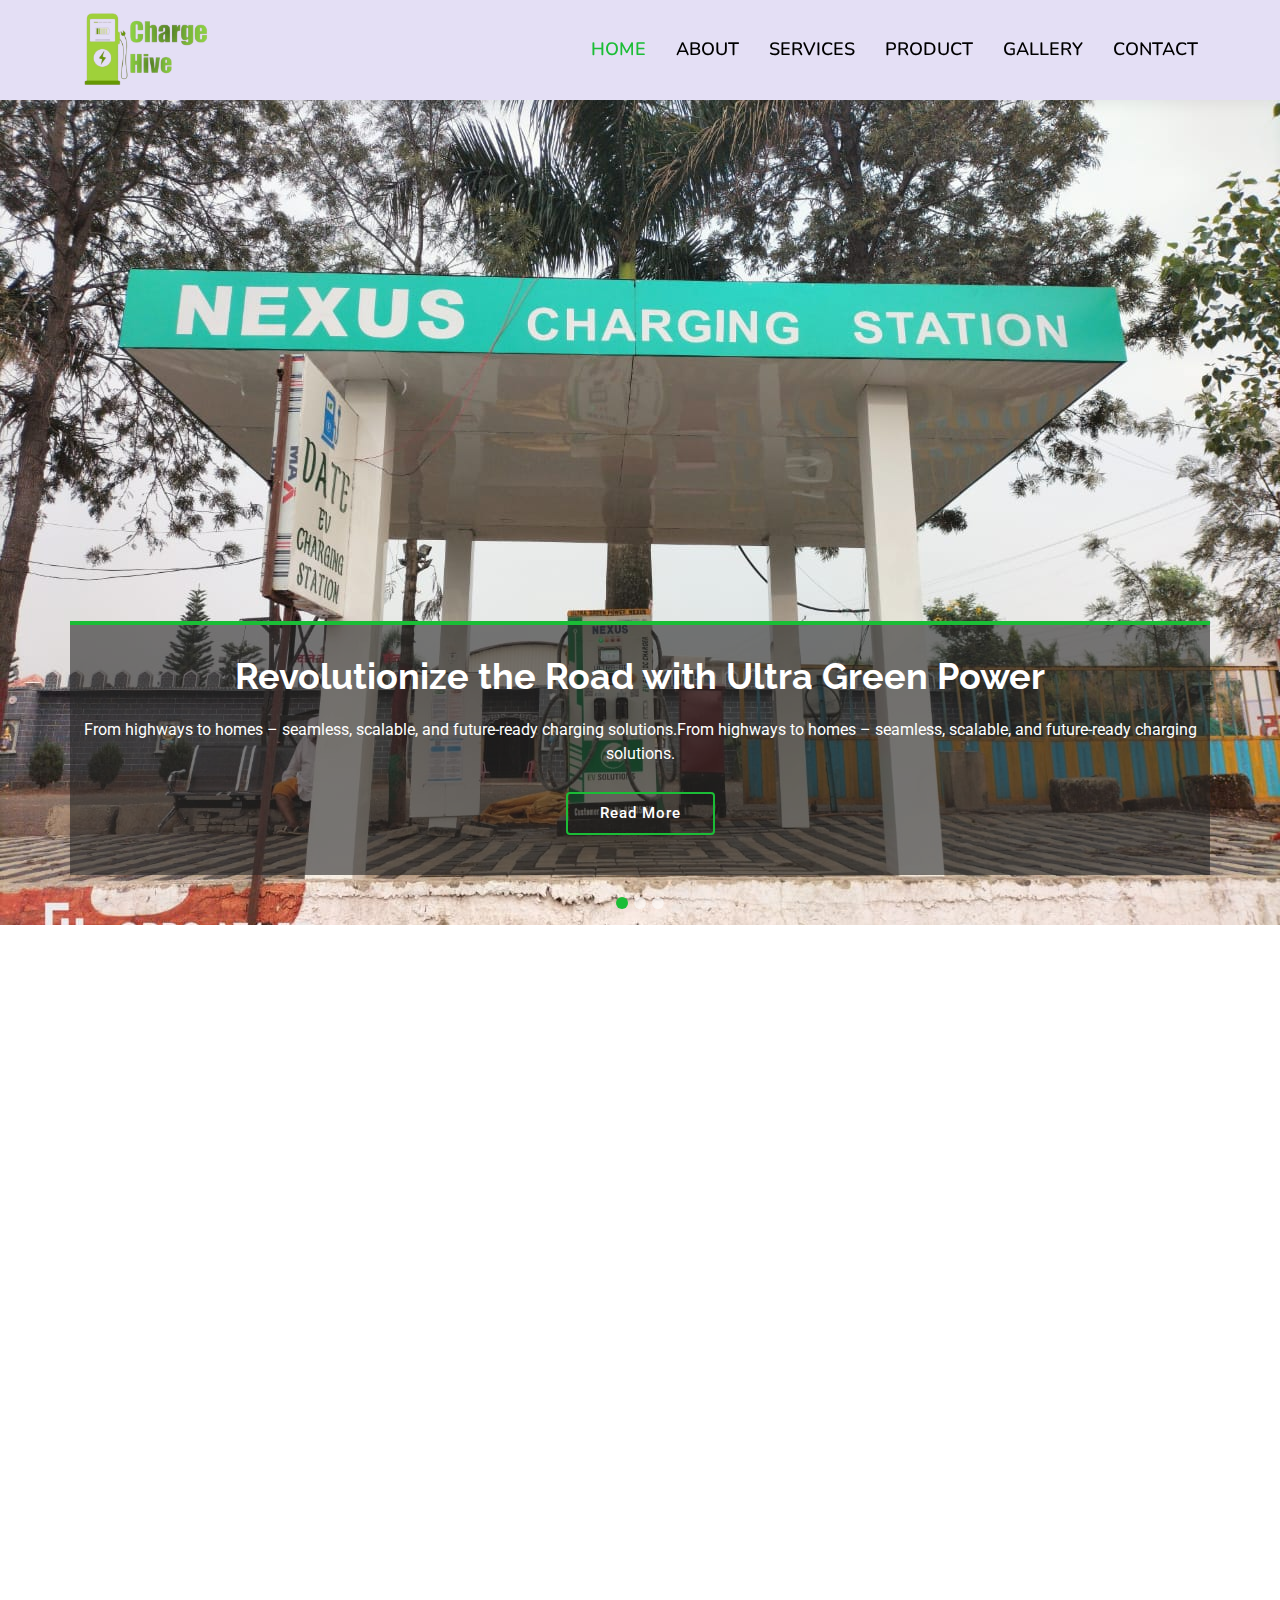
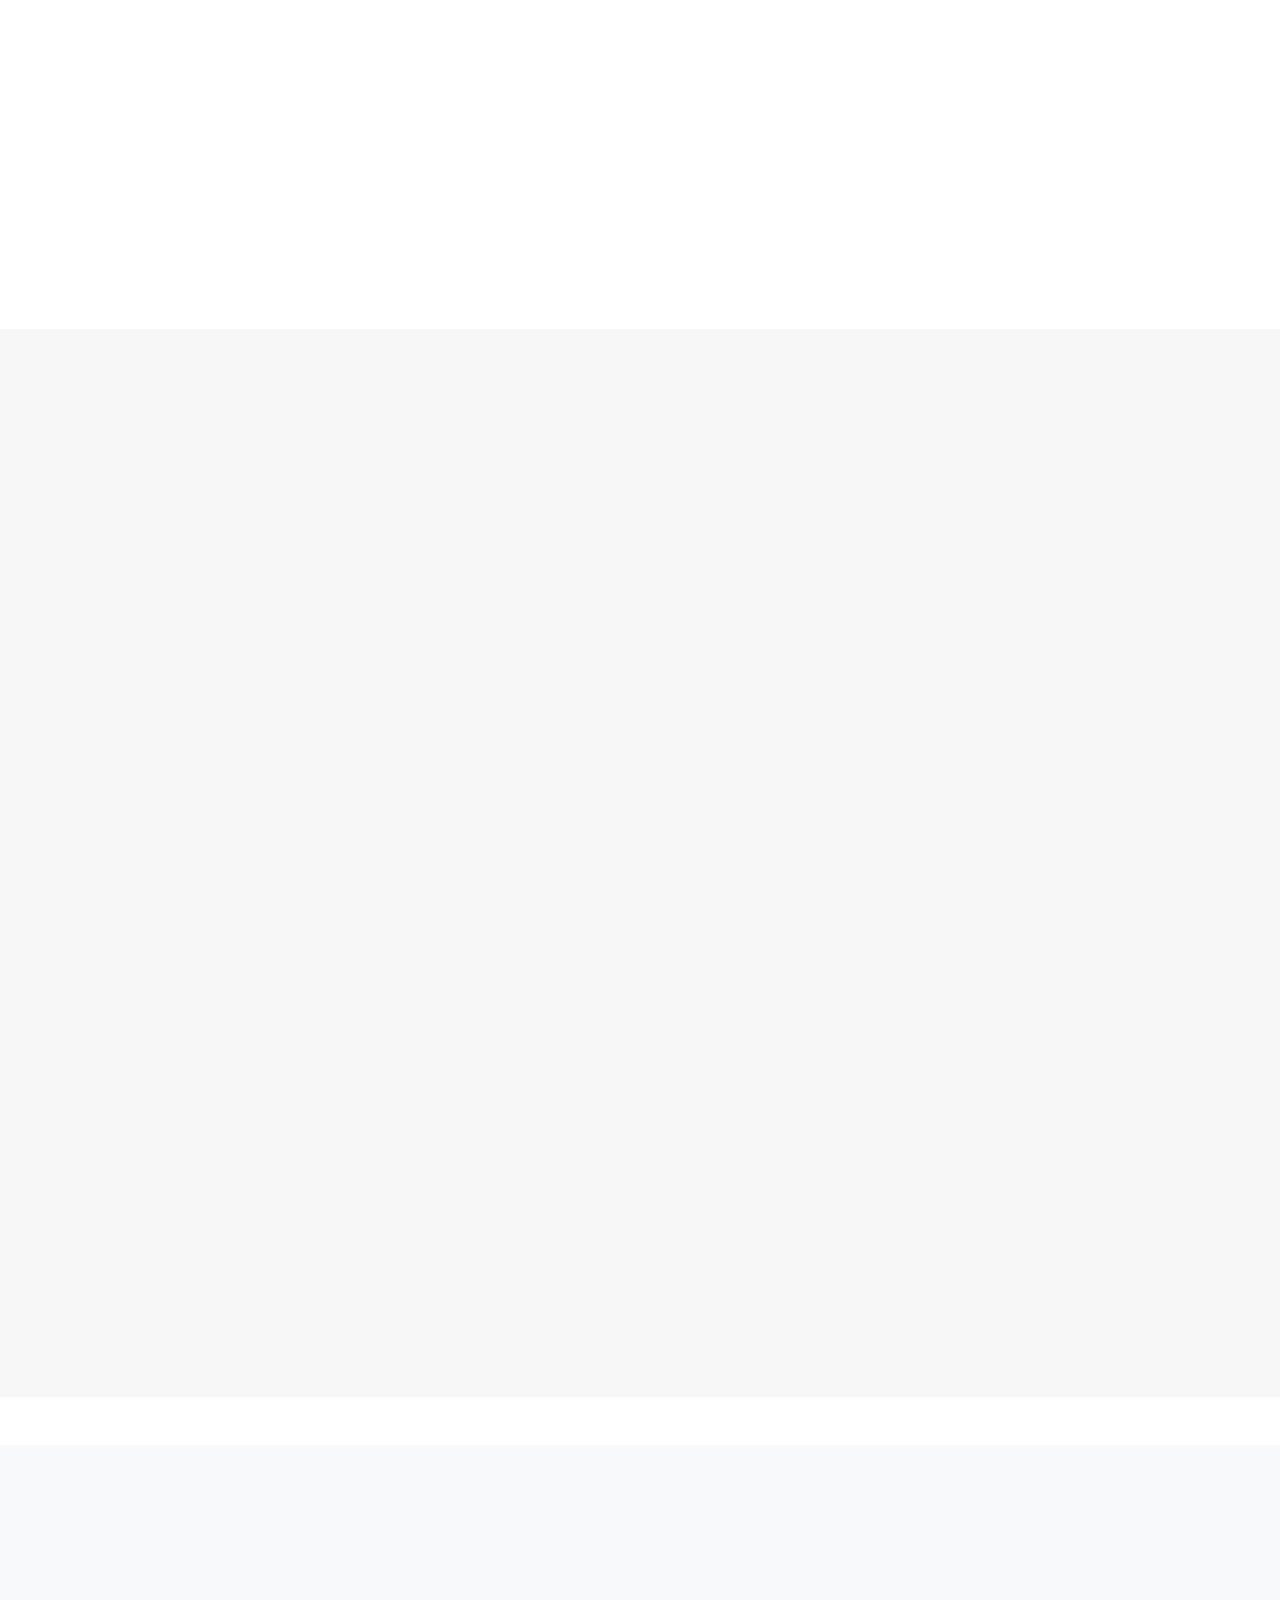
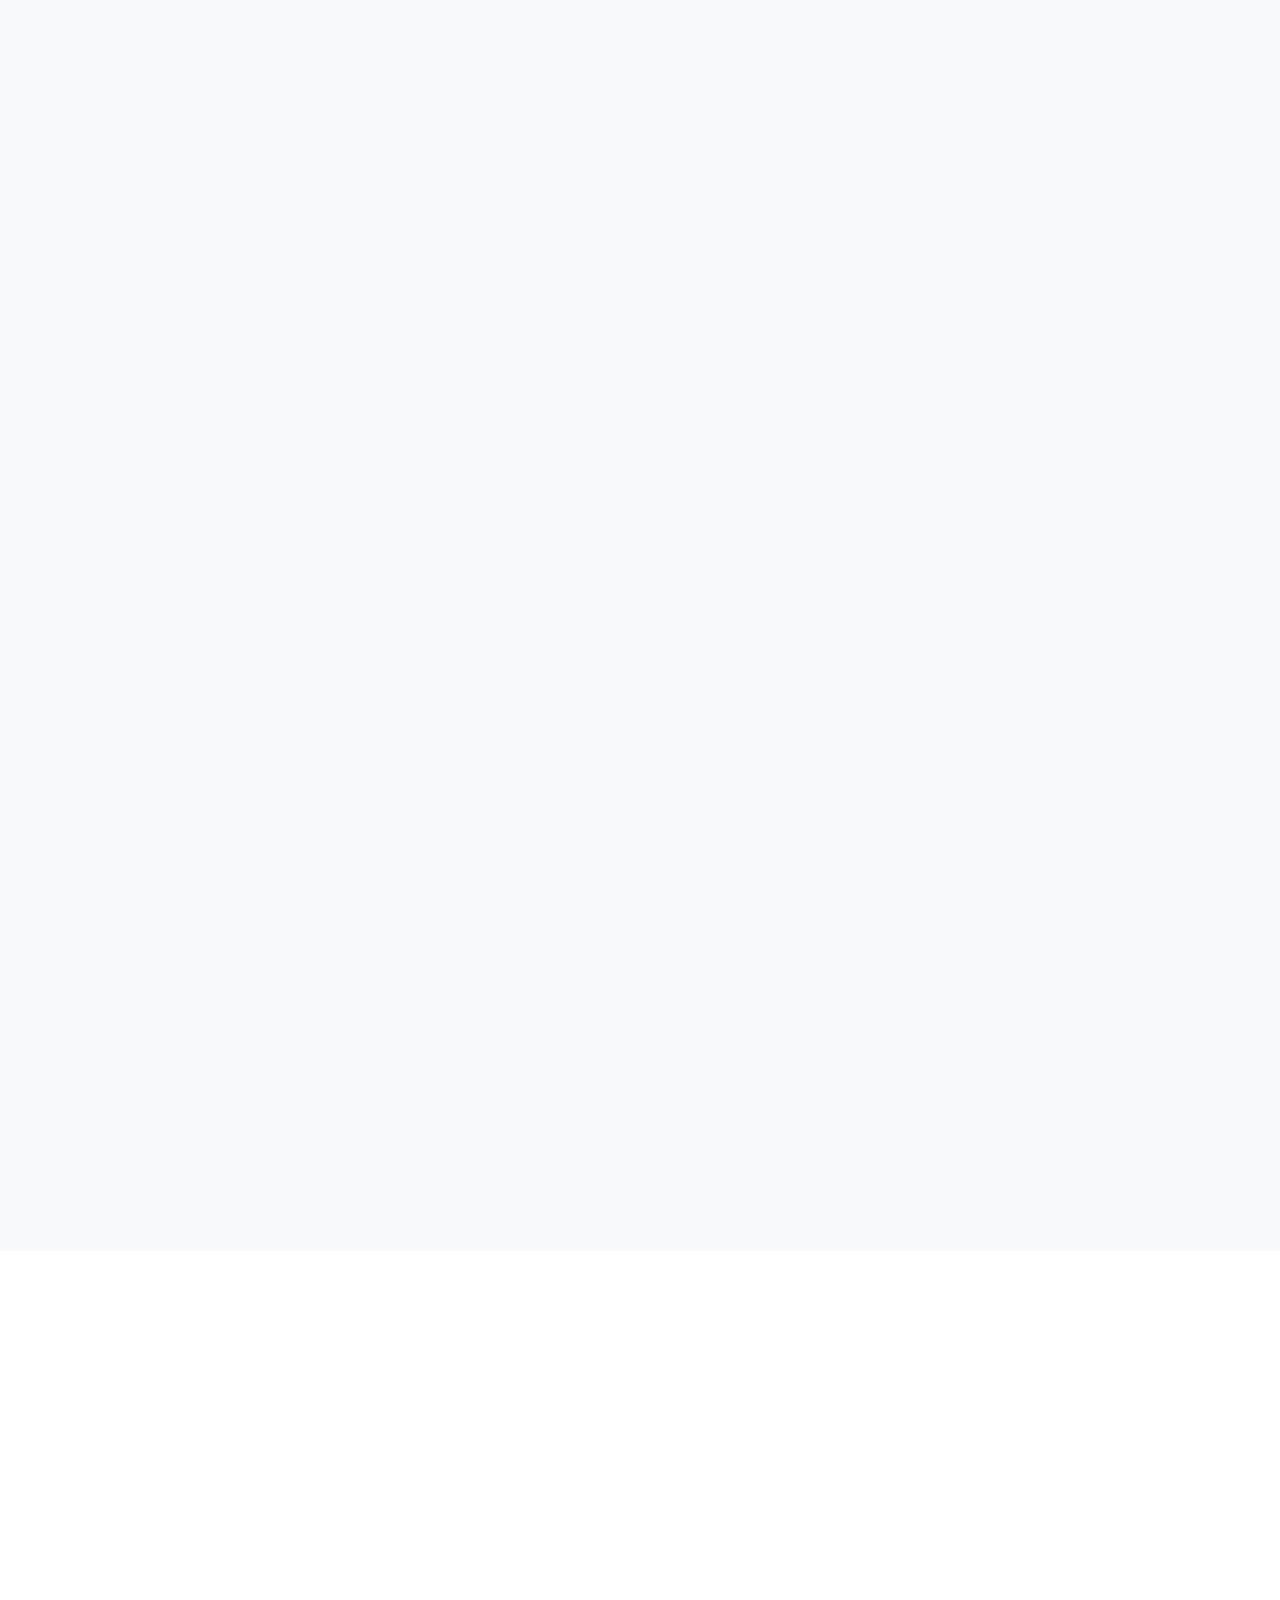
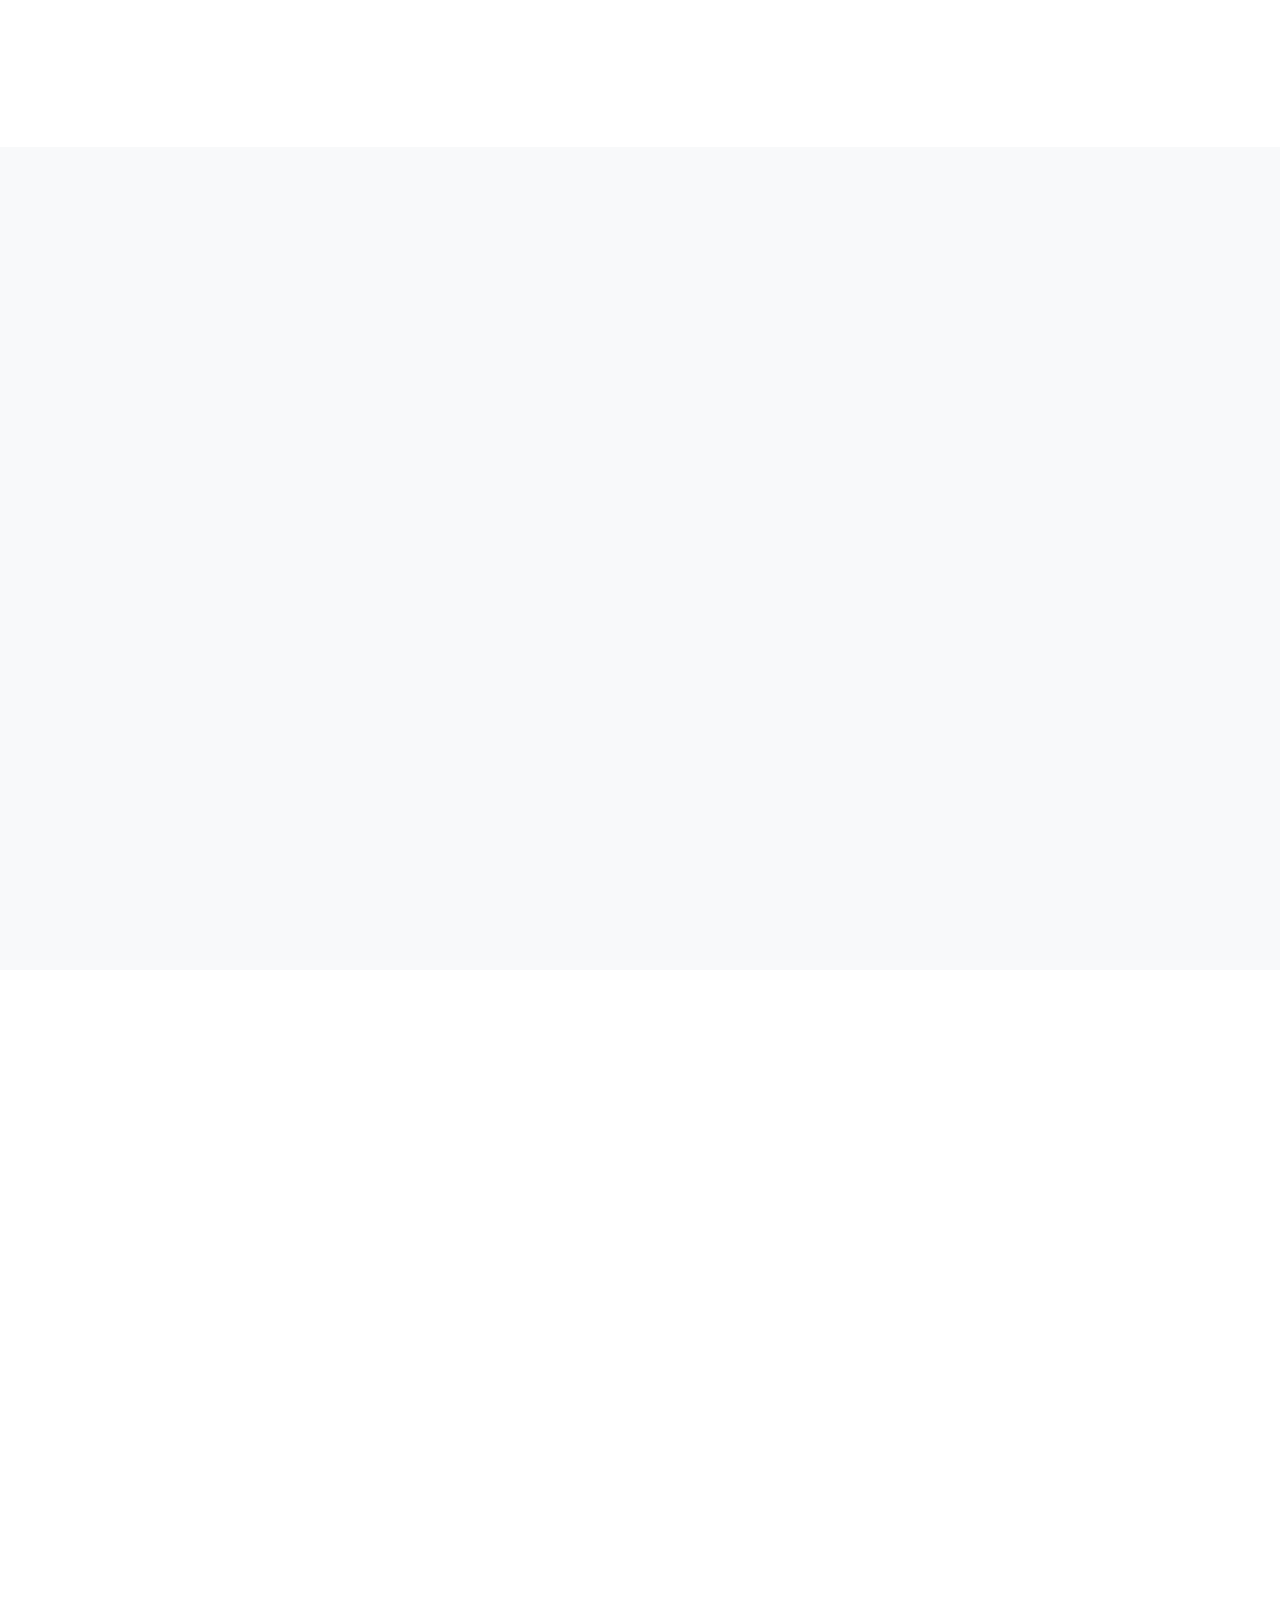
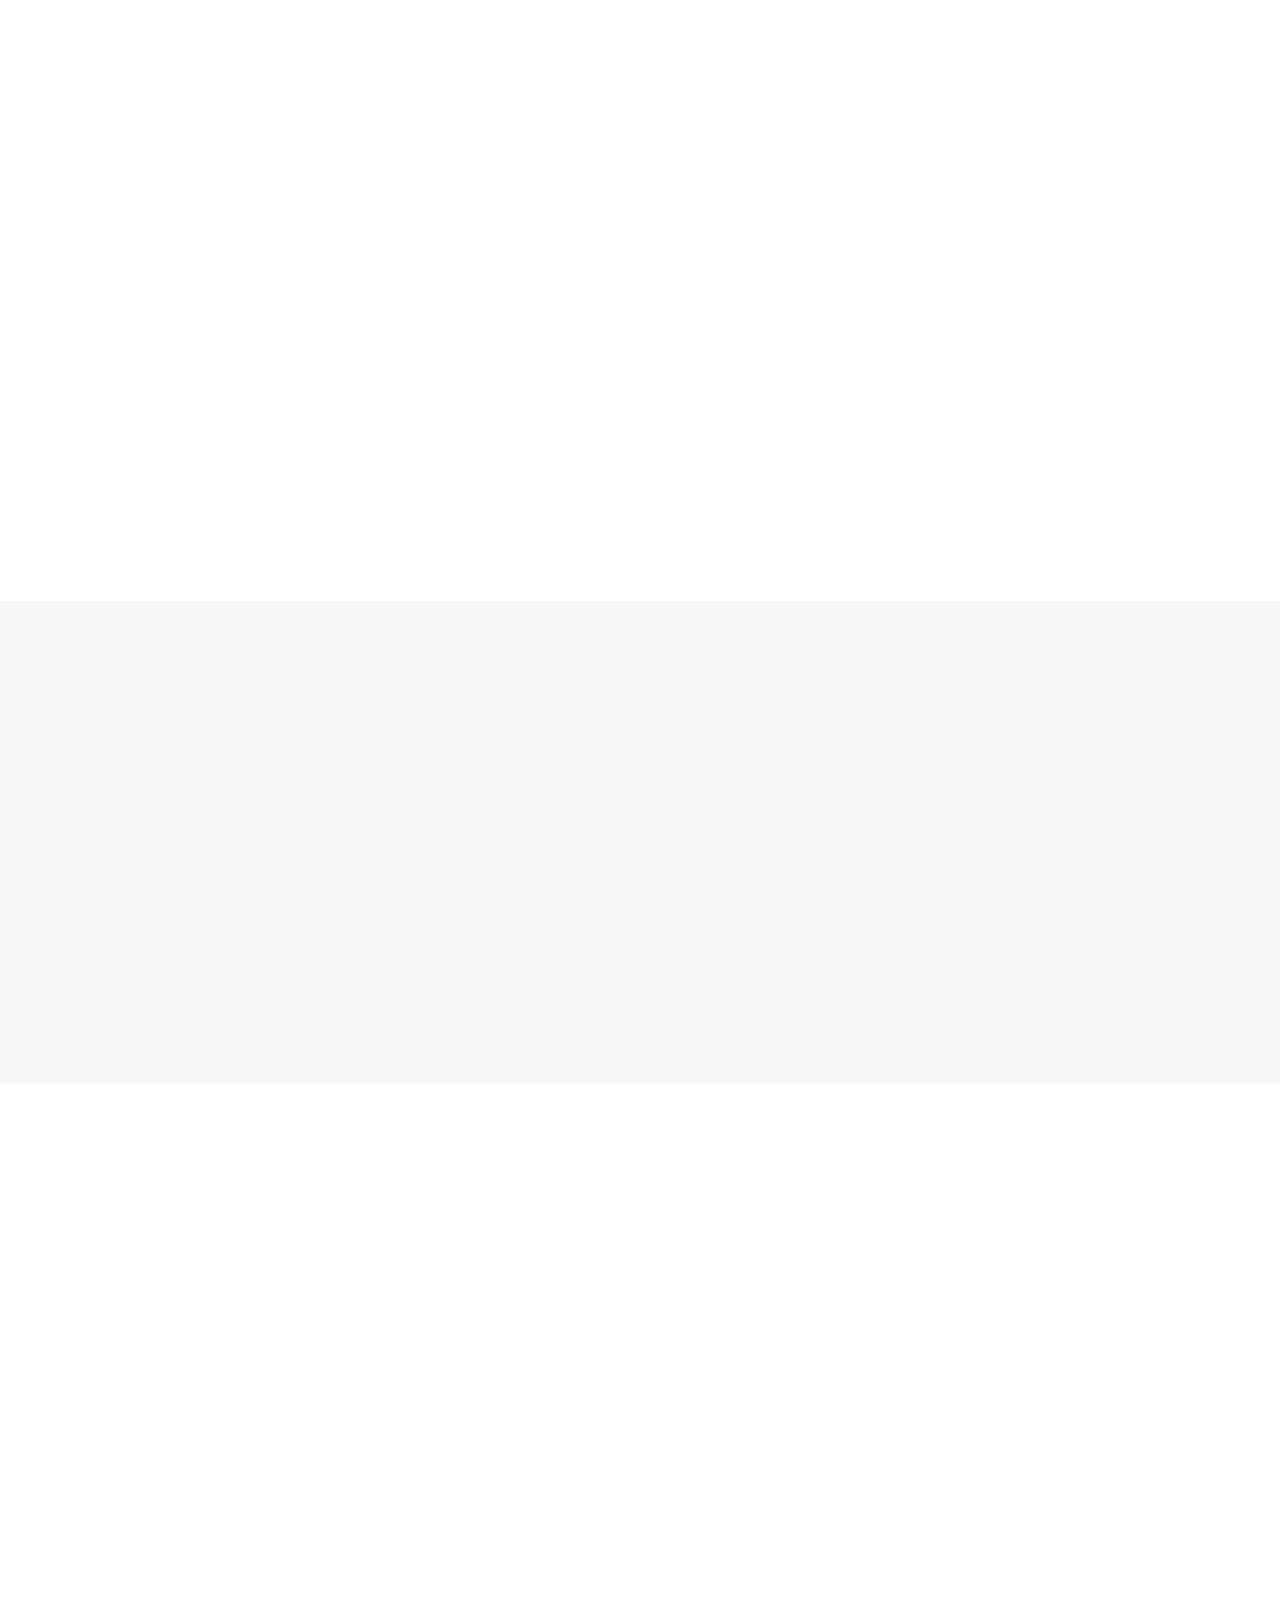
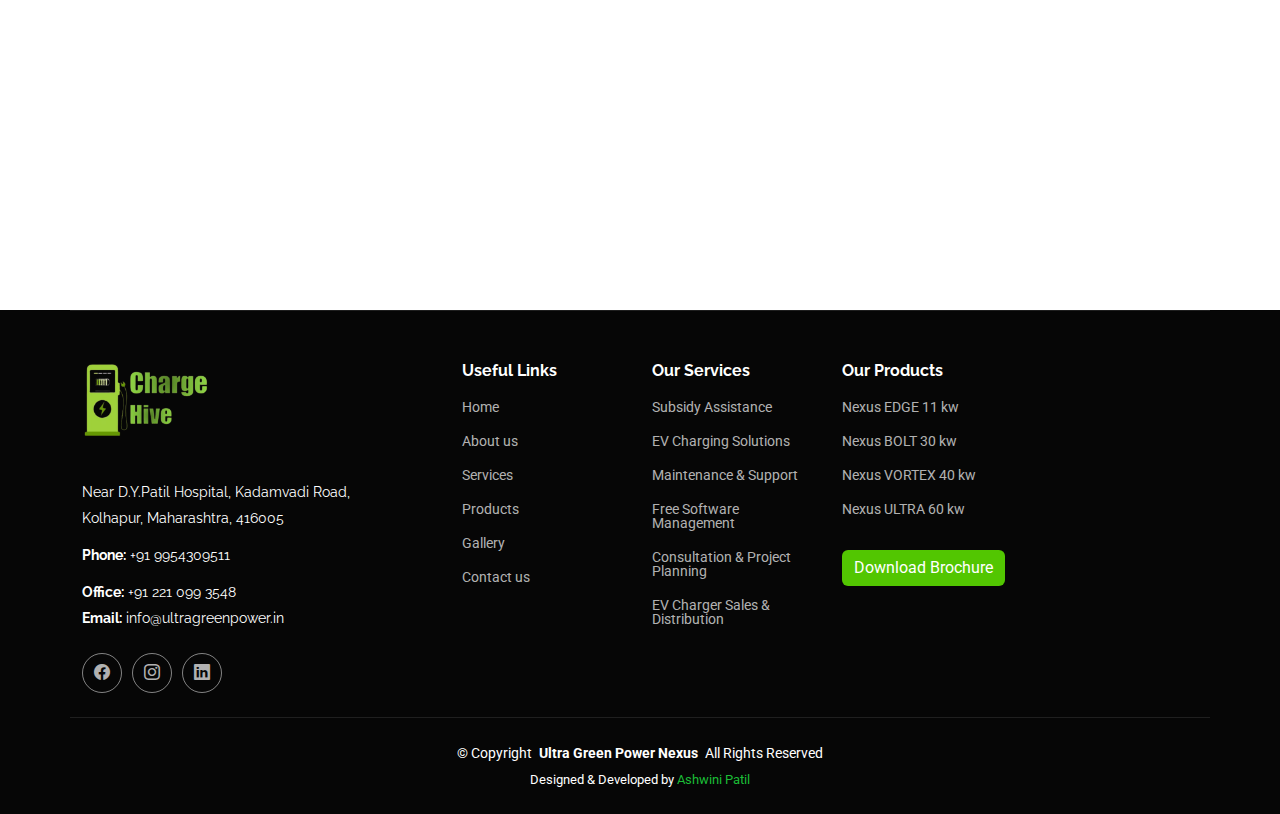
<file: index.html>
<!DOCTYPE html>
<html lang="en">

<head>
  <meta charset="utf-8">
  <meta content="width=device-width, initial-scale=1.0" name="viewport">
  <title>nexus</title>
  <meta name="description" content="">
  <meta name="keywords" content="">

  <!-- Favicons -->
  <link href="" rel="icon">
  <link href="assets/img/apple-touch-icon.png" rel="apple-touch-icon">

  <!-- Fonts -->
  <link href="https://fonts.googleapis.com" rel="preconnect">
  <link href="https://fonts.gstatic.com" rel="preconnect" crossorigin>
  <link href="https://fonts.googleapis.com/css2?family=Roboto:ital,wght@0,100;0,300;0,400;0,500;0,700;0,900;1,100;1,300;1,400;1,500;1,700;1,900&family=Raleway:ital,wght@0,100;0,200;0,300;0,400;0,500;0,600;0,700;0,800;0,900;1,100;1,200;1,300;1,400;1,500;1,600;1,700;1,800;1,900&family=Nunito:ital,wght@0,200;0,300;0,400;0,500;0,600;0,700;0,800;0,900;1,200;1,300;1,400;1,500;1,600;1,700;1,800;1,900&display=swap" rel="stylesheet">

  <!-- Vendor CSS Files -->
  <link href="assets/vendor/bootstrap/css/bootstrap.min.css" rel="stylesheet">
  <link href="assets/vendor/bootstrap-icons/bootstrap-icons.css" rel="stylesheet">
  <link href="assets/vendor/aos/aos.css" rel="stylesheet">
  <link href="assets/vendor/glightbox/css/glightbox.min.css" rel="stylesheet">
  <link href="assets/vendor/swiper/swiper-bundle.min.css" rel="stylesheet">

  <!-- Main CSS File -->
  <link href="assets/css/main.css" rel="stylesheet">

  <!-- AOS CSS -->
<link href="https://unpkg.com/aos@2.3.1/dist/aos.css" rel="stylesheet" />
</head>

<body class="index-page">

  <header id="header" class="header d-flex align-items-center sticky-top">
    <div class="container position-relative d-flex align-items-center">
         <a href="index.html" class="logo d-flex align-items-center me-auto">
        <img src="./images/logo.png" alt="logo">
      </a>
      <nav id="navmenu" class="navmenu">
        <ul>
          <li><a href="index.html" class="active">Home</a></li>
          <li ><a href="about.html">About</a></li>
          <li><a href="services.html">Services</a></li>
          <li><a href="product.html">Product</a></li>
          <li><a href="gallery.html">Gallery</a></li>
          <li><a href="contact.html">Contact</a></li>
        </ul>
        <i class="mobile-nav-toggle d-xl-none bi bi-list"></i>
      </nav>
    </div>
  </header>

<main class="main">
<!-- ----------------------------------------------------------------------------------------- -->
    <!-- Hero Section -->
    <section id="hero" class="hero section dark-background">

      <div id="hero-carousel" class="carousel slide carousel-fade" data-bs-ride="carousel" data-bs-interval="5000">

        <div class="carousel-item active">
          <img src="./images/slider1.jpg" alt="">
          <div class="container">
            <h2>Revolutionize the Road with Ultra Green Power</h2>
            <p>From highways to homes – seamless, scalable, and future-ready charging solutions.From highways to homes – seamless, scalable, and future-ready charging solutions.</p>
            <a href="about.html" class="btn-get-started">Read More</a>
          </div>
        </div><!-- End Carousel Item -->

        <div class="carousel-item">
          <img src="./images/slider2.jpg" alt="">
          <div class="container">
            <h2>Fast, Reliable, and Green – Your EV's Perfect Partner</h2>
            <p>Our intelligent chargers ensure your EV is always ready to go, powered by clean energy.Experience cutting-edge EV charging technology built for speed, safety, and sustainability.</p>
            <a href="about.html" class="btn-get-started">Read More</a>
          </div>
        </div><!-- End Carousel Item -->

        <div class="carousel-item">
          <img src="./images/slider32.jpg" alt="">
          <div class="container">
            <h2>Join the E-Mobility Revolution with Us</h2>
            <p>Partner with Ultra Green Power Nexus for sustainable and smart mobility.Our chargers lead the charge – fast, intuitive, and built for the future.</p>
            <a href="about.html" class="btn-get-started">Read More</a>
          </div>
        </div><!-- End Carousel Item -->

        <a class="carousel-control-prev" href="#hero-carousel" role="button" data-bs-slide="prev">
          <span class="carousel-control-prev-icon bi bi-chevron-left" aria-hidden="true"></span>
        </a>

        <a class="carousel-control-next" href="#hero-carousel" role="button" data-bs-slide="next">
          <span class="carousel-control-next-icon bi bi-chevron-right" aria-hidden="true"></span>
        </a>

        <ol class="carousel-indicators"></ol>

      </div>

    </section><!-- /Hero Section -->
<!-- ----------------------------------------------------------------------------------------- -->
    <!-- About Section -->
    <section id="about" class="about section">

      <!-- Section Title -->
      <div class="container section-title" data-aos="fade-up">
        <h2>About</h2>
        <p>Empowering a greener tomorrow with innovative EV charging solutions built for today.</p>
      </div><!-- End Section Title -->

      <div class="container">

        <div class="row position-relative">

          <div class="col-lg-7 about-img" data-aos="zoom-out" data-aos-delay="200"><img src="./images/about.jpg"></div>

          <div class="col-lg-7" data-aos="fade-up" data-aos-delay="100">
            <h2 class="inner-title">Ultra Green Power Nexus Pvt. Ltd.</h2>
            <div class="our-story">
              <h4>Est 2022</h4>
              <h3>Our Story</h3>
              <p>At Ultra Green Power Nexus, we are committed to driving the future of sustainable transportation. As a leading EV charging machine provider, we specialize in delivering smart, reliable, and energy-efficient charging solutions that meet the evolving needs of individuals, businesses, and communities. With a focus on innovation, quality, and user convenience, our products are designed to support the rapid growth of electric vehicles while promoting a cleaner, greener planet. Whether you're powering a personal EV or building a large-scale charging network, Ultra Green Power Nexus is your trusted partner on the road to e-mobility.</p>

              <div class="watch-video d-flex align-items-center position-relative">
                <i class="bi bi-play-circle"></i>
                <a href="./video/About.mp4" class="glightbox stretched-link">Watch Video</a>
              </div>
            </div>
          </div>

        </div>

      </div>

    </section><!-- /About Section -->
<!-- ----------------------------------------------------------------------------------------- -->
    <!-- Services Section -->
    <section id="services" class="services section light-background">

       <!-- Section Title -->
       <div class="container section-title" data-aos="fade-up">
        <h2>Services</h2>
        <p>Empowering a greener tomorrow with innovative EV charging solutions built for today.</p>
      </div><!-- End Section Title -->

      <div class="container">

        <div class="row gy-4">

          <div class="col-lg-4 col-md-6" data-aos="fade-up" data-aos-delay="500">
            <div class="service-item item-indigo position-relative">
              <div class="icon">
                <svg width="100" height="100" viewBox="0 0 600 600" xmlns="http://www.w3.org/2000/svg">
                  <path stroke="none" stroke-width="0" fill="#f5f5f5" d="M300,532.3542879108572C369.38199826031484,532.3153073249985,429.10787420159085,491.63046689027357,474.5244479745417,439.17860296908856C522.8885846962883,383.3225815378663,569.1668002868075,314.3205725914397,550.7432151929288,242.7694973846089C532.6665558377875,172.5657663291529,456.2379748765914,142.6223662098291,390.3689995646985,112.34683881706744C326.66090330228417,83.06452184765237,258.84405631176094,53.51806209861945,193.32584062364296,78.48882559362697C121.61183558270385,105.82097193414197,62.805066853699245,167.19869350419734,48.57481801355237,242.6138429142374C34.843463184063346,315.3850353017275,76.69343916112496,383.4422959591041,125.22947124332185,439.3748458443577C170.7312796277747,491.8107796887764,230.57421082200815,532.3932930995766,300,532.3542879108572"></path>
                </svg>
                <i class="bi-credit-card"></i>
              </div>
              <a href="service-details.html" class="stretched-link">
                <h3>Subsidy Assistance </h3>
              </a>
<p>
  We assist you in identifying and applying for government subsidies and tax benefits for EV charging infrastructure,
ensuring you don't miss out on valuable central and state incentives.
</p>
            </div>
          </div><!-- End Service Item -->

          <div class="col-lg-4 col-md-6" data-aos="fade-up" data-aos-delay="100">
            <div class="service-item item-cyan position-relative">
              <div class="icon">
                <svg width="100" height="100" viewBox="0 0 600 600" xmlns="http://www.w3.org/2000/svg">
                  <path stroke="none" stroke-width="0" fill="#f5f5f5" d="M300,521.0016835830174C376.1290562159157,517.8887921683347,466.0731472004068,529.7835943286574,510.70327084640275,468.03025145048787C554.3714126377745,407.6079735673963,508.03601936045806,328.9844924480964,491.2728898941984,256.3432110539036C474.5976632858925,184.082847569629,479.9380746630129,96.60480741107993,416.23090153303,58.64404602377083C348.86323505073057,18.502131276798302,261.93793281208167,40.57373210992963,193.5410806939664,78.93577620505333C130.42746243093433,114.334589627462,98.30271207620316,179.96522072025542,76.75703585869454,249.04625023123273C51.97151888228291,328.5150500222984,13.704378332031375,421.85034740162234,66.52175969318436,486.19268352777647C119.04800174914682,550.1803526380478,217.28368757567262,524.383925680826,300,521.0016835830174"></path>
                </svg>
                <i class="bi-battery-full"></i>
              </div>
              <a href="service-details.html" class="stretched-link">
                <h3>EV Charging Solutions</h3>
              </a>
<p>
  We provide end-to-end EV charging solutions tailored to your needs—
  from planning and installation to support and maintenance.
</p>          
  </div>
          </div><!-- End Service Item -->

          <div class="col-lg-4 col-md-6" data-aos="fade-up" data-aos-delay="200">
            <div class="service-item item-orange position-relative">
              <div class="icon">
                <svg width="100" height="100" viewBox="0 0 600 600" xmlns="http://www.w3.org/2000/svg">
                  <path stroke="none" stroke-width="0" fill="#f5f5f5" d="M300,582.0697525312426C382.5290701553225,586.8405444964366,449.9789794690241,525.3245884688669,502.5850820975895,461.55621195738473C556.606425686781,396.0723002908107,615.8543463187945,314.28637112970534,586.6730223649479,234.56875336149918C558.9533121215079,158.8439757836574,454.9685369536778,164.00468322053177,381.49747125262974,130.76875717737553C312.15926192815925,99.40240125094834,248.97055460311594,18.661163978235184,179.8680185752513,50.54337015887873C110.5421016452524,82.52863877960104,119.82277516462835,180.83849132639028,109.12597500060166,256.43424936330496C100.08760227029461,320.3096726198365,92.17705696193138,384.0621239912766,124.79988738764834,439.7174275375508C164.83382741302287,508.01625554203684,220.96474134820875,577.5009287672846,300,582.0697525312426"></path>
                </svg>
                <i class="bi-hammer"></i>
              </div>
              <a href="service-details.html" class="stretched-link">
                <h3>Maintenance & Support</h3>
              </a>
<p>
  We offer reliable maintenance and support services to keep your EV charging stations running smoothly — ensuring minimal downtime and maximum efficiency.
</p>
</div>
          </div><!-- End Service Item -->

          <div class="col-lg-4 col-md-6" data-aos="fade-up" data-aos-delay="300">
            <div class="service-item item-teal position-relative">
              <div class="icon">
                <svg width="100" height="100" viewBox="0 0 600 600" xmlns="http://www.w3.org/2000/svg">
                  <path stroke="none" stroke-width="0" fill="#f5f5f5" d="M300,541.5067337569781C382.14930387511276,545.0595476570109,479.8736841581634,548.3450877840088,526.4010558755058,480.5488172755941C571.5218469581645,414.80211281144784,517.5187510058486,332.0715597781072,496.52539010469104,255.14436215662573C477.37192572678356,184.95920475031193,473.57363656557914,105.61284051026155,413.0603344069578,65.22779650032875C343.27470386102294,18.654635553484475,251.2091493199835,5.337323636656869,175.0934190732945,40.62881213300186C97.87086631185822,76.43348514350839,51.98124368387456,156.15599469081315,36.44837278890362,239.84606092416172C21.716077023791087,319.22268207091537,43.775223500013084,401.1760424656574,96.891909868211,461.97329694683043C147.22146801428983,519.5804099606455,223.5754009179313,538.201503339737,300,541.5067337569781"></path>
                </svg>
                <i class="bi bi-laptop"></i>
              </div>
              <a href="service-details.html" class="stretched-link">
                <h3>Worry Free Software Management</h3>
              </a>
<p>
  Enjoy hassle-free software updates, monitoring, and maintenance —
  we handle everything so you can focus on running your business smoothly.
</p>          
  </div>
          </div><!-- End Service Item -->

          <div class="col-lg-4 col-md-6" data-aos="fade-up" data-aos-delay="400">
            <div class="service-item item-red position-relative">
              <div class="icon">
                <svg width="100" height="100" viewBox="0 0 600 600" xmlns="http://www.w3.org/2000/svg">
                  <path stroke="none" stroke-width="0" fill="#f5f5f5" d="M300,503.46388370962813C374.79870501325706,506.71871716319447,464.8034551963731,527.1746412648533,510.4981551193396,467.86667711651364C555.9287308511215,408.9015244558933,512.6030010748507,327.5744911775523,490.211057578863,256.5855673507754C471.097692560561,195.9906835881958,447.69079081568157,138.11976852964426,395.19560036434837,102.3242989838813C329.3053358748298,57.3949838291264,248.02791733380457,8.279543830951368,175.87071277845988,42.242879143198664C103.41431057327972,76.34704239035025,93.79494320519305,170.9812938413882,81.28167332365135,250.07896920659033C70.17666984294237,320.27484674793965,64.84698225790005,396.69656628748305,111.28512138212992,450.4950937839243C156.20124167950087,502.5303643271138,231.32542653798444,500.4755392045468,300,503.46388370962813"></path>
                </svg>
                <i class="bi bi-chat-dots"></i>
              </div>
              <a href="service-details.html" class="stretched-link">
                <h3> Consultation & Project Planning</h3>
              </a>
              <p>
                We offer expert consultation and strategic project planning tailored to your EV infrastructure needs,
ensuring smooth execution from concept to completion.
              </p>
            </div>
          </div><!-- End Service Item -->

       

          <div class="col-lg-4 col-md-6" data-aos="fade-up" data-aos-delay="600">
            <div class="service-item item-pink position-relative">
              <div class="icon">
                <svg width="100" height="100" viewBox="0 0 600 600" xmlns="http://www.w3.org/2000/svg">
                  <path stroke="none" stroke-width="0" fill="#f5f5f5" d="M300,566.797414625762C385.7384707136149,576.1784315230908,478.7894351017131,552.8928747891023,531.9192734346935,484.94944893311C584.6109503024035,417.5663521118492,582.489472248146,322.67544863468447,553.9536738515405,242.03673114598146C529.1557734026468,171.96086150256528,465.24506316201064,127.66468636344209,395.9583748389544,100.7403814666027C334.2173773831606,76.7482773500951,269.4350130405921,84.62216499799875,207.1952322260088,107.2889140133804C132.92018162631612,134.33871894543012,41.79353780512637,160.00259165414826,22.644507872594943,236.69541883565114C3.319112789854554,314.0945973066697,72.72355303640163,379.243833228382,124.04198916343866,440.3218312028393C172.9286146004772,498.5055451809895,224.45579914871206,558.5317968840102,300,566.797414625762"></path>
                </svg>
                <i class="bi bi-plug"></i>
              </div>
              <a href="service-details.html" class="stretched-link">
                <h3>EV Charger Sales & Distribution</h3>
              </a>
              <p>
                We offer reliable EV chargers with seamless sales and distribution support—
ensuring timely delivery and expert guidance for all your charging needs.
              </p>
            </div>
          </div><!-- End Service Item -->

        </div>

      </div>

    </section><!-- /Services Section -->
<!-- ----------------------------------------------------------------------------------------- -->
 <!-- products section start  -->
 <section class="product-section py-5 bg-light mt-5">
  <!-- Section Title -->
  <div class="container section-title" data-aos="fade-up">
    <h2>Products</h2>
    <p>Empowering Your Transition to Electric with Innovative EV Charging Solutions.</p>
  </div><!-- End Section Title -->

  <div class="container">
    <div class="row g-5 justify-content-center">
      <!-- Card 1 -->
<div class="col-md-5 mb-4"data-aos="fade-up">
  <div class="card h-100 shadow-lg border-0 hover-card">
    <img src="./images/products-EDGE-11kw.jpg" class="card-img-top" alt="img">
    <div class="card-body text-center">
      <h5 class="card-title">NEXUS EDGE 11 kw</h5>
      <p class="card-text">Charge your EV with cutting-edge technology and efficiency.</p>
      <a href="product.html" target="_blank" class=" px-3 py-2"  style="background-color: #52c601;color: white; border-radius: 5px; border: none;">Read More</a>
    </div>
  </div>
</div>


      <!-- Card 2 -->
      <div class="col-md-5 mb-4"data-aos="fade-up">
        <div class="card h-100 shadow-lg border-0 hover-card">
          <img src="./images/products-BOLT-30kw.jpg" class="card-img-top" alt="img">
          <div class="card-body text-center">
            <h5 class="card-title">NEXUS BOLT 30 kw</h5>
            <p class="card-text">Perfect for home or office setups with fast charging capabilities.</p>
            <a href="product.html"target="_blank" class=" px-3 py-2"  style="background-color: #52c601;color: white; border-radius: 5px; border: none;">Read More</a>
          </div>
        </div>
      </div>

      <!-- Card 3 -->
      <div class="col-md-5 mb-4"data-aos="fade-up">
        <div class="card h-100 shadow-lg border-0 hover-card">
          <img src="./images/products-VORTEX-40kw.jpg" class="card-img-top" alt="img">
          <div class="card-body text-center">
            <h5 class="card-title">NEXUS VORTEX 40 kw</h5>
            <p class="card-text">An all-in-one EV charging solution with remote control and tracking.</p>
            <a href="product.html"target="_blank" class=" px-3 py-2"  style="background-color: #52c601;color: white; border-radius: 5px; border: none;">Read More</a>
          </div>
        </div>
      </div>

      <!-- Card 4 -->
      <div class="col-md-5 mb-4"data-aos="fade-up">
        <div class="card h-100 shadow-lg border-0 hover-card">
          <img src="./images/products-ULTRA-60kw.jpg" class="card-img-top" alt="img">
          <div class="card-body text-center">
            <h5 class="card-title">NEXUS ULTRA 60 kw</h5>
            <p class="card-text">Environmentally friendly EV charging solution for all users.</p>
            <a href="product.html"target="_blank" class=" px-3 py-2"  style="background-color: #52c601;color: white; border-radius: 5px; border: none;">Read More</a>
          </div>
        </div>
      </div>

    </div>
  </div>
  
  <div class="d-flex justify-content-center mt-5"data-aos="fade-up">
     <a href="./images/products-broucher.jpg" target="_blank"><button class="btn btn-success custom-hover "style="background-color: #52c601; border: none">Download Brochure</button>
    </a>
    </div>
  
</section>
 <!-- products section end  -->
<!-- ------------------------------------------------------------------------------- ---------- -->
 <!--stats section start  -->
 
<section class="position-relative py-5 text-white mt-5" style="height: 400px;"data-aos="fade-up">
  <!-- Background image with dark overlay -->
  <div class="position-absolute top-0 start-0 w-100 h-100" style="
    background: linear-gradient(rgba(0, 0, 0, 0.7), rgba(0, 0, 0, 0.7)),
                url('./images/stats.jpg') no-repeat center center/cover;
    z-index: 0;
  "></div>

  <div class="container text-center position-relative mt-5" style="z-index: 1;">
    <h2 class="fw-bold mb-2 text-white" data-aos="fade-up">What we have achieved so far</h2>
    <p class="mb-5 text-white" data-aos="fade-up" data-aos-delay="100">
      From powering homes to highways, our journey is marked by innovation and trust.
    </p>

    <div class="row g-4" data-aos="fade-up" data-aos-delay="200">
      <div class="col-6 col-md-3">
        <h3 class="fw-bold counter text-white" data-target="50">0</h3>
        <p class="mb-20 text-white">Clients</p>
      </div>
      <div class="col-6 col-md-3">
        <h3 class="fw-bold counter text-white" data-target="80">0</h3>
        <p class="mb-0 text-white">Projects</p>
      </div>
      <div class="col-6 col-md-3">
        <h3 class="fw-bold counter text-white" data-target="30">0</h3>
        <p class="mb-0 text-white">Charging Stations</p>
      </div>
      <div class="col-6 col-md-3">
        <h3 class="fw-bold counter text-white" data-target="25">0</h3>
        <p class="mb-0 text-white">Workers</p>
      </div>
    </div>
  </div>
</section>

 <!-- stats section end  -->
<!-- ----------------------------------------------------------------------------------------- -->
 <!-- Benefits Section Start -->
<section class="py-5 bg-light mt-5">
  <div class="container" data-aos="fade-up">
     <!-- Section Title -->
     <div class="container section-title" data-aos="fade-up">
      <h2>Benefits</h2>
      <p>We provide value through industry-leading support and exclusive features.</p>
    </div><!-- End Section Title -->

    <div class="row g-4">
      <div class="col-md-6" data-aos="fade-up" data-aos-delay="100">
        <div class="p-4 bg-white shadow-sm rounded-3 benefit-box h-100">
          <div class="d-flex align-items-start">
            <i class="bi bi-patch-check-fill text-primary fs-2 me-3"></i>
            <div>
              <h6 class="fw-bold">Authorized Subsidy Program</h6>
              <p class="text-muted mb-0">We offer official government subsidy support to ease your investment.</p>
            </div>
          </div>
        </div>
      </div>

      <div class="col-md-6" data-aos="fade-up" data-aos-delay="200">
        <div class="p-4 bg-white shadow-sm rounded-3 benefit-box h-100">
          <div class="d-flex align-items-start">
            <i class="bi bi-currency-rupee text-success fs-2 me-3"></i>
            <div>
              <h6 class="fw-bold">Lowest Project Cost</h6>
              <p class="text-muted mb-0">We deliver the best value with cost-effective project execution.</p>
            </div>
          </div>
        </div>
      </div>

      <div class="col-md-6" data-aos="fade-up" data-aos-delay="300">
        <div class="p-4 bg-white shadow-sm rounded-3 benefit-box h-100">
          <div class="d-flex align-items-start">
            <i class="bi bi-bank text-info fs-2 me-3"></i>
            <div>
              <h6 class="fw-bold">Project Loan Support</h6>
              <p class="text-muted mb-0">We assist in securing project financing with partner banks and NBFCs.</p>
            </div>
          </div>
        </div>
      </div>

      <div class="col-md-6" data-aos="fade-up" data-aos-delay="400">
        <div class="p-4 bg-white shadow-sm rounded-3 benefit-box h-100">
          <div class="d-flex align-items-start">
            <i class="bi bi-tools text-danger fs-2 me-3"></i>
            <div>
              <h6 class="fw-bold">Free Installation</h6>
              <p class="text-muted mb-0">Installation service included at no extra cost across India.</p>
            </div>
          </div>
        </div>
      </div>

      <div class="col-md-6" data-aos="fade-up" data-aos-delay="500">
        <div class="p-4 bg-white shadow-sm rounded-3 benefit-box h-100">
          <div class="d-flex align-items-start">
            <i class="bi bi-lightning-fill text-warning fs-2 me-3"></i>
            <div>
              <h6 class="fw-bold">Green Meter Support</h6>
              <p class="text-muted mb-0">We guide you in enabling green energy metering for maximum benefits.</p>
            </div>
          </div>
        </div>
      </div>

      <div class="col-md-6" data-aos="fade-up" data-aos-delay="600">
        <div class="p-4 bg-white shadow-sm rounded-3 benefit-box h-100">
          <div class="d-flex align-items-start">
            <i class="bi bi-globe text-secondary fs-2 me-3"></i>
            <div>
              <h6 class="fw-bold">All India Installation</h6>
              <p class="text-muted mb-0">We offer pan-India service coverage with a reliable network.</p>
            </div>
          </div>
        </div>
      </div>

      <div class="col-md-6" data-aos="fade-up" data-aos-delay="700">
        <div class="p-4 bg-white shadow-sm rounded-3 benefit-box h-100">
          <div class="d-flex align-items-start">
            <i class="bi bi-headset text-primary fs-2 me-3"></i>
            <div>
              <h6 class="fw-bold">After Sales Support</h6>
              <p class="text-muted mb-0">Our expert team is available to help you even after installation is complete.</p>
            </div>
          </div>
        </div>
      </div>

    </div>
  </div>
</section>
 <!-- benifits section end  -->
<!-- ----------------------------------------------------------------------------------------- -->
<!-- CTA banner start  -->
 <section class="py-5 text-center position-relative text-white mt-5" style="min-height: 300px;" data-aos="fade-up">
  <!-- Background with overlay -->
  <div class="position-absolute top-0 start-0 w-100 h-100" style="
    background: linear-gradient(rgba(0, 0, 0, 0.6), rgba(0, 0, 0, 0.6)),
                url('./images/cta.jpg') center center / cover no-repeat;
    z-index: 0;
  "></div>

  <div class="container position-relative z-1" style="z-index: 1;">
   
        <h2 class="mb-3 fw-bold "style="color: white" data-aos="fade-left">Power Your EV Journey Today</h2>
        <p class="lead mb-4"data-aos="fade-right">
          Switch to smarter, greener mobility with our expert EV charging solutions.<br>
          From installation to subsidy assistance — we’re with you every step of the way.
        </p>
        
          <a href="contact.html" class="btn btn-success custom-hover " style="background-color: #52c601; border: none"data-aos="fade-left">Contact Us ---></a>
     
  </div>
</section>

<!-- CTA banner end  -->
<!-- ----------------------------------------------------------------------------------------- -->
 <!-- Gallery start  -->
  <section>
    <div class="container section-title" data-aos="fade-up">
      <h2>Gallery</h2>
      <div>Here are some memorable moments we've captured and are delighted to share with you</div>
    </div>

    <div class="container py-5">
      <div class="row g-3">
        <!-- Repeat this column for each image -->
        <div class="col-sm-6 col-md-4 col-lg-3" data-aos="zoom-in">
          <img src="./images/stations/station1.jpg" style="width: 100%;" class="img-fluid rounded shadow gallery-image" data-bs-toggle="modal" data-bs-target="#imageModal" onclick="showImage(this.src)" alt="Gallery image" />
        </div>
        <div class="col-sm-6 col-md-4 col-lg-3" data-aos="zoom-in">
          <img src="./images/stations/station2.jpg" class="img-fluid rounded shadow gallery-image" data-bs-toggle="modal" data-bs-target="#imageModal" onclick="showImage(this.src)" alt="Gallery image" />
        </div>
        <div class="col-sm-6 col-md-4 col-lg-3" data-aos="zoom-in">
          <img src="./images/stations/station3.jpg" class="img-fluid rounded shadow gallery-image" data-bs-toggle="modal" data-bs-target="#imageModal" onclick="showImage(this.src)" alt="Gallery image" />
        </div>
        <div class="col-sm-6 col-md-4 col-lg-3" data-aos="zoom-in">
          <img src="./images/stations/station4.jpg" class="img-fluid rounded shadow gallery-image" data-bs-toggle="modal" data-bs-target="#imageModal" onclick="showImage(this.src)" alt="Gallery image" />
        </div>
    
        <div class="col-sm-6 col-md-4 col-lg-3" data-aos="zoom-in">
          <img src="./images/clients/client1.jpg" class="img-fluid rounded shadow gallery-image" data-bs-toggle="modal" data-bs-target="#imageModal" onclick="showImage(this.src)" alt="Gallery image" />
        </div>
        <div class="col-sm-6 col-md-4 col-lg-3" data-aos="zoom-in">
          <img src="./images/clients/client2.jpg" class="img-fluid rounded shadow gallery-image" data-bs-toggle="modal" data-bs-target="#imageModal" onclick="showImage(this.src)" alt="Gallery image" />
        </div>
        <div class="col-sm-6 col-md-4 col-lg-3" data-aos="zoom-in">
          <img src="./images/clients/client3.jpg" class="img-fluid rounded shadow gallery-image" data-bs-toggle="modal" data-bs-target="#imageModal" onclick="showImage(this.src)" alt="Gallery image" />
        </div>
        <div class="col-sm-6 col-md-4 col-lg-3" data-aos="zoom-in">
          <img src="./images/clients/client4.jpg" class="img-fluid rounded shadow gallery-image" data-bs-toggle="modal" data-bs-target="#imageModal" onclick="showImage(this.src)" alt="Gallery image" />
        </div>
      </div>
    </div>
    
 <!-- Modal -->
<div class="modal fade" id="imageModal" tabindex="-1" aria-labelledby="imageModalLabel" aria-hidden="true">
  <div class="modal-dialog modal-dialog-centered modal-lg">
    <div class="modal-content position-relative" style="background-color: rgba(0, 0, 0, 0.9); border: none;">
      
      <!-- Close Button -->
      <button type="button" class="btn-close btn-close-white  position-absolute" style="top: 10px; right: 10px; z-index: 1055; font-weight: bold;" data-bs-dismiss="modal" aria-label="Close"></button>

      <div class="modal-body text-center">
        <img id="modalImage" class="img-fluid rounded" alt="Modal preview" />
      </div>
    </div>
  </div>
</div>

   
  </section>
   <!-- gallery end   -->
<!-- ----------------------------------------------------------------------------------------- -->

 <!-- testimonials section start  -->
 <section id="testimonials" class="testimonials section light-background mt-5">
  <!-- Section Title -->
  <div class="container section-title" data-aos="fade-up">
    <h2>Testimonials</h2>
    <div><span>Our</span> <span class="description-title">Testimonials</span></div>
  </div>

  <div class="container" data-aos="fade-up" data-aos-delay="100">
    <div class="swiper mySwiper">
      <div class="swiper-wrapper">
        <!-- Testimonial Slide 1 -->
        <div class="swiper-slide">
          <div class="testimonial-item">
            <img src="./images/profile-men.png" class="testimonial-img" alt="">
            <h3>— Ravi Deshmukh, Pune</h3>
            <div class="stars">
              <i class="bi bi-star-fill"></i><i class="bi bi-star-fill"></i>
              <i class="bi bi-star-fill"></i><i class="bi bi-star-fill"></i>
              <i class="bi bi-star-fill"></i>
            </div>
            <p>
              <i class="bi bi-quote quote-icon-left"></i>
              The installation process smooth and professional. I’m now charging my EV at home with complete peace of mind!
              <i class="bi bi-quote quote-icon-right"></i>
            </p>
          </div>
        </div>

        <!-- Testimonial Slide 2 -->
        <div class="swiper-slide">
          <div class="testimonial-item">
            <img src="./images/profile-women.png" class="testimonial-img" alt="">
            <h3>— Sneha Kulkarni, Kolhapur

            </h3>
            <div class="stars">
              <i class="bi bi-star-fill"></i><i class="bi bi-star-fill"></i>
              <i class="bi bi-star-fill"></i><i class="bi bi-star-fill"></i>
              <i class="bi bi-star-fill"></i>
            </div>
            <p>
              <i class="bi bi-quote quote-icon-left"></i>
              Their team helped me claim government subsidies I didn’t even know existed. Truly worry-free service!
              <i class="bi bi-quote quote-icon-right"></i>
            </p>
          </div>
        </div>

         <!-- Testimonial Slide 2 -->
         <div class="swiper-slide">
          <div class="testimonial-item">
            <img src="./images/profile-men.png" class="testimonial-img" alt="">
            <h3>— Nikhil Patil, Mumbai</h3>
            <div class="stars">
              <i class="bi bi-star-fill"></i><i class="bi bi-star-fill"></i>
              <i class="bi bi-star-fill"></i><i class="bi bi-star-fill"></i>
              <i class="bi bi-star-fill"></i>
            </div>
            <p>
              <i class="bi bi-quote quote-icon-left"></i>
              Reliable, affordable, and future-ready — this is exactly what I needed for my business's EV fleet.
              <i class="bi bi-quote quote-icon-right"></i>
            </p>
          </div>
        </div>

         <!-- Testimonial Slide 2 -->
         <div class="swiper-slide">
          <div class="testimonial-item">
            <img src="./images/profile-women.png" class="testimonial-img" alt="">
            <h3>— Priya Joshi, Nashik</h3>
            <div class="stars">
              <i class="bi bi-star-fill"></i><i class="bi bi-star-fill"></i>
              <i class="bi bi-star-fill"></i><i class="bi bi-star-fill"></i>
              <i class="bi bi-star-fill"></i>
            </div>
            <p>
              <i class="bi bi-quote quote-icon-left"></i>
              From consultation to setup, everything was handled with great care. Highly recommend their EV solutions!
              <i class="bi bi-quote quote-icon-right"></i>
            </p>
          </div>
        </div>


      </div>

      <!-- Pagination -->
      <div class="swiper-pagination"></div>
    </div>
  </div>
</section>

  <!-- testimonials section end  -->
<!-- ----------------------------------------------------------------------------------------- -->
 <!-- contact section star  -->
 <section id="contact" class="contact section mt-5">
  <!-- Section Title -->
  <div class="container section-title" data-aos="fade-up">
    <h2>Contact</h2>
    <p>We provide value through industry-leading support and exclusive features.</p>
  </div><!-- End Section Title -->
  <div class="container" data-aos="fade">

    <div class="row gy-5 gx-lg-5">

      <div class="col-lg-4">

        <div class="info">
          <h3>Get in touch</h3>
          <p>Fill the form and send your query.</p>

          <div class="info-item d-flex">
            <i class="bi bi-geo-alt flex-shrink-0"></i>
            <div>
              <h4>Location:</h4>
              <p>Near D.Y.Patil Hospital, Kadamvadi Road,
              Kolhapur, Maharashtra, 416005</p>
            </div>
          </div><!-- End Info Item -->

          <div class="info-item d-flex">
            <i class="bi bi-envelope flex-shrink-0"></i>
            <div>
              <h4>Email:</h4>
              <p>info@ultragreenpower.in</p>
            </div>
          </div><!-- End Info Item -->

          <div class="info-item d-flex">
            <i class="bi bi-phone flex-shrink-0"></i>
            <div>
              <h4>Call:</h4>
              <p>+91 9987654329</p>
            </div>
          </div><!-- End Info Item -->

        </div>

      </div>

      <div class="col-lg-8">
        <form action="" method="post" role="form" class="php-email-form">
          <div class="row">
            <div class="col-md-6 form-group">
              <input type="text" name="name" class="form-control" id="name" placeholder="Your Name" required="">
            </div>
            <div class="col-md-6 form-group mt-3 mt-md-0">
              <input type="email" class="form-control" name="email" id="email" placeholder="Your Email" required="">
            </div>
          </div>
          <div class="form-group mt-3">
            <input type="text" class="form-control" name="subject" id="subject" placeholder="Subject" required="">
          </div>
          <div class="form-group mt-3">
            <textarea class="form-control" name="message" placeholder="Message" required=""></textarea>
          </div>
          <div class="my-3">
            <div class="loading">Loading</div>
            <div class="error-message"></div>
            <div class="sent-message">Your message has been sent. Thank you!</div>
          </div>
          <div class="text-center"><button type="submit">Send Message</button></div>
        </form>
      </div><!-- End Contact Form -->

    </div>

  </div>

</section>
  <!-- contact section end  -->
<!-- ----------------------------------------------------------------------------------------- -->

</main>
<!-- ----------------------------------------------------------------------------------------- -->

  <footer id="footer" class="footer dark-background mt-5">

    <div class="container footer-top">
      <div class="row gy-4">
        <div class="col-lg-4 col-md-6 footer-about">
          <a href="index.html" class="logo d-flex align-items-center">
            <img src="./images/logo.png" alt="">
          </a>
          <div class="footer-contact pt-3">
            <p>Near D.Y.Patil Hospital, Kadamvadi Road,</p>
            <p>Kolhapur, Maharashtra, 416005 </p>
            <p class="mt-3"><strong>Phone:</strong> <span>+91 9954309511 </span></p>
            <p class="mt-3"><strong>Office:</strong> <span>+91 221 099 3548</span></p>
            <p><strong>Email:</strong> <span>info@ultragreenpower.in</span></p>
          </div>
          <div class="social-links d-flex mt-4">
            <a href="https://www.facebook.com/profile.php?id=100087777395014#"><i class="bi bi-facebook"></i></a>
            <a href="https://www.instagram.com/accounts/login/?hl=en"><i class="bi bi-instagram"></i></a>
            <a href="https://www.linkedin.com/home"><i class="bi bi-linkedin"></i></a>
          </div>
        </div>

        <div class="col-lg-2 col-md-3 footer-links">
          <h4>Useful Links</h4>
          <ul>
            <li><a href="#">Home</a></li>
            <li><a href="#">About us</a></li>
            <li><a href="#">Services</a></li>
            <li><a href="#">Products</a></li>
            <li><a href="#">Gallery</a></li>
            <li><a href="#">Contact us</a></li>
          </ul>
        </div>

        <div class="col-lg-2 col-md-3 footer-links">
          <h4>Our Services</h4>
          <ul>
            <li><a href="#">Subsidy Assistance</a></li>
            <li><a href="#">EV Charging Solutions</a></li>
            <li><a href="#">Maintenance & Support</a></li>
            <li><a href="#">Free Software Management</a></li>
            <li><a href="#">Consultation & Project Planning</a></li>
            <li><a href="#">EV Charger Sales & Distribution</a></li>
          </ul>
        </div>

        <div class="col-lg-4 col-md-12 footer-links">
          <h4>Our Products</h4>
          <ul>
            <li><a href="#">Nexus EDGE 11 kw</a></li>
            <li><a href="#">Nexus BOLT 30 kw</a></li>
            <li><a href="#">Nexus VORTEX 40 kw</a></li>
            <li><a href="#">Nexus ULTRA 60 kw</a></li>
          </ul>
          
           <a href="./images/products-broucher.jpg" target="_blank"><button class="btn btn-success custom-hover  mt-4"style="background-color: #52c601; border: none">Download Brochure</button>
           </a>
        </div>
      </div>
    </div>

    <div class="container copyright text-center mt-4">
      <p>© <span>Copyright</span> <strong class="px-1 sitename">Ultra Green Power Nexus</strong> <span>All Rights Reserved</span></p>
      <div class="credits">
        Designed & Developed by <a href="#">Ashwini Patil</a>
      </div>
    </div>

  </footer>

  <!-- Scroll Top -->
  <a href="#" id="scroll-top" class="scroll-top d-flex align-items-center justify-content-center"><i class="bi bi-arrow-up-short"></i></a>

  <!-- Preloader -->
  <div id="preloader"></div>

  
  <!-- Vendor JS Files -->
  <script src="assets/vendor/bootstrap/js/bootstrap.bundle.min.js"></script>
  <script src="assets/vendor/php-email-form/validate.js"></script>
  <script src="assets/vendor/aos/aos.js"></script>
  <script src="assets/vendor/glightbox/js/glightbox.min.js"></script>
  <script src="assets/vendor/imagesloaded/imagesloaded.pkgd.min.js"></script>
  <script src="assets/vendor/isotope-layout/isotope.pkgd.min.js"></script>
  <script src="assets/vendor/waypoints/noframework.waypoints.js"></script>
  <script src="assets/vendor/swiper/swiper-bundle.min.js"></script>

  <!-- Main JS File -->
  <script src="assets/js/main.js"></script>
  <!-- AOS JS -->
<script src="https://unpkg.com/aos@2.3.1/dist/aos.js"></script>
<script>
  AOS.init();
</script>

<!-- Counter Script -->
<script>
  const counters = document.querySelectorAll('.counter');
  let started = false;

  function animateCounters() {
    counters.forEach(counter => {
      const updateCount = () => {
        const target = +counter.getAttribute('data-target');
        const count = +counter.innerText;
        const increment = target / 100;

        if (count < target) {
          counter.innerText = Math.ceil(count + increment);
          setTimeout(updateCount, 20);
        } else {
          counter.innerText = target;
        }
      };

      updateCount();
    });
  }

  // Trigger only once when in view
  window.addEventListener('scroll', () => {
    const sectionTop = document.querySelector('section').getBoundingClientRect().top;
    if (sectionTop < window.innerHeight && !started) {
      started = true;
      animateCounters();
    }
  });
</script>
<!-- -------------------------  -->
 
<!-- AOS JS -->
<script src="https://unpkg.com/aos@2.3.1/dist/aos.js"></script>
<script>
  AOS.init();
</script>

<!-- Hover effect styles -->
<style>
  .cta-btn {
    transition: background-color 0.3s ease, transform 0.3s ease;
  }

  .cta-btn:hover {
    background-color: #0d6efd; /* Bootstrap primary blue */
    transform: scale(1.05);
  }

  /* Optional: prevent background overlay blur when resizing */
  section {
    overflow: hidden;
  }
</style>

<!-- for testimonial  -->
<script>
  var swiper = new Swiper(".mySwiper", {
    loop: true,
    speed: 600,
    autoplay: {
      delay: 5000,
    },
    slidesPerView: "auto",
    spaceBetween: 20,
    pagination: {
      el: ".swiper-pagination",
      clickable: true,
    },
    breakpoints: {
      320: {
        slidesPerView: 1,
        spaceBetween: 40,
      },
      1200: {
        slidesPerView: 2,
        spaceBetween: 20,
      }
    }
  });
</script>

 <!-- for testimonial end  -->
  <!-- gallery start  -->
  <script>
    function showImage(src) {
  document.getElementById('modalImage').src = src;
}

  </script>
   <!-- gallery end  -->

   <!-- pure chat  -->
   <script type='text/javascript' data-cfasync='false'>window.purechatApi = { l: [], t: [], on: function () { this.l.push(arguments); } }; (function () { var done = false; var script = document.createElement('script'); script.async = true; script.type = 'text/javascript'; script.src = 'https://app.purechat.com/VisitorWidget/WidgetScript'; document.getElementsByTagName('HEAD').item(0).appendChild(script); script.onreadystatechange = script.onload = function (e) { if (!done && (!this.readyState || this.readyState == 'loaded' || this.readyState == 'complete')) { var w = new PCWidget({c: 'f63021b5-bae7-487a-bc32-57e5cd5a6ba8', f: true }); done = true; } }; })();</script>

</body>

</html>
</file>
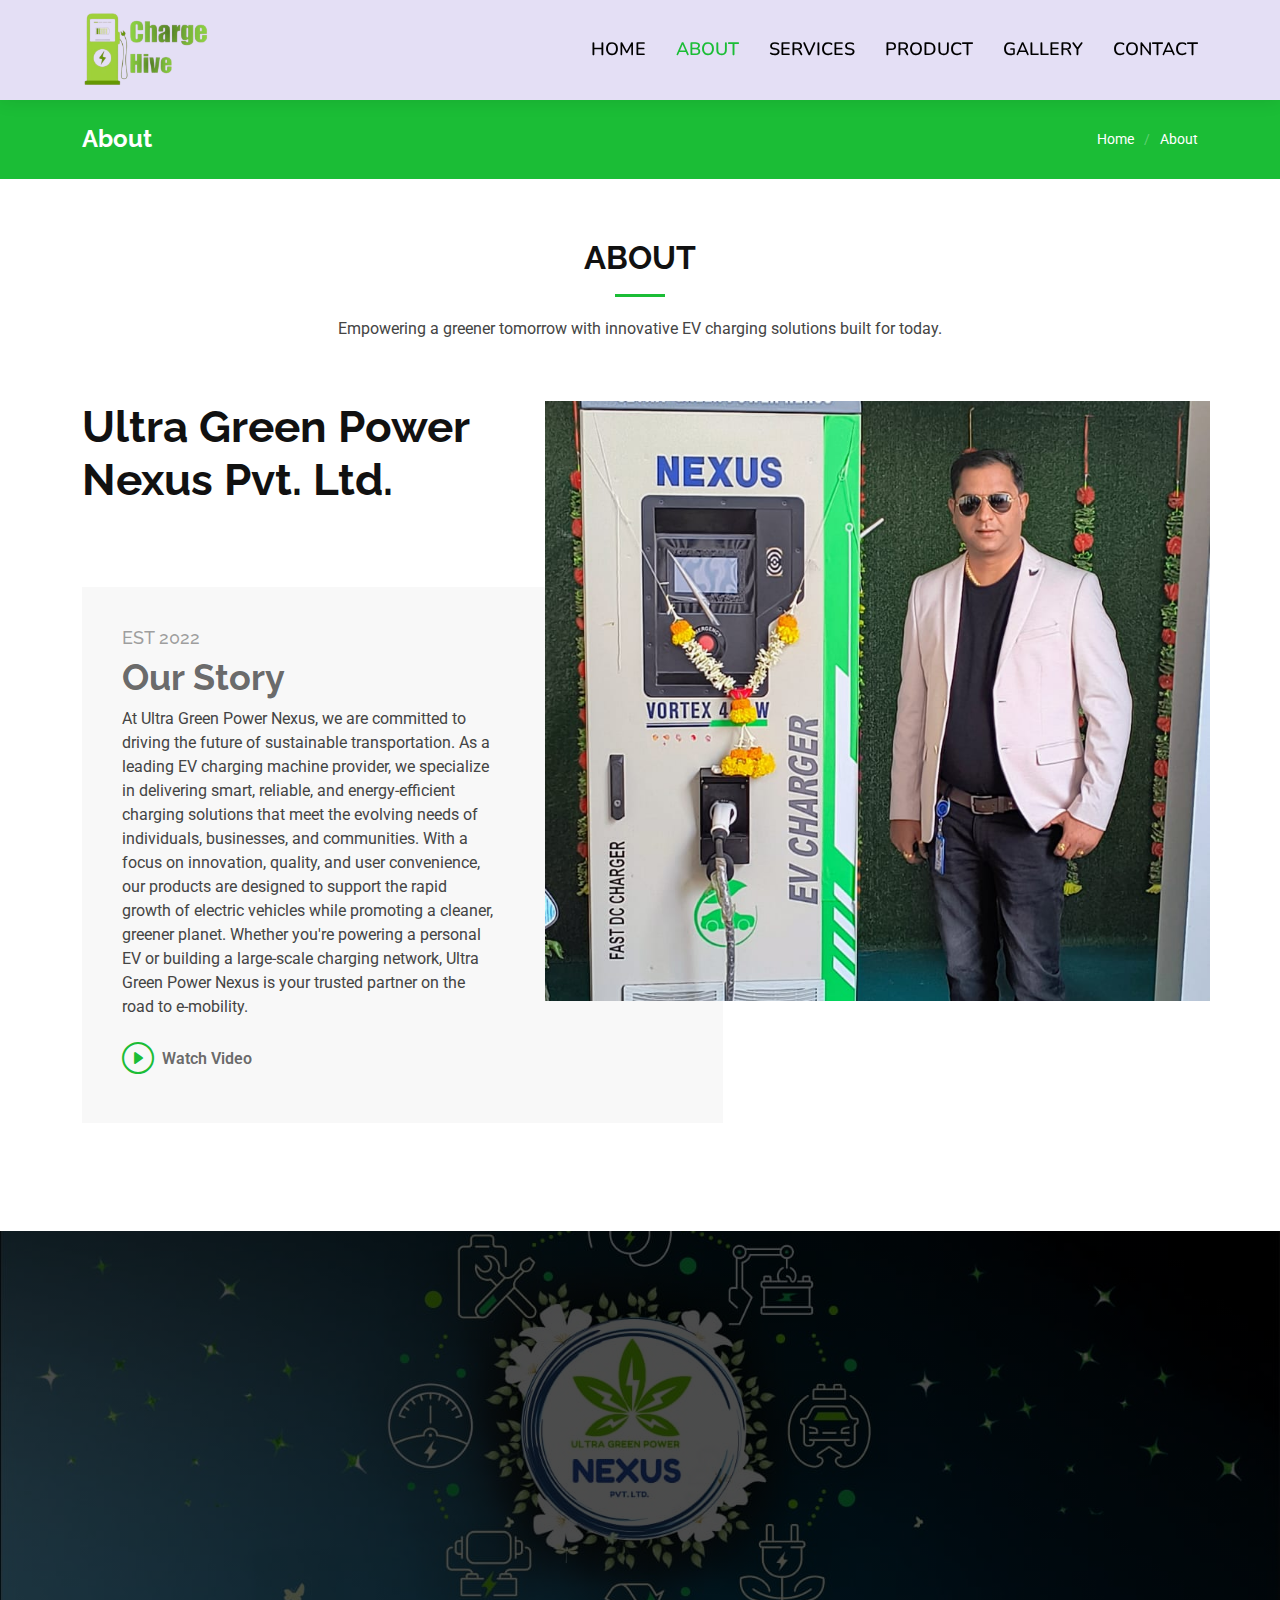
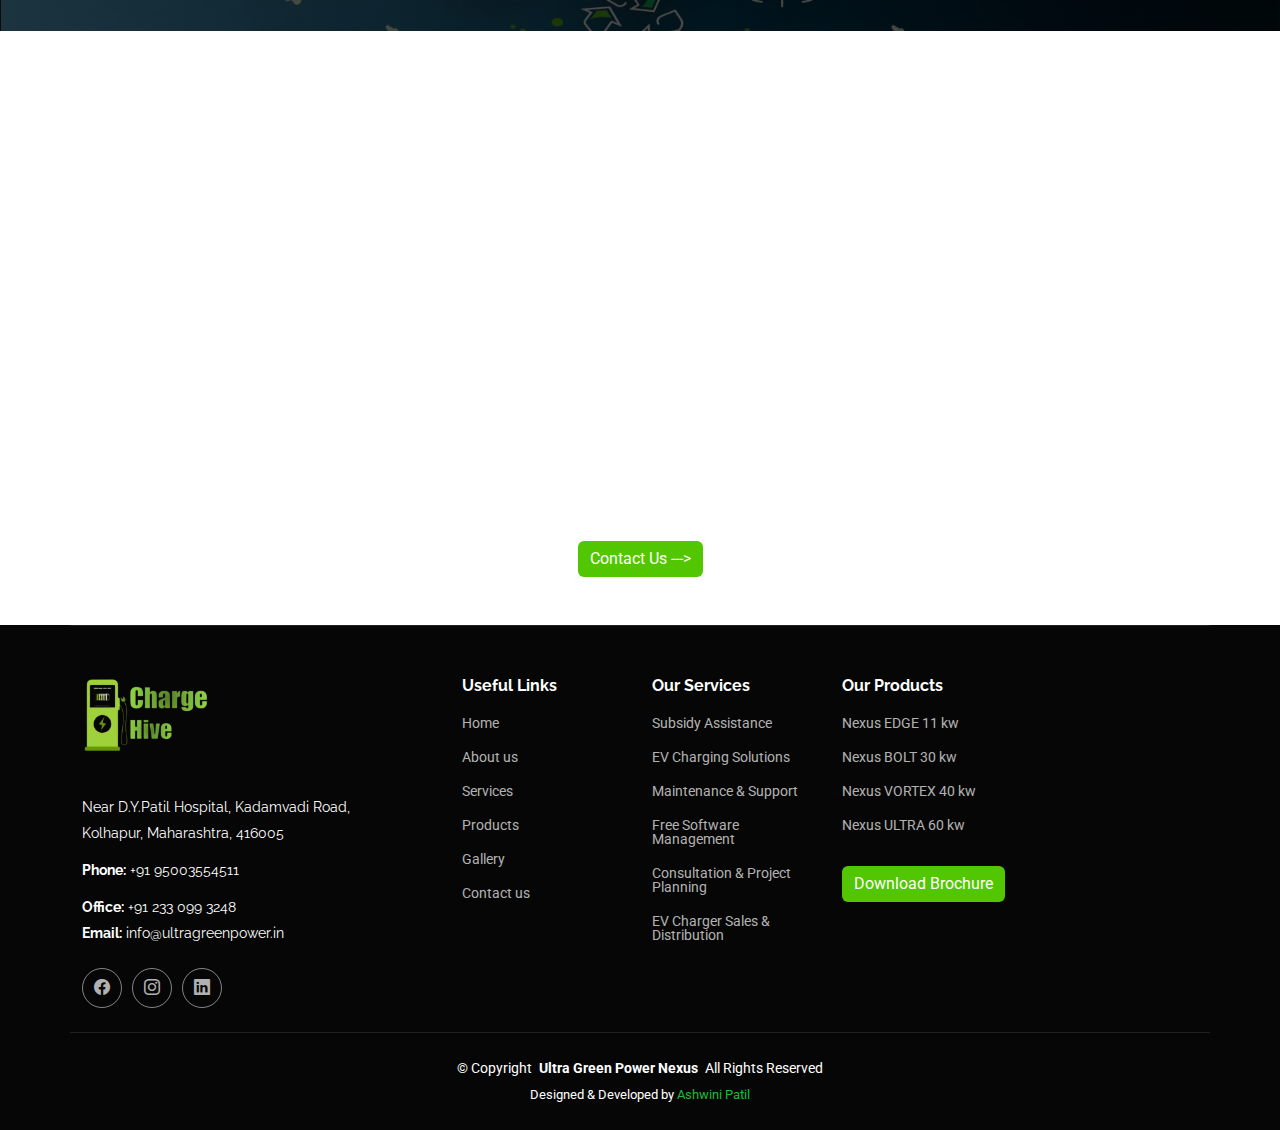
<file: about.html>
<!DOCTYPE html>
<html lang="en">

<head>
  <meta charset="utf-8">
  <meta content="width=device-width, initial-scale=1.0" name="viewport">
  <title>nexus-About</title>
  <meta name="description" content="">
  <meta name="keywords" content="">

  <!-- Favicons -->
  <link href="" rel="icon">
  <link href="assets/img/apple-touch-icon.png" rel="apple-touch-icon">

  <!-- Fonts -->
  <link href="https://fonts.googleapis.com" rel="preconnect">
  <link href="https://fonts.gstatic.com" rel="preconnect" crossorigin>
  <link href="https://fonts.googleapis.com/css2?family=Roboto:ital,wght@0,100;0,300;0,400;0,500;0,700;0,900;1,100;1,300;1,400;1,500;1,700;1,900&family=Raleway:ital,wght@0,100;0,200;0,300;0,400;0,500;0,600;0,700;0,800;0,900;1,100;1,200;1,300;1,400;1,500;1,600;1,700;1,800;1,900&family=Nunito:ital,wght@0,200;0,300;0,400;0,500;0,600;0,700;0,800;0,900;1,200;1,300;1,400;1,500;1,600;1,700;1,800;1,900&display=swap" rel="stylesheet">

  <!-- Vendor CSS Files -->
  <link href="assets/vendor/bootstrap/css/bootstrap.min.css" rel="stylesheet">
  <link href="assets/vendor/bootstrap-icons/bootstrap-icons.css" rel="stylesheet">
  <link href="assets/vendor/aos/aos.css" rel="stylesheet">
  <link href="assets/vendor/glightbox/css/glightbox.min.css" rel="stylesheet">
  <link href="assets/vendor/swiper/swiper-bundle.min.css" rel="stylesheet">

  <!-- Main CSS File -->
  <link href="assets/css/main.css" rel="stylesheet">

  <!-- AOS CSS -->
<link href="https://unpkg.com/aos@2.3.1/dist/aos.css" rel="stylesheet" />

  <!-- =======================================================
  * Template Name: Company
  * Template URL: https://bootstrapmade.com/company-free-html-bootstrap-template/
  * Updated: Aug 07 2024 with Bootstrap v5.3.3
  * Author: BootstrapMade.com
  * License: https://bootstrapmade.com/license/
  ======================================================== -->
</head>


<body class="about-page">

  <header id="header" class="header d-flex align-items-center sticky-top">
    <div class="container position-relative d-flex align-items-center">

      <a href="index.html" class="logo d-flex align-items-center me-auto">
        <!-- Uncomment the line below if you also wish to use an image logo -->
        <img src="./images/logo.png" alt="logo">
        <!-- <h1 class="sitename">Company</h1><span>.</span> -->
      </a>

      <nav id="navmenu" class="navmenu">
        <ul>
          <li><a href="index.html" >Home</a></li>
            <li ><a href="about.html"class="active"><span>About</span></a></li>
          <li><a href="services.html">Services</a></li>
          <li><a href="product.html">Product</a></li>
          <li><a href="gallery.html">Gallery</a></li>
          <li><a href="contact.html">Contact</a></li>
        </ul>
        <i class="mobile-nav-toggle d-xl-none bi bi-list"></i>
      </nav>
    </div>
  </header>

  <main class="main">

    <!-- Page Title -->
    <div class="page-title accent-background">
      <div class="container d-lg-flex justify-content-between align-items-center">
        <h1 class="mb-2 mb-lg-0">About</h1>
        <nav class="breadcrumbs">
          <ol>
            <li><a href="index.html">Home</a></li>
            <li class="current">About</li>
          </ol>
        </nav>
      </div>
    </div><!-- End Page Title -->

  <!-- About Section -->
  <section id="about" class="about section">

    <!-- Section Title -->
    <div class="container section-title" data-aos="fade-up">
      <h2>About</h2>
      <p>Empowering a greener tomorrow with innovative EV charging solutions built for today.</p>
    </div><!-- End Section Title -->

    <div class="container">

      <div class="row position-relative">

        <div class="col-lg-7 about-img" data-aos="zoom-out" data-aos-delay="200"><img src="./images/about.jpg"></div>

        <div class="col-lg-7" data-aos="fade-up" data-aos-delay="100">
          <h2 class="inner-title">Ultra Green Power Nexus Pvt. Ltd.</h2>
          <div class="our-story">
            <h4>Est 2022</h4>
            <h3>Our Story</h3>
            <p>At Ultra Green Power Nexus, we are committed to driving the future of sustainable transportation. As a leading EV charging machine provider, we specialize in delivering smart, reliable, and energy-efficient charging solutions that meet the evolving needs of individuals, businesses, and communities. With a focus on innovation, quality, and user convenience, our products are designed to support the rapid growth of electric vehicles while promoting a cleaner, greener planet. Whether you're powering a personal EV or building a large-scale charging network, Ultra Green Power Nexus is your trusted partner on the road to e-mobility.</p>

            <div class="watch-video d-flex align-items-center position-relative">
              <i class="bi bi-play-circle"></i>
              <a href="./video/About.mp4" class="glightbox stretched-link">Watch Video</a>
            </div>
          </div>
        </div>

      </div>

    </div>

  </section><!-- /About Section -->
   

    <!-- ------------------------------------------------------------------------------- ---------- -->
 <!--stats section start  -->
 
<section class="position-relative py-5 text-white mt-5" style="height: 400px;">
  <!-- Background image with dark overlay -->
  <div class="position-absolute top-0 start-0 w-100 h-100" style="
    background: linear-gradient(rgba(0, 0, 0, 0.7), rgba(0, 0, 0, 0.7)),
                url('./images/stats.jpg') no-repeat center center/cover;
    z-index: 0;
  "></div>

  <div class="container text-center position-relative mt-5" style="z-index: 1;">
    <h2 class="fw-bold mb-2 text-white" data-aos="fade-up">What we have achieved so far</h2>
    <p class="mb-5 text-white" data-aos="fade-up" data-aos-delay="100">
      From powering homes to highways, our journey is marked by innovation and trust.
    </p>

    <div class="row g-4" data-aos="fade-up" data-aos-delay="200">
      <div class="col-6 col-md-3">
        <h3 class="fw-bold counter text-white" data-target="50">0</h3>
        <p class="mb-20 text-white">Clients</p>
      </div>
      <div class="col-6 col-md-3">
        <h3 class="fw-bold counter text-white" data-target="80">0</h3>
        <p class="mb-0 text-white">Projects</p>
      </div>
      <div class="col-6 col-md-3">
        <h3 class="fw-bold counter text-white" data-target="1453">0</h3>
        <p class="mb-0 text-white">Hours Of Support</p>
      </div>
      <div class="col-6 col-md-3">
        <h3 class="fw-bold counter text-white" data-target="32">0</h3>
        <p class="mb-0 text-white">Workers</p>
      </div>
    </div>
  </div>
</section>

 <!-- stats section end  -->

    <!-- Skills Section -->
    <section id="skills" class="skills section">

      <!-- Section Title -->
      <div class="container section-title" data-aos="fade-up">
        <h2>Deals</h2>
        <p>Necessitatibus eius consequatur ex aliquid fuga eum quidem sint consectetur velit</p>
      </div><!-- End Section Title -->

      <div class="container" data-aos="fade-up" data-aos-delay="100">

        <div class="row skills-content skills-animation">

          <div class="col-lg-6">

            <div class="progress">
              <span class="skill"><span>Corporate partnership</span> <i class="val">100%</i></span>
              <div class="progress-bar-wrap">
                <div class="progress-bar" role="progressbar" aria-valuenow="100" aria-valuemin="0" aria-valuemax="100"></div>
              </div>
            </div><!-- End Skills Item -->

            <div class="progress">
              <span class="skill"><span>Franchise program</span> <i class="val">90%</i></span>
              <div class="progress-bar-wrap">
                <div class="progress-bar" role="progressbar" aria-valuenow="90" aria-valuemin="0" aria-valuemax="100"></div>
              </div>
            </div><!-- End Skills Item -->

            <div class="progress">
              <span class="skill"><span>Green Energy Consulting </span> <i class="val">75%</i></span>
              <div class="progress-bar-wrap">
                <div class="progress-bar" role="progressbar" aria-valuenow="75" aria-valuemin="0" aria-valuemax="100"></div>
              </div>
            </div><!-- End Skills Item -->

          </div>

          <div class="col-lg-6">

            <div class="progress">
              <span class="skill"><span>Maintenance & Support Contracts</span> <i class="val">80%</i></span>
              <div class="progress-bar-wrap">
                <div class="progress-bar" role="progressbar" aria-valuenow="80" aria-valuemin="0" aria-valuemax="100"></div>
              </div>
            </div><!-- End Skills Item -->

            <div class="progress">
              <span class="skill"><span>EV Charging Infrastructure Setup</span> <i class="val">90%</i></span>
              <div class="progress-bar-wrap">
                <div class="progress-bar" role="progressbar" aria-valuenow="90" aria-valuemin="0" aria-valuemax="100"></div>
              </div>
            </div><!-- End Skills Item -->

          </div>

        </div>

      </div>

    </section><!-- /Skills Section -->

   <!-- contact us button  -->
    <div class="d-flex justify-content-center mt-5 mb-5">
        <a href="contact.html" target="_blank"><button class="btn btn-success custom-hover  "style="background-color: #52c601; border: none ">Contact Us ---></button>
       </a>
       </div>
     

  </main>

 
  <footer id="footer" class="footer dark-background mt-5">

    <div class="container footer-top">
      <div class="row gy-4">
        <div class="col-lg-4 col-md-6 footer-about">
          <a href="index.html" class="logo d-flex align-items-center">
            <img src="./images/logo.png" alt="">
          </a>
          <div class="footer-contact pt-3">
            <p>Near D.Y.Patil Hospital, Kadamvadi Road,</p>
            <p>Kolhapur, Maharashtra, 416005 </p>
            <p class="mt-3"><strong>Phone:</strong> <span>+91 95003554511</span></p>
            <p class="mt-3"><strong>Office:</strong> <span>+91 233 099 3248</span></p>
            <p><strong>Email:</strong> <span>info@ultragreenpower.in</span></p>
          </div>
          <div class="social-links d-flex mt-4">
            <a href="https://www.facebook.com/profile.php?id=100087777395014#"><i class="bi bi-facebook"></i></a>
            <a href="https://www.instagram.com/accounts/login/?hl=en"><i class="bi bi-instagram"></i></a>
            <a href="https://www.linkedin.com/home"><i class="bi bi-linkedin"></i></a>
          </div>
        </div>

        <div class="col-lg-2 col-md-3 footer-links">
          <h4>Useful Links</h4>
          <ul>
            <li><a href="#">Home</a></li>
            <li><a href="#">About us</a></li>
            <li><a href="#">Services</a></li>
            <li><a href="#">Products</a></li>
            <li><a href="#">Gallery</a></li>
            <li><a href="#">Contact us</a></li>
          </ul>
        </div>

        <div class="col-lg-2 col-md-3 footer-links">
          <h4>Our Services</h4>
          <ul>
            <li><a href="#">Subsidy Assistance</a></li>
            <li><a href="#">EV Charging Solutions</a></li>
            <li><a href="#">Maintenance & Support</a></li>
            <li><a href="#">Free Software Management</a></li>
            <li><a href="#">Consultation & Project Planning</a></li>
            <li><a href="#">EV Charger Sales & Distribution</a></li>
          </ul>
        </div>

        <div class="col-lg-4 col-md-12 footer-links">
          <h4>Our Products</h4>
          <ul>
            <li><a href="#">Nexus EDGE 11 kw</a></li>
            <li><a href="#">Nexus BOLT 30 kw</a></li>
            <li><a href="#">Nexus VORTEX 40 kw</a></li>
            <li><a href="#">Nexus ULTRA 60 kw</a></li>
          </ul>
          
           <a href="./images/products-broucher.jpg" target="_blank"><button class="btn btn-success custom-hover  mt-4"style="background-color: #52c601; border: none">Download Brochure</button>
           </a>
        </div>
      </div>
    </div>

    <div class="container copyright text-center mt-4">
      <p>© <span>Copyright</span> <strong class="px-1 sitename">Ultra Green Power Nexus</strong> <span>All Rights Reserved</span></p>
      <div class="credits">
        Designed & Developed by <a href="#">Ashwini Patil</a>
      </div>
    </div>

  </footer>

  <!-- Scroll Top -->
  <a href="#" id="scroll-top" class="scroll-top d-flex align-items-center justify-content-center"><i class="bi bi-arrow-up-short"></i></a>

  <!-- Preloader -->
  <div id="preloader"></div>

  <!-- Vendor JS Files -->
  <script src="assets/vendor/bootstrap/js/bootstrap.bundle.min.js"></script>
  <script src="assets/vendor/php-email-form/validate.js"></script>
  <script src="assets/vendor/aos/aos.js"></script>
  <script src="assets/vendor/glightbox/js/glightbox.min.js"></script>
  <script src="assets/vendor/imagesloaded/imagesloaded.pkgd.min.js"></script>
  <script src="assets/vendor/isotope-layout/isotope.pkgd.min.js"></script>
  <script src="assets/vendor/waypoints/noframework.waypoints.js"></script>
  <script src="assets/vendor/swiper/swiper-bundle.min.js"></script>

  <!-- Main JS File -->
  <script src="assets/js/main.js"></script>

  <!-- AOS JS -->
<script src="https://unpkg.com/aos@2.3.1/dist/aos.js"></script>
<script>
  AOS.init();
</script>


<!-- Counter Script -->
<script>
  const counters = document.querySelectorAll('.counter');
  let started = false;

  function animateCounters() {
    counters.forEach(counter => {
      const updateCount = () => {
        const target = +counter.getAttribute('data-target');
        const count = +counter.innerText;
        const increment = target / 100;

        if (count < target) {
          counter.innerText = Math.ceil(count + increment);
          setTimeout(updateCount, 20);
        } else {
          counter.innerText = target;
        }
      };

      updateCount();
    });
  }

  // Trigger only once when in view
  window.addEventListener('scroll', () => {
    const sectionTop = document.querySelector('section').getBoundingClientRect().top;
    if (sectionTop < window.innerHeight && !started) {
      started = true;
      animateCounters();
    }
  });
</script>


</body>

</html>
</file>
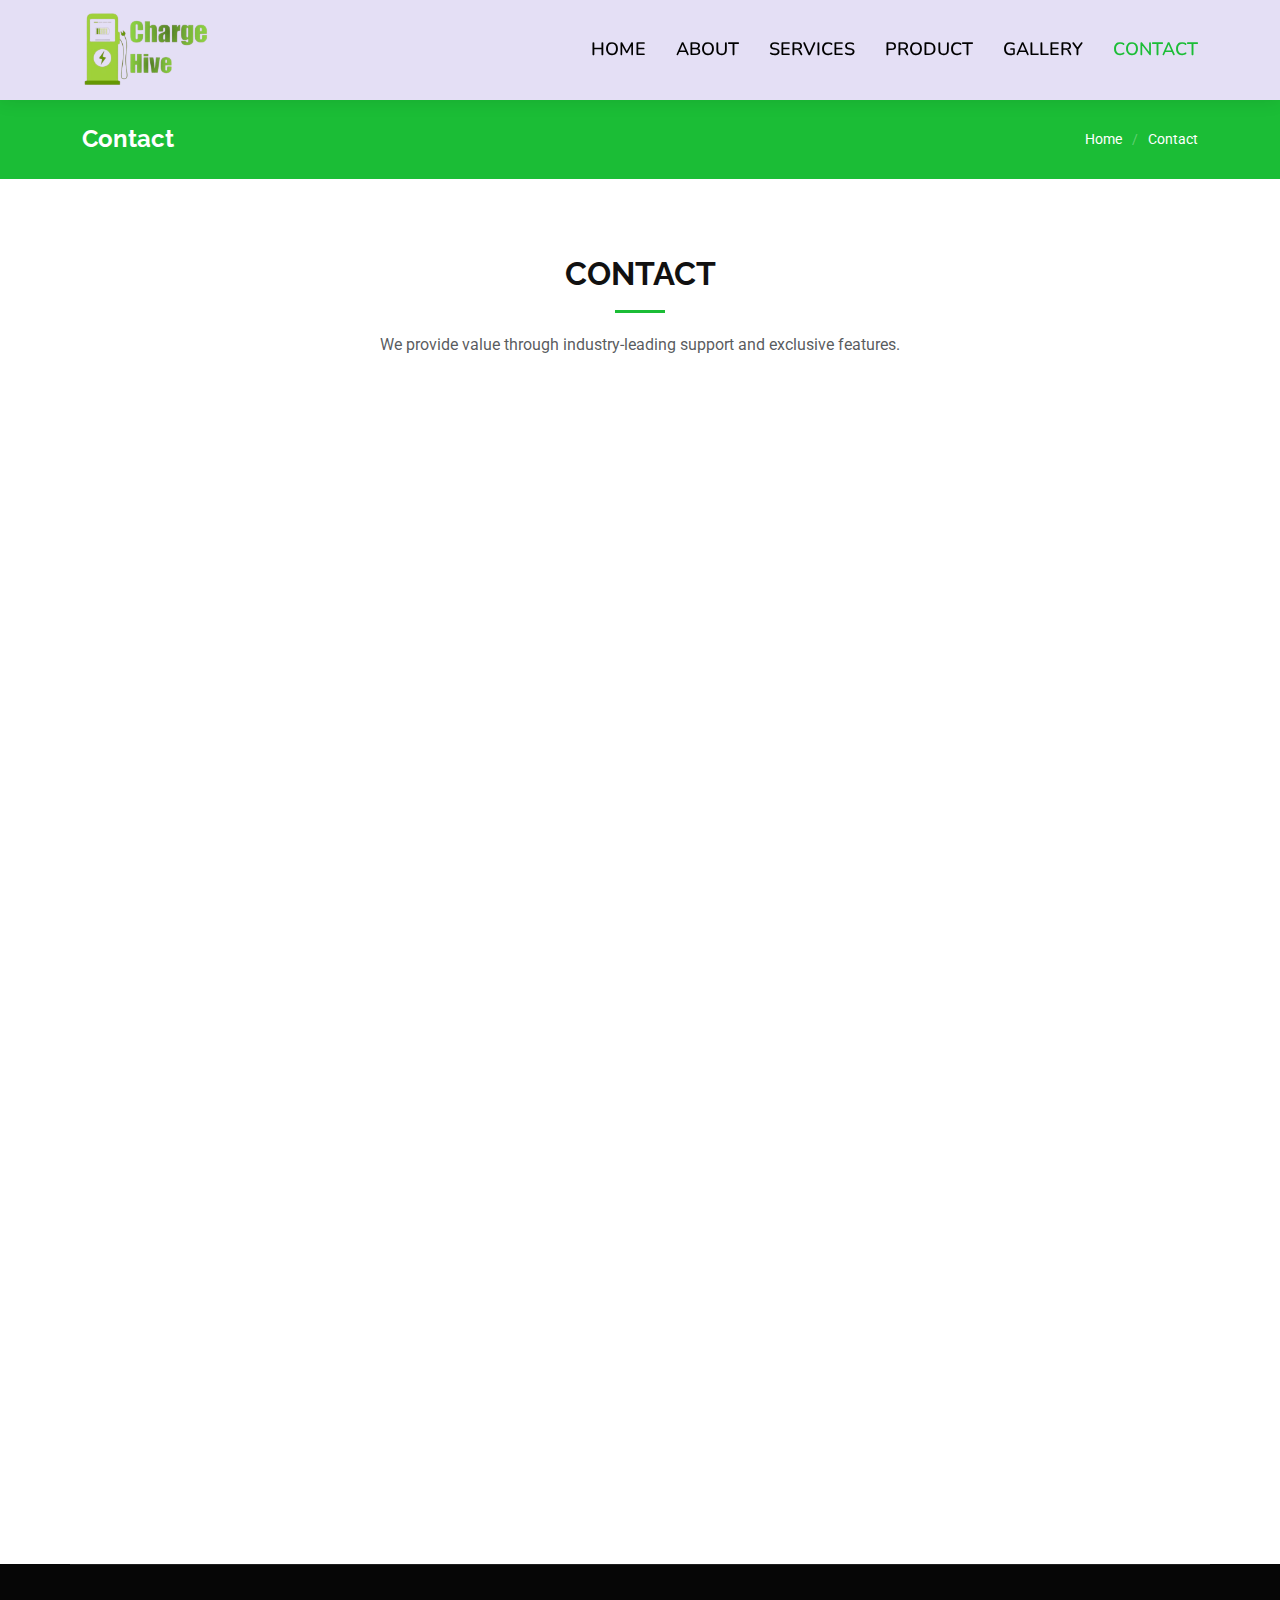
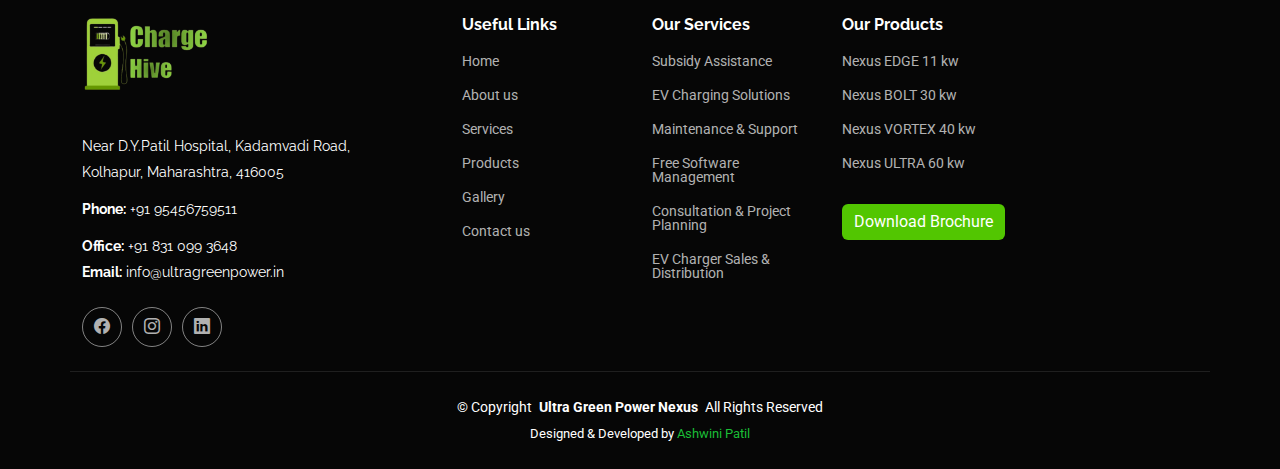
<file: contact.html>
<!DOCTYPE html>
<html lang="en">

<head>
  <meta charset="utf-8">
  <meta content="width=device-width, initial-scale=1.0" name="viewport">
  <title>Contact - Company Bootstrap Template</title>
  <meta name="description" content="">
  <meta name="keywords" content="">

  <!-- Favicons -->
  <link href="assets/img/favicon.png" rel="icon">
  <link href="assets/img/apple-touch-icon.png" rel="apple-touch-icon">

  <!-- Fonts -->
  <link href="https://fonts.googleapis.com" rel="preconnect">
  <link href="https://fonts.gstatic.com" rel="preconnect" crossorigin>
  <link href="https://fonts.googleapis.com/css2?family=Roboto:ital,wght@0,100;0,300;0,400;0,500;0,700;0,900;1,100;1,300;1,400;1,500;1,700;1,900&family=Raleway:ital,wght@0,100;0,200;0,300;0,400;0,500;0,600;0,700;0,800;0,900;1,100;1,200;1,300;1,400;1,500;1,600;1,700;1,800;1,900&family=Nunito:ital,wght@0,200;0,300;0,400;0,500;0,600;0,700;0,800;0,900;1,200;1,300;1,400;1,500;1,600;1,700;1,800;1,900&display=swap" rel="stylesheet">

  <!-- Vendor CSS Files -->
  <link href="assets/vendor/bootstrap/css/bootstrap.min.css" rel="stylesheet">
  <link href="assets/vendor/bootstrap-icons/bootstrap-icons.css" rel="stylesheet">
  <link href="assets/vendor/aos/aos.css" rel="stylesheet">
  <link href="assets/vendor/glightbox/css/glightbox.min.css" rel="stylesheet">
  <link href="assets/vendor/swiper/swiper-bundle.min.css" rel="stylesheet">

  <!-- Main CSS File -->
  <link href="assets/css/main.css" rel="stylesheet">

  <!-- =======================================================
  * Template Name: Company
  * Template URL: https://bootstrapmade.com/company-free-html-bootstrap-template/
  * Updated: Aug 07 2024 with Bootstrap v5.3.3
  * Author: BootstrapMade.com
  * License: https://bootstrapmade.com/license/
  ======================================================== -->
</head>

<body class="contact-page">

  <header id="header" class="header d-flex align-items-center sticky-top">
    <div class="container position-relative d-flex align-items-center">

      <a href="index.html" class="logo d-flex align-items-center me-auto">
        <!-- Uncomment the line below if you also wish to use an image logo -->
        <img src="./images/logo.png" alt="logo">
        <!-- <h1 class="sitename">Company</h1><span>.</span> -->
      </a>

      <nav id="navmenu" class="navmenu">
        <ul>
          <li><a href="index.html" >Home</a></li>
          <li ><a href="about.html"><span>About</span></a></li>
          <li><a href="services.html">Services</a></li>
          <li><a href="product.html">Product</a></li>
          <li><a href="gallery.html">Gallery</a></li>
          <li><a href="contact.html"class="active">Contact</a></li>
        </ul>
        <i class="mobile-nav-toggle d-xl-none bi bi-list"></i>
      </nav>
    </div>
  </header>

  <main class="main">

    <!-- Page Title -->
    <div class="page-title accent-background">
      <div class="container d-lg-flex justify-content-between align-items-center">
        <h1 class="mb-2 mb-lg-0">Contact</h1>
        <nav class="breadcrumbs">
          <ol>
            <li><a href="index.html">Home</a></li>
            <li class="current">Contact</li>
          </ol>
        </nav>
      </div>
    </div><!-- End Page Title -->

    <!-- Contact Section -->
     <section>
    <div class="container section-title my-3 text-center" data-aos="fade-up">
      <h2 class="fw-bold">Contact</h2>
      <p class="text-muted">We provide value through industry-leading support and exclusive features.</p>
    </div>
  </section>
    <section id="contact" class="contact section">
      <div class="mb-5">
        <iframe style="width: 100%; height: 400px; border:0;" src="https://www.google.com/maps/embed?pb=!1m14!1m8!1m3!1d30572.103869692353!2d74.24062!3d16.701237!3m2!1i1024!2i768!4f13.1!3m3!1m2!1s0x3bc101334b77a7e7%3A0x45a2fe3768644483!2sNEXUS!5e0!3m2!1sen!2sin!4v1746091221649!5m2!1sen!2sin"  allowfullscreen="" loading="lazy" referrerpolicy="no-referrer-when-downgrade"></iframe>      </div><!-- End Google Maps -->

      <div class="container" data-aos="fade">

        <div class="row gy-5 gx-lg-5">

          <div class="col-lg-4">

            <div class="info">
              <h3>Get in touch</h3>
             <p> <p>Fill the form and send your query.</p></p>
              <div class="info-item d-flex">
                <i class="bi bi-geo-alt flex-shrink-0"></i>
                <div>
                  <h4>Location:</h4>
                  <p>Near D.Y.Patil Hospital, Kadamvadi Road,
                  Kolhapur, Maharashtra, 416005</p>
                </div>
              </div><!-- End Info Item -->

              <div class="info-item d-flex">
                <i class="bi bi-envelope flex-shrink-0"></i>
                <div>
                  <h4>Email:</h4>
              <p>info@ultragreenpower.in</p>
                </div>
              </div><!-- End Info Item -->

              <div class="info-item d-flex">
                <i class="bi bi-phone flex-shrink-0"></i>
                <div>
                  <h4>Call:</h4>
                  <p>+91 9500359511</p>
                </div>
              </div><!-- End Info Item -->

            </div>

          </div>

          <div class="col-lg-8">
            <form action="forms/contact.php" method="post" role="form" class="php-email-form">
              <div class="row">
                <div class="col-md-6 form-group">
                  <input type="text" name="name" class="form-control" id="name" placeholder="Your Name" required="">
                </div>
                <div class="col-md-6 form-group mt-3 mt-md-0">
                  <input type="email" class="form-control" name="email" id="email" placeholder="Your Email" required="">
                </div>
              </div>
              <div class="form-group mt-3">
                <input type="text" class="form-control" name="subject" id="subject" placeholder="Subject" required="">
              </div>
              <div class="form-group mt-3">
                <textarea class="form-control" name="message" placeholder="Message" required=""></textarea>
              </div>
              <div class="my-3">
                <div class="loading">Loading</div>
                <div class="error-message"></div>
                <div class="sent-message">Your message has been sent. Thank you!</div>
              </div>
              <div class="text-center"><button type="submit">Send Message</button></div>
            </form>
          </div><!-- End Contact Form -->

        </div>

      </div>

    </section><!-- /Contact Section -->

  </main>

 
  <footer id="footer" class="footer dark-background mt-5">

    <div class="container footer-top">
      <div class="row gy-4">
        <div class="col-lg-4 col-md-6 footer-about">
          <a href="index.html" class="logo d-flex align-items-center">
            <img src="./images/logo.png" alt="">
          </a>
          <div class="footer-contact pt-3">
            <p>Near D.Y.Patil Hospital, Kadamvadi Road,</p>
            <p>Kolhapur, Maharashtra, 416005 </p>
            <p class="mt-3"><strong>Phone:</strong> <span>+91 95456759511 </span></p>
            <p class="mt-3"><strong>Office:</strong> <span>+91 831 099 3648</span></p>
            <p><strong>Email:</strong> <span>info@ultragreenpower.in</span></p>
          </div>
          <div class="social-links d-flex mt-4">
            <a href="https://www.facebook.com/profile.php?id=100087777395014#"><i class="bi bi-facebook"></i></a>
            <a href="https://www.instagram.com/accounts/login/?hl=en"><i class="bi bi-instagram"></i></a>
            <a href="https://www.linkedin.com/home"><i class="bi bi-linkedin"></i></a>
          </div>
        </div>

        <div class="col-lg-2 col-md-3 footer-links">
          <h4>Useful Links</h4>
          <ul>
            <li><a href="#">Home</a></li>
            <li><a href="#">About us</a></li>
            <li><a href="#">Services</a></li>
            <li><a href="#">Products</a></li>
            <li><a href="#">Gallery</a></li>
            <li><a href="#">Contact us</a></li>
          </ul>
        </div>

        <div class="col-lg-2 col-md-3 footer-links">
          <h4>Our Services</h4>
          <ul>
            <li><a href="#">Subsidy Assistance</a></li>
            <li><a href="#">EV Charging Solutions</a></li>
            <li><a href="#">Maintenance & Support</a></li>
            <li><a href="#">Free Software Management</a></li>
            <li><a href="#">Consultation & Project Planning</a></li>
            <li><a href="#">EV Charger Sales & Distribution</a></li>
          </ul>
        </div>

        <div class="col-lg-4 col-md-12 footer-links">
          <h4>Our Products</h4>
          <ul>
            <li><a href="#">Nexus EDGE 11 kw</a></li>
            <li><a href="#">Nexus BOLT 30 kw</a></li>
            <li><a href="#">Nexus VORTEX 40 kw</a></li>
            <li><a href="#">Nexus ULTRA 60 kw</a></li>
          </ul>
          
           <a href="./images/products-broucher.jpg" target="_blank"><button class="btn btn-success custom-hover  mt-4"style="background-color: #52c601; border: none">Download Brochure</button>
           </a>
        </div>
      </div>
    </div>

    <div class="container copyright text-center mt-4">
      <p>© <span>Copyright</span> <strong class="px-1 sitename">Ultra Green Power Nexus</strong> <span>All Rights Reserved</span></p>
      <div class="credits">
        Designed & Developed by <a href="#">Ashwini Patil</a>
      </div>
    </div>

  </footer>

  <!-- Scroll Top -->
  <a href="#" id="scroll-top" class="scroll-top d-flex align-items-center justify-content-center"><i class="bi bi-arrow-up-short"></i></a>

  <!-- Preloader -->
  <div id="preloader"></div>

  <!-- Vendor JS Files -->
  <script src="assets/vendor/bootstrap/js/bootstrap.bundle.min.js"></script>
  <script src="assets/vendor/php-email-form/validate.js"></script>
  <script src="assets/vendor/aos/aos.js"></script>
  <script src="assets/vendor/glightbox/js/glightbox.min.js"></script>
  <script src="assets/vendor/imagesloaded/imagesloaded.pkgd.min.js"></script>
  <script src="assets/vendor/isotope-layout/isotope.pkgd.min.js"></script>
  <script src="assets/vendor/waypoints/noframework.waypoints.js"></script>
  <script src="assets/vendor/swiper/swiper-bundle.min.js"></script>

  <!-- Main JS File -->
  <script src="assets/js/main.js"></script>

</body>

</html>
</file>
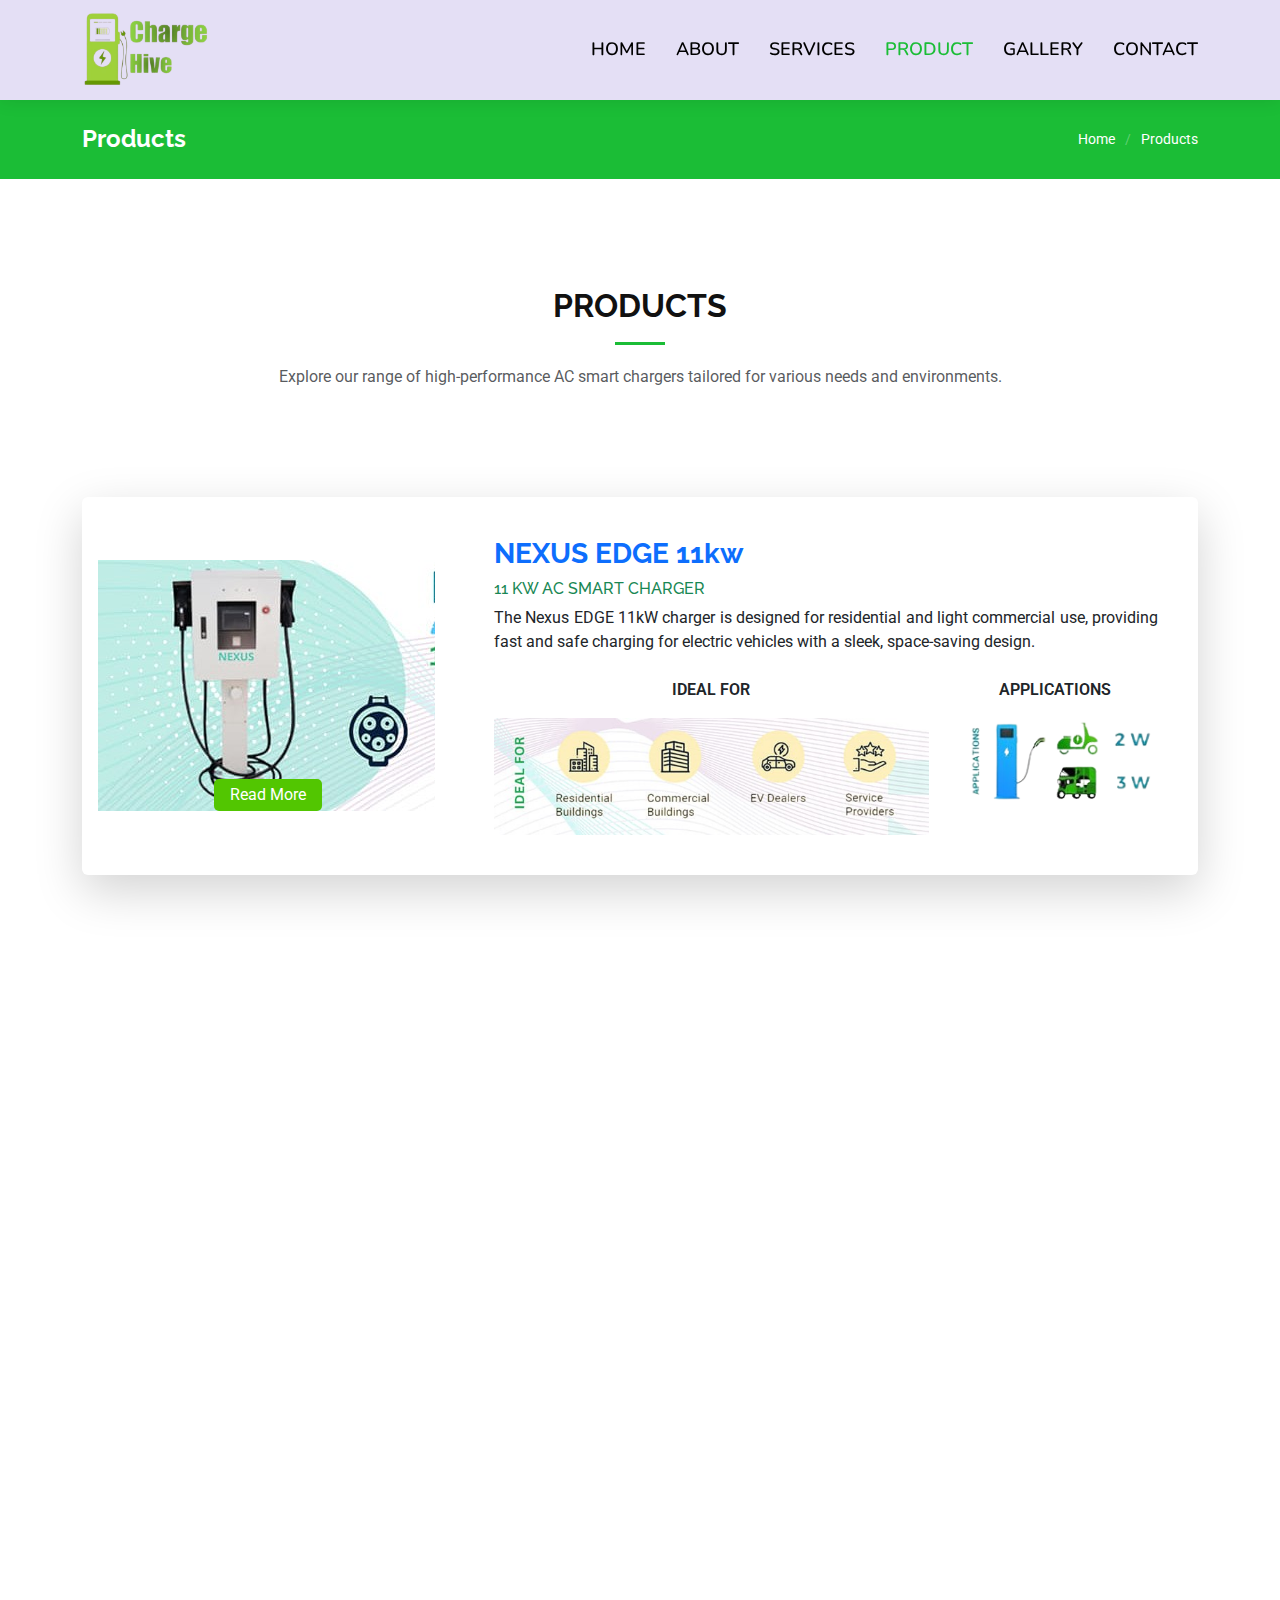
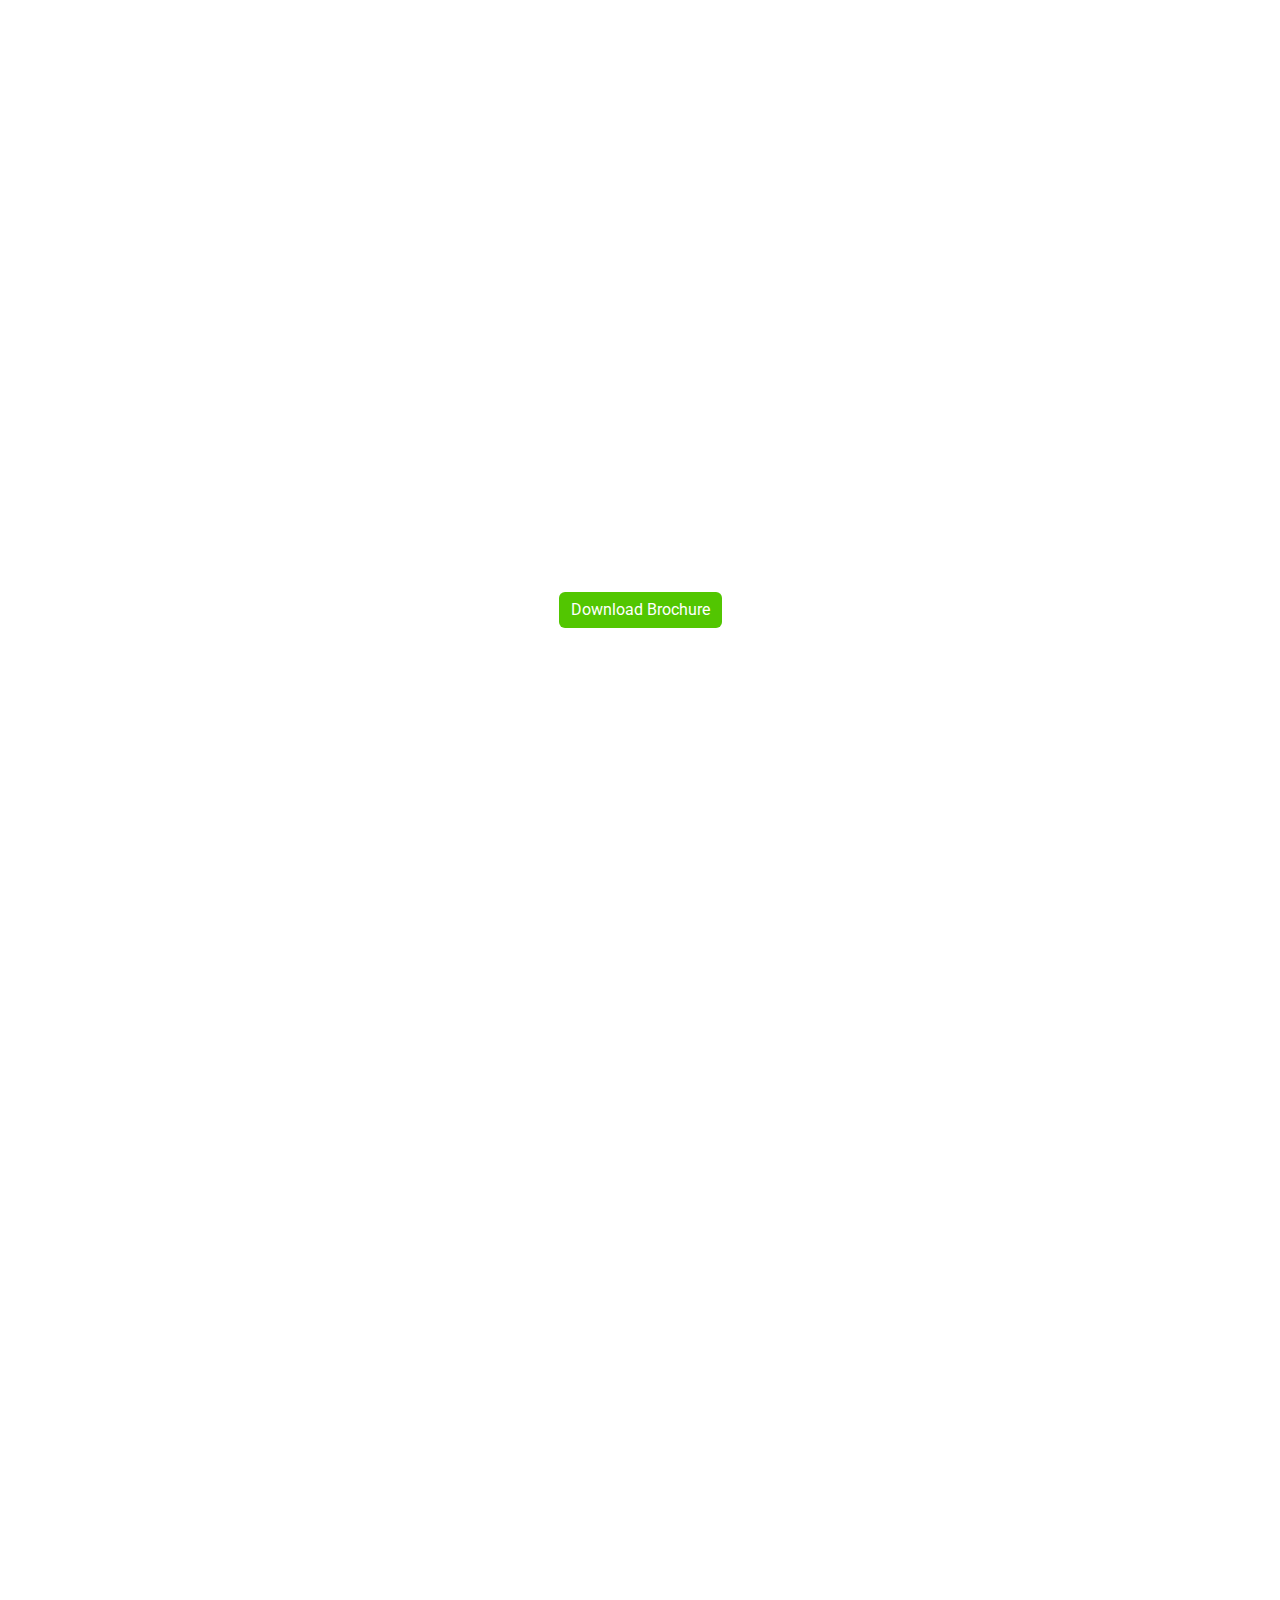
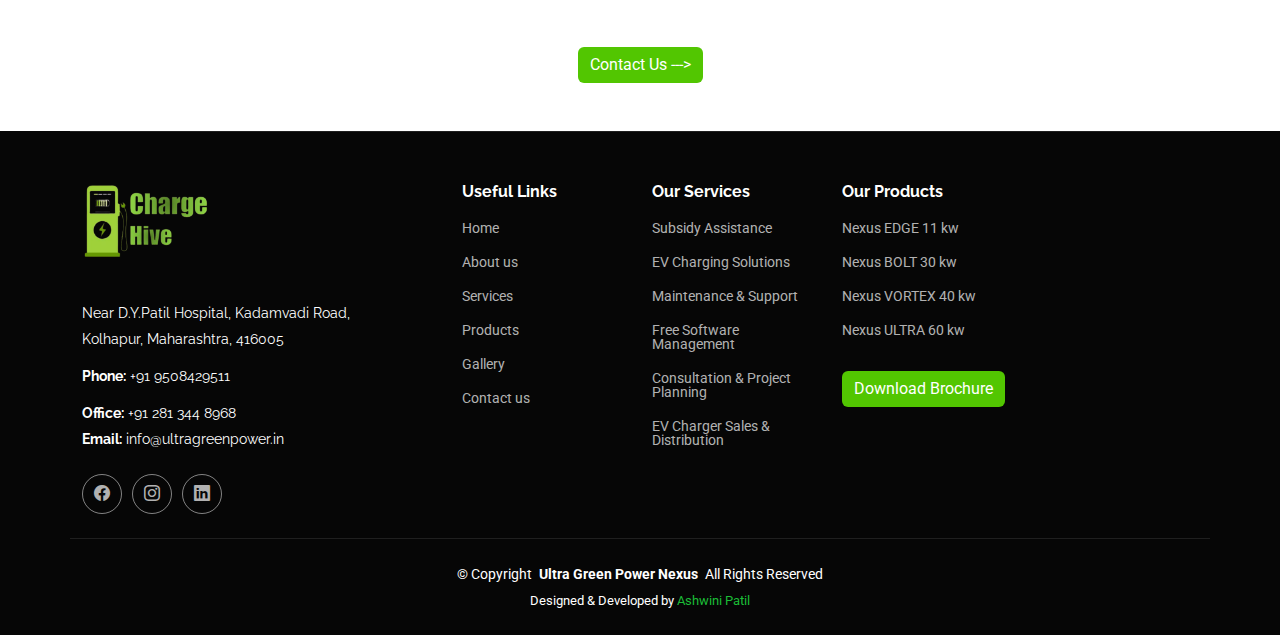
<file: product.html>
<!DOCTYPE html>
<html lang="en">

<head>
  <meta charset="utf-8">
  <meta content="width=device-width, initial-scale=1.0" name="viewport">
  <title>About - Company Bootstrap Template</title>
  <meta name="description" content="">
  <meta name="keywords" content="">

  <!-- Favicons -->
  <link href="assets/img/favicon.png" rel="icon">
  <link href="assets/img/apple-touch-icon.png" rel="apple-touch-icon">

  <!-- Fonts -->
  <link href="https://fonts.googleapis.com" rel="preconnect">
  <link href="https://fonts.gstatic.com" rel="preconnect" crossorigin>
  <link href="https://fonts.googleapis.com/css2?family=Roboto:ital,wght@0,100;0,300;0,400;0,500;0,700;0,900;1,100;1,300;1,400;1,500;1,700;1,900&family=Raleway:ital,wght@0,100;0,200;0,300;0,400;0,500;0,600;0,700;0,800;0,900;1,100;1,200;1,300;1,400;1,500;1,600;1,700;1,800;1,900&family=Nunito:ital,wght@0,200;0,300;0,400;0,500;0,600;0,700;0,800;0,900;1,200;1,300;1,400;1,500;1,600;1,700;1,800;1,900&display=swap" rel="stylesheet">

  <!-- Vendor CSS Files -->
  <link href="assets/vendor/bootstrap/css/bootstrap.min.css" rel="stylesheet">
  <link href="assets/vendor/bootstrap-icons/bootstrap-icons.css" rel="stylesheet">
  <link href="assets/vendor/aos/aos.css" rel="stylesheet">
  <link href="assets/vendor/glightbox/css/glightbox.min.css" rel="stylesheet">
  <link href="assets/vendor/swiper/swiper-bundle.min.css" rel="stylesheet">

  <!-- Main CSS File -->
  <link href="assets/css/main.css" rel="stylesheet">
  

  <!-- =======================================================
  * Template Name: Company
  * Template URL: https://bootstrapmade.com/company-free-html-bootstrap-template/
  * Updated: Aug 07 2024 with Bootstrap v5.3.3
  * Author: BootstrapMade.com
  * License: https://bootstrapmade.com/license/
  ======================================================== -->
</head>

<body class="about-page">

    <header id="header" class="header d-flex align-items-center sticky-top">
        <div class="container position-relative d-flex align-items-center">
    
          <a href="index.html" class="logo d-flex align-items-center me-auto">
            <!-- Uncomment the line below if you also wish to use an image logo -->
            <img src="./images/logo.png" alt="logo">
            <!-- <h1 class="sitename">Company</h1><span>.</span> -->
          </a>
    
          <nav id="navmenu" class="navmenu">
            <ul>
              <li><a href="index.html">Home</a></li>
              <li ><a href="about.html"><span>About</span></a></li>
              <li><a href="services.html">Services</a></li>
              <li><a href="product.html" class="active">Product</a></li>
              <li><a href="gallery.html">Gallery</a></li>
              <li><a href="contact.html">Contact</a></li>
            </ul>
            <i class="mobile-nav-toggle d-xl-none bi bi-list"></i>
          </nav>
        </div>
      </header>

  <main class="main">

    <!-- Page Title -->
    <div class="page-title accent-background">
      <div class="container d-lg-flex justify-content-between align-items-center">
        <h1 class="mb-2 mb-lg-0">Products</h1>
        <nav class="breadcrumbs">
          <ol>
            <li><a href="index.html">Home</a></li>
            <li class="current">Products</li>
          </ol>
        </nav>
      </div>
    </div><!-- End Page Title -->

    <!-- Product Section -->
<section>
  <!-- Section Title -->
  <div class="container section-title my-5 text-center" data-aos="fade-up">
    <h2 class="fw-bold">Products</h2>
    <p class="text-muted">Explore our range of high-performance AC smart chargers tailored for various needs and environments.</p>
  </div>

  <!-- Product Cards -->
  <div class="container ">
    <!-- CARD COMPONENT -->
<!-- Card1 with Modal Trigger -->
<div class="card mb-5 shadow-lg product-card border-0" data-aos="fade-up">
  <div class="row g-0 align-items-center">
    <div class="col-md-4 position-relative">
      <img src="./images/products-EDGE-11kw.jpg" class="img-fluid rounded-start p-3 hover-zoom" alt="NEXUS EDGE 11kw">
      <button 
        class="btn-green px-3 py-1 position-absolute bottom-0 start-50 translate-middle-x mb-3" 
        data-bs-toggle="modal" 
        data-bs-target="#edge11kwModal">
        Read More
      </button>
    </div>
    <div class="col-md-8 p-4">
      <div class="card-body">
        <h3 class="card-title text-primary fw-bold">NEXUS EDGE 11kw</h3>
        <h6 class="text-success text-uppercase">11 kW AC Smart Charger</h6>
        <p class="text-justify">The Nexus EDGE 11kW charger is designed for residential and light commercial use, providing fast and safe charging for electric vehicles with a sleek, space-saving design.</p>
        <div class="row mt-4 text-center">
          <div class="col-md-8">
            <p class="fw-semibold text-uppercase">Ideal For</p>
            <img src="./images/ideal-for-EDGE.jpg" class="img-fluid" alt="Ideal for EDGE">
          </div>
          <div class="col-md-4">
            <p class="fw-semibold text-uppercase">Applications</p>
            <img src="./images/applications-EDGE1.png" class="img-fluid" alt="Applications EDGE">
          </div>
        </div>
      </div>
    </div>
  </div>
</div>

<!-- Modal -->
<div class="modal fade" id="edge11kwModal" tabindex="-1" aria-labelledby="edge11kwModalLabel" aria-hidden="true">
  <div class="modal-dialog modal-dialog-centered">
    <div class="modal-content">
      <div class="modal-header bg-light text-white">
        <h5 class="modal-title" id="edge11kwModalLabel">NEXUS EDGE 11kw</h5>
        <button type="button" class="btn-close btn-close-white"  data-bs-dismiss="modal" aria-label="Close"></button>
      </div>
      <div class="modal-body">
        <p>
          <span style="font-weight: bold;">Nexus EDGE 11 kW – AC Smart Charger</span> is an advanced electric vehicle charging solution tailored for 2-wheelers (bikes) and 3-wheelers (autos). Delivering a powerful 11 kW output, it ensures fast and efficient charging, making it perfect for everyday EV needs. Designed with smart features and user-friendly controls, it offers seamless integration with modern EV infrastructure. This charger is an ideal choice for residential buildings and commercial complexes, ensuring convenient access to charging in urban spaces. It's also highly suitable for EV dealers, fleet operators, and EV service providers looking to offer reliable and scalable charging solutions. Built for safety, performance, and durability, the Nexus EDGE 11 kW supports the shift towards a greener and smarter mobility future.
        </p></div>
      <div class="modal-footer">
        <button type="button" class="px-3 py-2" style="color: #52c601; border: 1px solid #52c601; background: white;
      "  data-bs-dismiss="modal">Close</button>
      </div>
    </div>
  </div>
</div>

    <!-- Repeat cards for other products -->

    <!-- CARD 2: BOLT 30kW -->
    <div class="card mb-5 shadow-lg product-card border-0" data-aos="fade-up">
      <div class="row g-0 align-items-center flex-md-row-reverse">
        <div class="col-md-4 position-relative">
          <img src="./images/products-BOLT-30kw.jpg" class="img-fluid rounded-start p-3 hover-zoom" alt="NEXUS BOLT 30kw">
          <button 
            class="btn-green px-3 py-1 position-absolute bottom-0 start-50 translate-middle-x mb-3" 
            data-bs-toggle="modal" 
            data-bs-target="#bolt30kwModal">
            Read More
          </button>
        </div>
        <div class="col-md-8 p-4">
          <div class="card-body">
            <h3 class="card-title text-primary fw-bold">NEXUS BOLT 30kw</h3>
            <h6 class="text-success text-uppercase">30 kW AC Smart Charger</h6>
            <p class="text-justify">Built for performance, the Nexus BOLT 30kW charger offers efficient energy delivery for businesses and fleet operations, ensuring your EVs are ready to go.</p>
            <div class="row mt-4 text-center">
              <div class="col-md-8">
                <p class="fw-semibold text-uppercase">Ideal For</p>
                <img src="./images/ideal-for-BOLT.jpg" class="img-fluid" alt="Ideal for BOLT">
              </div>
              <div class="col-md-4">
                <p class="fw-semibold text-uppercase">Applications</p>
                <img src="./images/applications-BOLT1.png" class="img-fluid" alt="Applications BOLT">
              </div>
            </div>
          </div>
        </div>
      </div>
    </div>
    
    <!-- Modal -->
    <div class="modal fade" id="bolt30kwModal" tabindex="-1" aria-labelledby="edge11kwModalLabel" aria-hidden="true">
      <div class="modal-dialog modal-dialog-centered">
        <div class="modal-content">
          <div class="modal-header bg-light text-white">
            <h5 class="modal-title" id="bolt30kwModalLabel">NEXUS EDGE 11kw</h5>
            <button type="button" class="btn-close btn-close-white"  data-bs-dismiss="modal" aria-label="Close"></button>
          </div>
          <div class="modal-body">
           <p>
           <span style="font-weight: bold;">Nexus BOLT 30 kW – AC Smart Charger</span>  is a high-performance 30 kW charger designed to meet the charging needs of 4-wheelers (cars) and 3-wheelers (autos). With its robust AC charging capability, it delivers fast, safe, and reliable power, ensuring minimal downtime for EV users. This smart charger is perfectly suited for residential buildings and commercial complexes, offering a convenient solution for daily EV charging. It is also an excellent choice for EV dealers, charging service providers, and fleet operators who require efficient and scalable charging infrastructure. The Nexus BOLT 30 kW combines advanced technology with user-friendly features, supporting seamless integration and easy monitoring. Designed for durability and performance, it helps accelerate the transition to eco-friendly transportation across urban and semi-urban environments.
           </p>
          </div>
          <div class="modal-footer">
            <button type="button" class="px-3 py-2" style="color: #52c601; border: 1px solid #52c601; background: white;
          "  data-bs-dismiss="modal">Close</button>
          </div>
        </div>
      </div>
    </div>
    


    <!-- CARD 3: VORTEX 40kW -->
    <div class="card mb-5 shadow-lg product-card border-0" data-aos="fade-up">
      <div class="row g-0 align-items-center">
        <div class="col-md-4 position-relative">
          <img src="./images/products-VORTEX-40kw.jpg" class="img-fluid rounded-start p-3 hover-zoom" alt="NEXUS VORTEX 40kw">
          <button 
            class="btn-green px-3 py-1 position-absolute bottom-0 start-50 translate-middle-x mb-3" 
            data-bs-toggle="modal" 
            data-bs-target="#vortex40kwModal">
            Read More
          </button>
        </div>
        <div class="col-md-8 p-4">
          <div class="card-body">
            <h3 class="card-title text-primary fw-bold">NEXUS VORTEX 40kw</h3>
            <h6 class="text-success text-uppercase">40 kW DC Fast Charger</h6>
            <p class="text-justify">Optimized for urban charging stations and commercial hubs, VORTEX ensures powerful, efficient, and fast EV charging with maximum uptime.</p>
            <div class="row mt-4 text-center">
              <div class="col-md-8">
                <p class="fw-semibold text-uppercase">Ideal For</p>
                <img src="./images/ideal-for-VORTEX.jpg" class="img-fluid" alt="Ideal for EDGE">
              </div>
              <div class="col-md-4">
                <p class="fw-semibold text-uppercase">Applications</p>
                <img src="./images/applications-VORTEX1.png" class="img-fluid" alt="Applications EDGE">
              </div>
            </div>
          </div>
        </div>
      </div>
    </div>
    
    <!-- Modal -->
    <div class="modal fade" id="vortex40kwModal" tabindex="-1" aria-labelledby="edge11kwModalLabel" aria-hidden="true">
      <div class="modal-dialog modal-dialog-centered">
        <div class="modal-content">
          <div class="modal-header bg-light text-white">
            <h5 class="modal-title" id="vortex40kwModalLabel">NEXUS VORTEX 40kw</h5>
            <button type="button" class="btn-close btn-close-white"  data-bs-dismiss="modal" aria-label="Close"></button>
          </div>
          <div class="modal-body">
           <p>
           <span  style="font-weight: bold;">Nexus VORTEX 40 kW – DC Fast Charger</span>  is a powerful 40 kW DC charging solution designed specifically for 4-wheel commercial vehicles with dual CUN support. Engineered for high-speed charging, it significantly reduces vehicle downtime, making it ideal for fast-paced commercial operations. This advanced charger is best suited for charge point operators, EV dealers, and EV service providers who require reliable and efficient charging infrastructure. It is also a smart choice for fuel operators transitioning to electric mobility and for commercial buildings looking to offer premium charging facilities. With intelligent features, robust performance, and easy integration, Nexus VORTEX 40 kW supports the growing demand for fast, scalable EV charging in modern transport networks.
           </p>
          </div>
          <div class="modal-footer">
            <button type="button" class="px-3 py-2" style="color: #52c601; border: 1px solid #52c601; background: white;
          "  data-bs-dismiss="modal">Close</button>
          </div>
        </div>
      </div>
    </div>
    

    <!-- CARD 4: ULTRA 60kW -->
  <div class="card mb-5 shadow-lg product-card border-0" data-aos="fade-up">
    <div class="row g-0 align-items-center flex-md-row-reverse">
      <div class="col-md-4 position-relative">
        <img src="./images/products-ULTRA-60kw.jpg" class="img-fluid rounded-start p-3 hover-zoom" alt="NEXUS ULTRA 60kw">
        <button 
          class="btn-green px-3 py-1 position-absolute bottom-0 start-50 translate-middle-x mb-3" 
          data-bs-toggle="modal" 
          data-bs-target="#ultra60kwModal">
          Read More
        </button>
      </div>
      <div class="col-md-8 p-4">
        <div class="card-body">
          <h3 class="card-title text-primary fw-bold">NEXUS ULTRA 60kw</h3>
          <h6 class="text-success text-uppercase">60 kW AC Smart Charger</h6>
          <p class="text-justify">The ULTRA 60kW charger is engineered for high-demand environments, delivering ultra-fast charging for heavy EV users, fleet stations, and highway corridors.</p>
          <div class="row mt-4 text-center">
            <div class="col-md-8">
              <p class="fw-semibold text-uppercase">Ideal For</p>
              <img src="./images/ideal-for-ULTRA.jpg" class="img-fluid" alt="Ideal for ULTRA">
            </div>
            <div class="col-md-4">
              <p class="fw-semibold text-uppercase">Applications</p>
              <img src="./images/applications-ULTRA1.png" class="img-fluid" alt="Applications ULTRA">
            </div>
          </div>
        </div>
      </div>
    </div>
  </div>
  
  <!-- Modal -->
  <div class="modal fade" id="ultra60kwModal" tabindex="-1" aria-labelledby="edge11kwModalLabel" aria-hidden="true">
    <div class="modal-dialog modal-dialog-centered">
      <div class="modal-content">
        <div class="modal-header bg-light text-white">
          <h5 class="modal-title" id="ultra60kwModalLabel">NEXUS ULTRA 60kw</h5>
          <button type="button" class="btn-close btn-close-white"  data-bs-dismiss="modal" aria-label="Close"></button>
        </div>
        <div class="modal-body">
          <p>
            <span style="font-weight: bold;">Nexus ULTRA 60 kW – DC Fast Charger</span> is a next-generation 60 kW charging solution built for 4-wheel commercial vehicles with dual CUN compatibility. Designed for ultra-fast charging, it ensures minimal vehicle downtime, making it ideal for high-demand commercial and fleet operations. Its powerful DC output delivers efficient energy transfer, enabling quick turnaround times for EV users. The Nexus ULTRA 60 kW is perfectly suited for charge point operators, EV dealers, EV service providers, fuel station operators, and commercial buildings looking to upgrade their EV infrastructure. With advanced safety features, remote monitoring, and robust construction, this charger offers reliability and performance even in heavy-use environments. It's a smart investment for businesses aiming to support sustainable and future-ready transportation.
          </p>
        </div>
        <div class="modal-footer">
          <button type="button" class="px-3 py-2" style="color: #52c601; border: 1px solid #52c601; background: white;
        "  data-bs-dismiss="modal">Close</button>
        </div>
      </div>
    </div>
  </div>

  </div>

  <div class="d-flex justify-content-center mt-5">
    <a href="./images/products-broucher.jpg" target="_blank"><button class="btn btn-success custom-hover "style="background-color: #52c601; border: none">Download Brochure</button>
   </a>
   </div>

</section>
    <!-- /Product Section -->

<!-- -------------------------------------------------------------------------------  -->
<!-- app section start  -->
 <section class="py-5">
  <div class="container">
    
    <!-- Section Title -->
    <div class="section-title text-center mb-5" data-aos="fade-up">
      <h2 class="fw-bold">Mobile App</h2>
      <p class="text-muted">Experience seamless charging control with our smart mobile app.</p>
    </div>

    <!-- App Description and Image -->
    <div class="row align-items-center mb-5"data-aos="fade-up">
      <div class="col-md-6 mb-4 mb-md-0">
        <p style="text-align: justify;">
          Our app enables effortless control over your EV charging station. Monitor real-time charging status, schedule sessions, and access insights—all from your smartphone. Designed for efficiency, convenience, and smart energy management.
        </p>
      </div>
      <div class="col-md-6 text-center"data-aos="fade-up">
        <img src="./images/app.jpg" alt="app-image" class="img-fluid rounded shadow">
      </div>
    </div>

    <!-- Features -->
    <div class="mb-5"data-aos="fade-up">
      <h3 class="fw-semibold mb-3">Key Features</h3>
      <ul class="list-group list-group-flush">
        <li class="list-group-item">🔌 Real-time charging status updates</li>
        <li class="list-group-item">📅 Easy scheduling and session management</li>
        <li class="list-group-item">📊 Analytics and usage history</li>
        <li class="list-group-item">📍 Nearby charging station locator</li>
        <li class="list-group-item">🔒 Secure user login and device authentication</li>
      </ul>
    </div>
  </div>
</section>
<!-- app section end  -->

 <!-- contact us button start  -->
 <div class="d-flex justify-content-center mt-2 mb-5">
  <a href="contact.html" target="_blank"><button class="btn btn-success custom-hover  "style="background-color: #52c601; border: none ">Contact Us ---></button>
 </a>
 </div>
 
<!-- contact us button end  -->

<!-- -------------------------------------------------------------------------------  -->
  </main>

  <footer id="footer" class="footer dark-background mt-5">

    <div class="container footer-top">
      <div class="row gy-4">
        <div class="col-lg-4 col-md-6 footer-about">
          <a href="index.html" class="logo d-flex align-items-center">
            <img src="./images/logo.png" alt="">
          </a>
          <div class="footer-contact pt-3">
            <p>Near D.Y.Patil Hospital, Kadamvadi Road,</p>
            <p>Kolhapur, Maharashtra, 416005 </p>
            <p class="mt-3"><strong>Phone:</strong> <span>+91 9508429511</span></p>
            <p class="mt-3"><strong>Office:</strong> <span>+91 281 344 8968</span></p>
            <p><strong>Email:</strong> <span>info@ultragreenpower.in</span></p>
          </div>
          <div class="social-links d-flex mt-4">
            <a href="https://www.facebook.com/profile.php?id=100087777395014#"><i class="bi bi-facebook"></i></a>
            <a href="https://www.instagram.com/accounts/login/?hl=en"><i class="bi bi-instagram"></i></a>
            <a href="https://www.linkedin.com/home"><i class="bi bi-linkedin"></i></a>
          </div>
        </div>

        <div class="col-lg-2 col-md-3 footer-links">
          <h4>Useful Links</h4>
          <ul>
            <li><a href="#">Home</a></li>
            <li><a href="#">About us</a></li>
            <li><a href="#">Services</a></li>
            <li><a href="#">Products</a></li>
            <li><a href="#">Gallery</a></li>
            <li><a href="#">Contact us</a></li>
          </ul>
        </div>

        <div class="col-lg-2 col-md-3 footer-links">
          <h4>Our Services</h4>
          <ul>
            <li><a href="#">Subsidy Assistance</a></li>
            <li><a href="#">EV Charging Solutions</a></li>
            <li><a href="#">Maintenance & Support</a></li>
            <li><a href="#">Free Software Management</a></li>
            <li><a href="#">Consultation & Project Planning</a></li>
            <li><a href="#">EV Charger Sales & Distribution</a></li>
          </ul>
        </div>

        <div class="col-lg-4 col-md-12 footer-links">
          <h4>Our Products</h4>
          <ul>
            <li><a href="#">Nexus EDGE 11 kw</a></li>
            <li><a href="#">Nexus BOLT 30 kw</a></li>
            <li><a href="#">Nexus VORTEX 40 kw</a></li>
            <li><a href="#">Nexus ULTRA 60 kw</a></li>
          </ul>
          
           <a href="./images/products-broucher.jpg" target="_blank"><button class="btn btn-success custom-hover  mt-4"style="background-color: #52c601; border: none">Download Brochure</button>
           </a>
        </div>
      </div>
    </div>

    <div class="container copyright text-center mt-4">
      <p>© <span>Copyright</span> <strong class="px-1 sitename">Ultra Green Power Nexus</strong> <span>All Rights Reserved</span></p>
      <div class="credits">
        Designed & Developed by <a href="#">Ashwini Patil</a>
      </div>
    </div>

  </footer>

  <!-- Scroll Top -->
  <a href="#" id="scroll-top" class="scroll-top d-flex align-items-center justify-content-center"><i class="bi bi-arrow-up-short"></i></a>

  <!-- Preloader -->
  <div id="preloader"></div>

  <!-- Vendor JS Files -->
  <script src="assets/vendor/bootstrap/js/bootstrap.bundle.min.js"></script>
  <script src="assets/vendor/php-email-form/validate.js"></script>
  <script src="assets/vendor/aos/aos.js"></script>
  <script src="assets/vendor/glightbox/js/glightbox.min.js"></script>
  <script src="assets/vendor/imagesloaded/imagesloaded.pkgd.min.js"></script>
  <script src="assets/vendor/isotope-layout/isotope.pkgd.min.js"></script>
  <script src="assets/vendor/waypoints/noframework.waypoints.js"></script>
  <script src="assets/vendor/swiper/swiper-bundle.min.js"></script>

  <!-- Main JS File -->
  <script src="assets/js/main.js"></script>

</body>

</html>
</file>
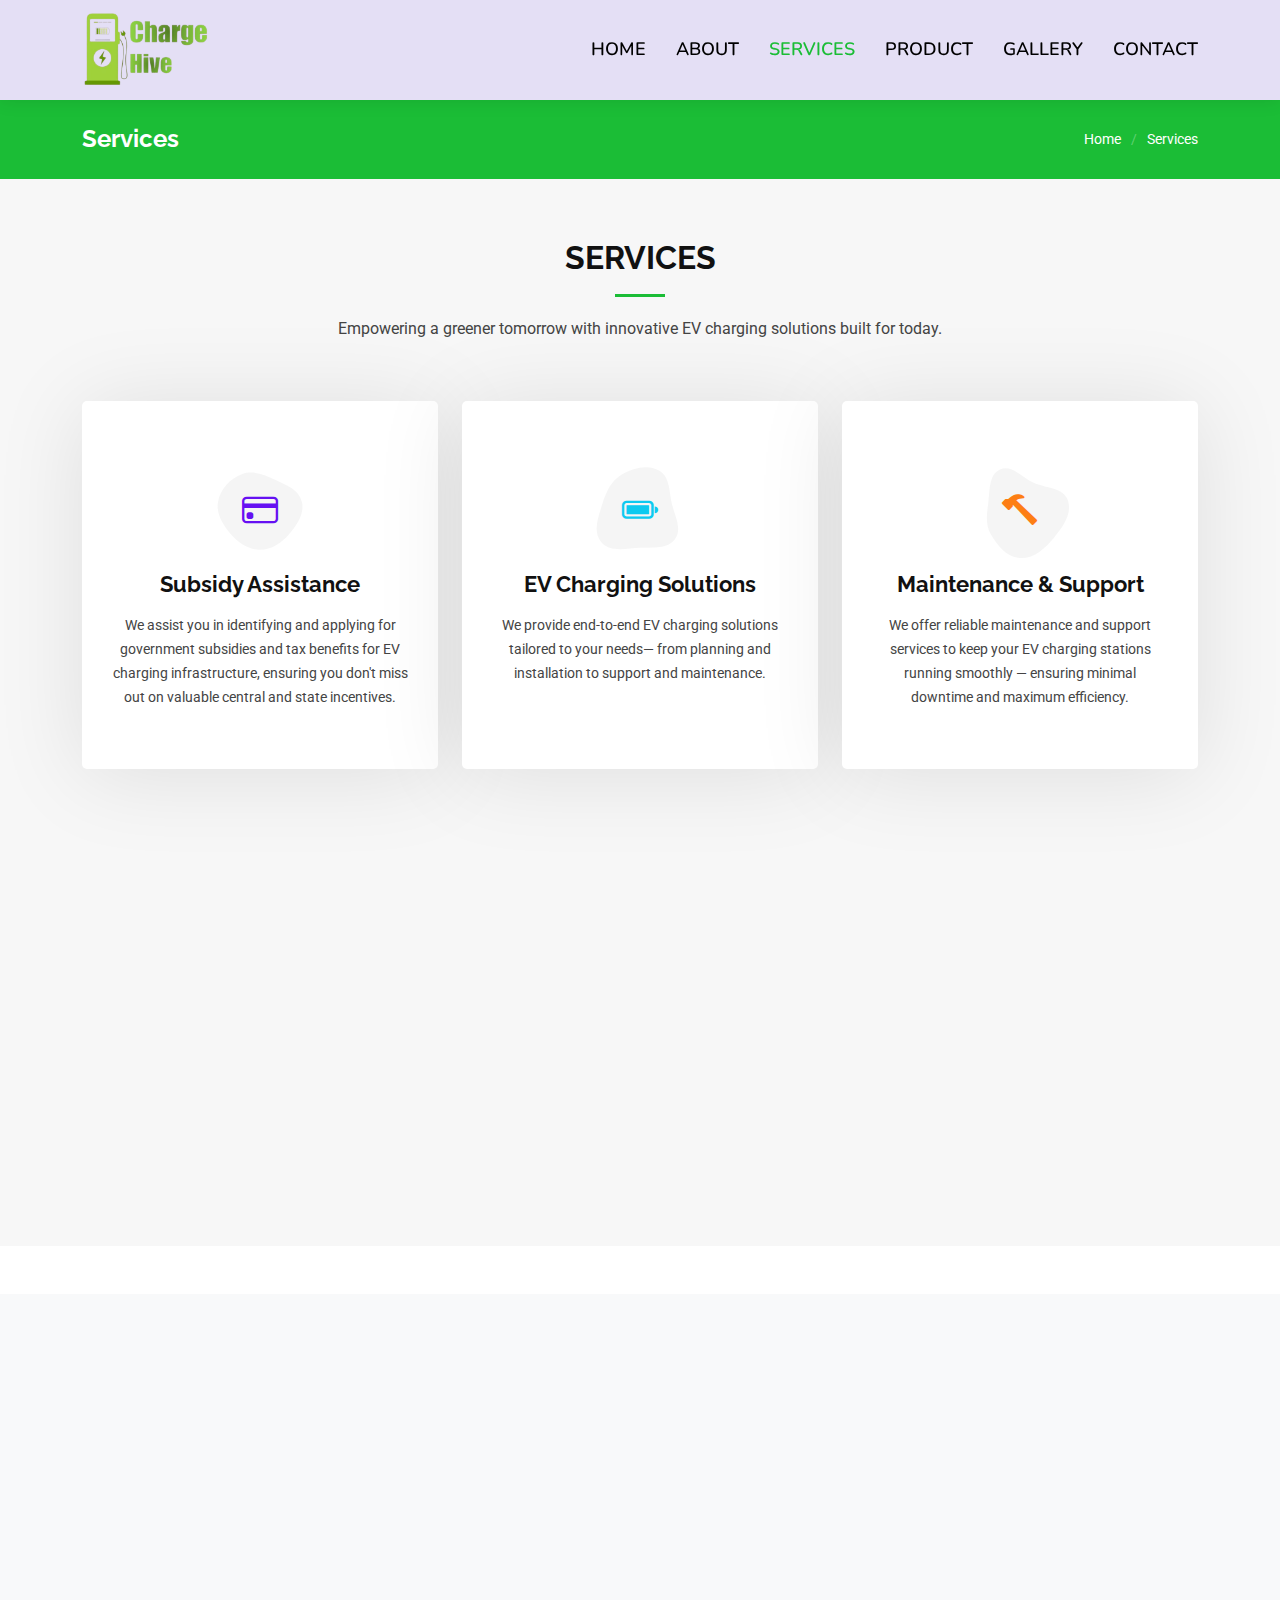
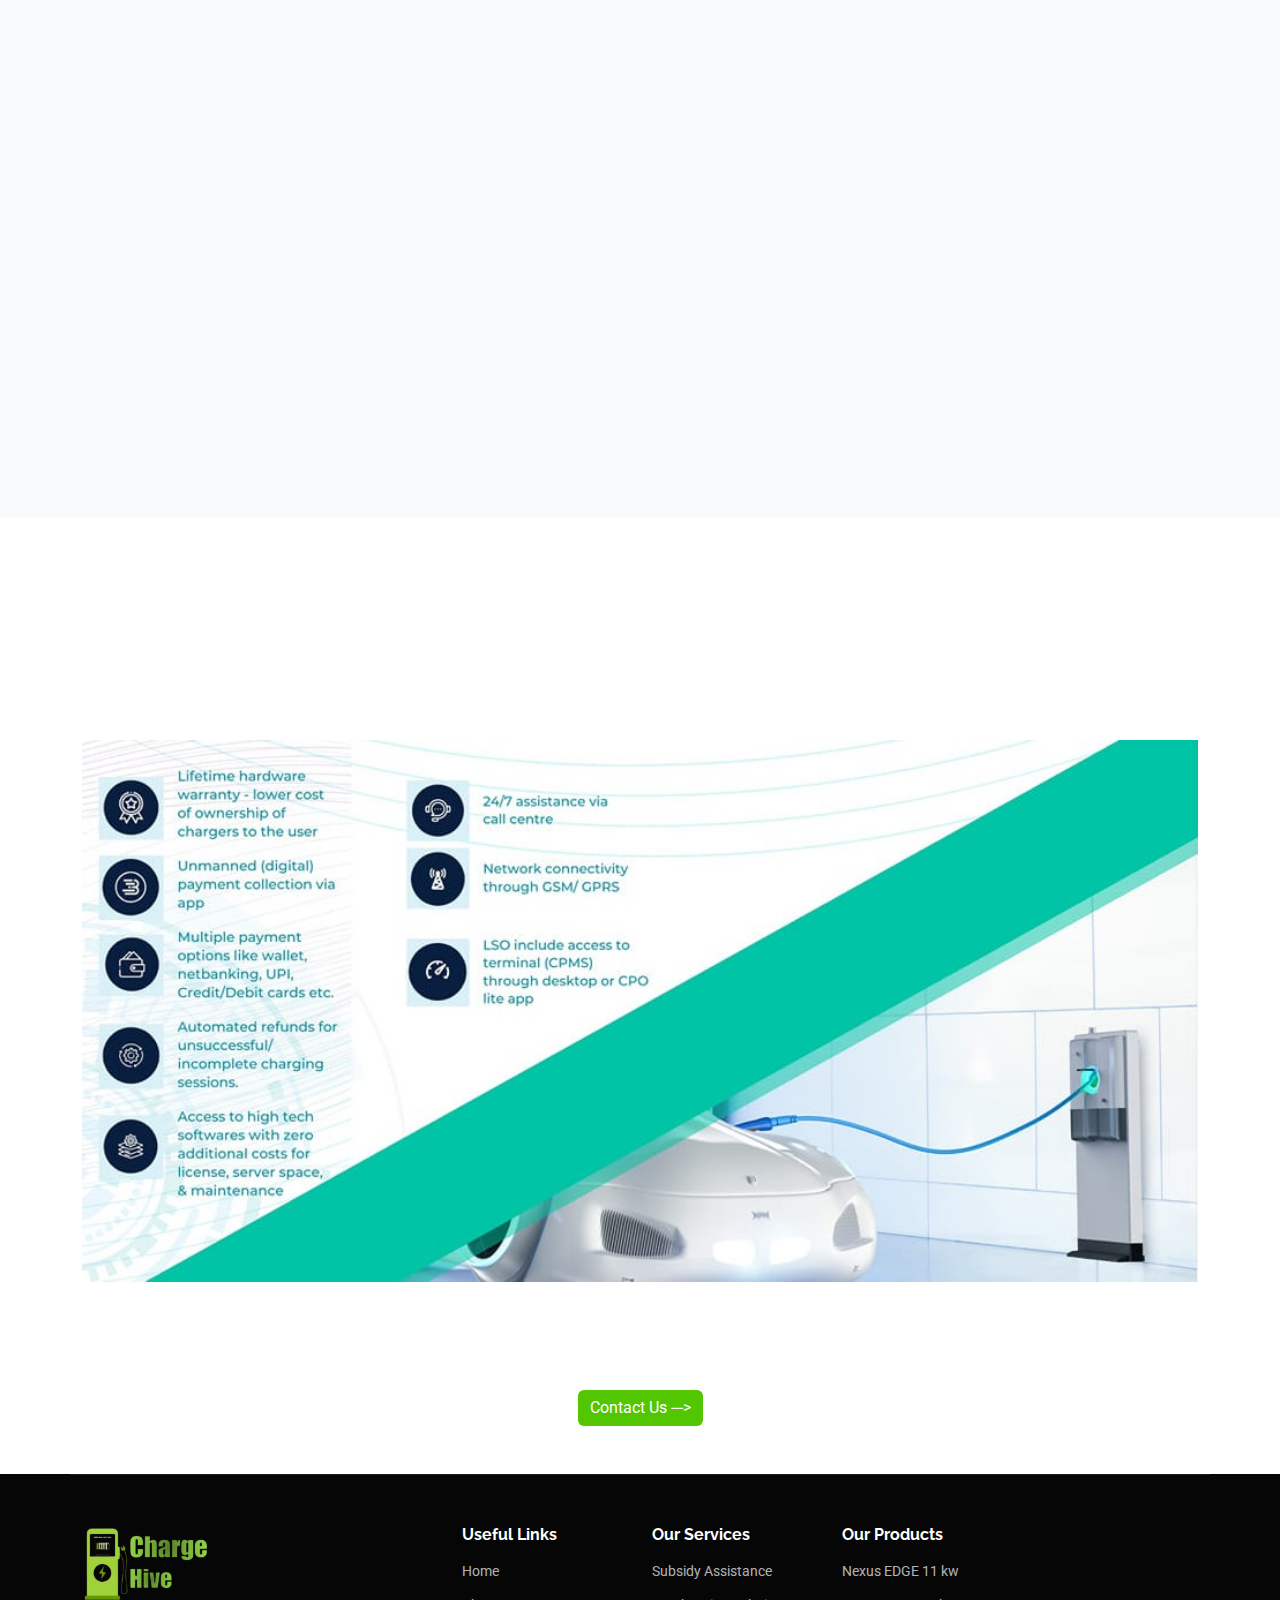
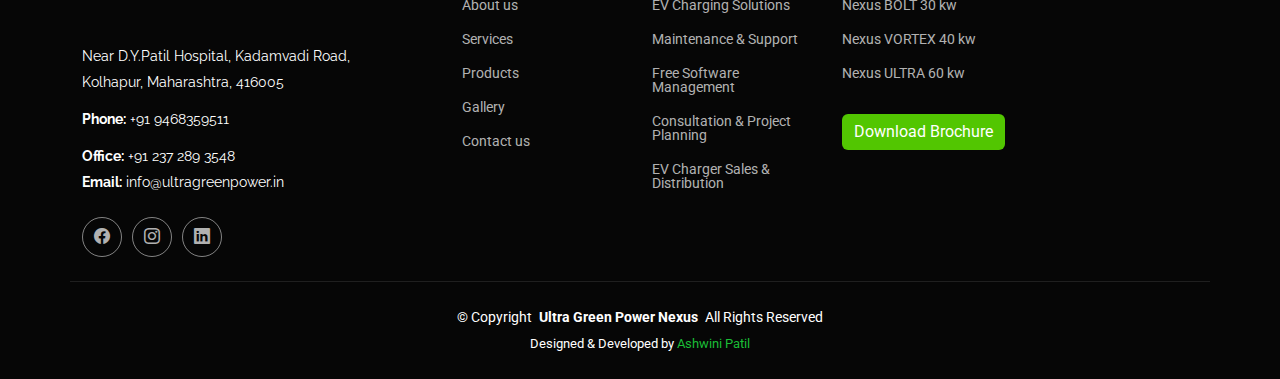
<file: services.html>
<!DOCTYPE html>
<html lang="en">

<head>
  <meta charset="utf-8">
  <meta content="width=device-width, initial-scale=1.0" name="viewport">
  <title>Services - Company Bootstrap Template</title>
  <meta name="description" content="">
  <meta name="keywords" content="">

  <!-- Favicons -->
  <link href="assets/img/favicon.png" rel="icon">
  <link href="assets/img/apple-touch-icon.png" rel="apple-touch-icon">

  <!-- Fonts -->
  <link href="https://fonts.googleapis.com" rel="preconnect">
  <link href="https://fonts.gstatic.com" rel="preconnect" crossorigin>
  <link href="https://fonts.googleapis.com/css2?family=Roboto:ital,wght@0,100;0,300;0,400;0,500;0,700;0,900;1,100;1,300;1,400;1,500;1,700;1,900&family=Raleway:ital,wght@0,100;0,200;0,300;0,400;0,500;0,600;0,700;0,800;0,900;1,100;1,200;1,300;1,400;1,500;1,600;1,700;1,800;1,900&family=Nunito:ital,wght@0,200;0,300;0,400;0,500;0,600;0,700;0,800;0,900;1,200;1,300;1,400;1,500;1,600;1,700;1,800;1,900&display=swap" rel="stylesheet">

  <!-- Vendor CSS Files -->
  <link href="assets/vendor/bootstrap/css/bootstrap.min.css" rel="stylesheet">
  <link href="assets/vendor/bootstrap-icons/bootstrap-icons.css" rel="stylesheet">
  <link href="assets/vendor/aos/aos.css" rel="stylesheet">
  <link href="assets/vendor/glightbox/css/glightbox.min.css" rel="stylesheet">
  <link href="assets/vendor/swiper/swiper-bundle.min.css" rel="stylesheet">

  <!-- Main CSS File -->
  <link href="assets/css/main.css" rel="stylesheet">

  <!-- =======================================================
  * Template Name: Company
  * Template URL: https://bootstrapmade.com/company-free-html-bootstrap-template/
  * Updated: Aug 07 2024 with Bootstrap v5.3.3
  * Author: BootstrapMade.com
  * License: https://bootstrapmade.com/license/
  ======================================================== -->
</head>

<body class="services-page">

  <header id="header" class="header d-flex align-items-center sticky-top">
    <div class="container position-relative d-flex align-items-center">

      <a href="index.html" class="logo d-flex align-items-center me-auto">
        <!-- Uncomment the line below if you also wish to use an image logo -->
        <img src="./images/logo.png" alt="logo">
        <!-- <h1 class="sitename">Company</h1><span>.</span> -->
      </a>

      <nav id="navmenu" class="navmenu">
        <ul>
          <li><a href="index.html" >Home</a></li>
          <li ><a href="about.html"><span>About</span></a></li>
          <li><a href="services.html"class="active">Services</a></li>
          <li><a href="product.html">Product</a></li>
          <li><a href="gallery.html">Gallery</a></li>
          <li><a href="contact.html">Contact</a></li>
        </ul>
        <i class="mobile-nav-toggle d-xl-none bi bi-list"></i>
      </nav>
    </div>
  </header>
  <main class="main">

    <!-- Page Title -->
    <div class="page-title accent-background">
      <div class="container d-lg-flex justify-content-between align-items-center">
        <h1 class="mb-2 mb-lg-0">Services</h1>
        <nav class="breadcrumbs">
          <ol>
            <li><a href="index.html">Home</a></li>
            <li class="current">Services</li>
          </ol>
        </nav>
      </div>
    </div><!-- End Page Title -->

  <!-- Services Section -->
  <section id="services" class="services section light-background">

    <!-- Section Title -->
    <div class="container section-title" data-aos="fade-up">
     <h2>Services</h2>
     <p>Empowering a greener tomorrow with innovative EV charging solutions built for today.</p>
   </div><!-- End Section Title -->

   <div class="container">

     <div class="row gy-4">

       <div class="col-lg-4 col-md-6" data-aos="fade-up" data-aos-delay="500">
         <div class="service-item item-indigo position-relative">
           <div class="icon">
             <svg width="100" height="100" viewBox="0 0 600 600" xmlns="http://www.w3.org/2000/svg">
               <path stroke="none" stroke-width="0" fill="#f5f5f5" d="M300,532.3542879108572C369.38199826031484,532.3153073249985,429.10787420159085,491.63046689027357,474.5244479745417,439.17860296908856C522.8885846962883,383.3225815378663,569.1668002868075,314.3205725914397,550.7432151929288,242.7694973846089C532.6665558377875,172.5657663291529,456.2379748765914,142.6223662098291,390.3689995646985,112.34683881706744C326.66090330228417,83.06452184765237,258.84405631176094,53.51806209861945,193.32584062364296,78.48882559362697C121.61183558270385,105.82097193414197,62.805066853699245,167.19869350419734,48.57481801355237,242.6138429142374C34.843463184063346,315.3850353017275,76.69343916112496,383.4422959591041,125.22947124332185,439.3748458443577C170.7312796277747,491.8107796887764,230.57421082200815,532.3932930995766,300,532.3542879108572"></path>
             </svg>
             <i class="bi-credit-card"></i>
           </div>
           <a href="service-details.html" class="stretched-link">
             <h3>Subsidy Assistance </h3>
           </a>
<p>
We assist you in identifying and applying for government subsidies and tax benefits for EV charging infrastructure,
ensuring you don't miss out on valuable central and state incentives.
</p>
         </div>
       </div><!-- End Service Item -->

       <div class="col-lg-4 col-md-6" data-aos="fade-up" data-aos-delay="100">
         <div class="service-item item-cyan position-relative">
           <div class="icon">
             <svg width="100" height="100" viewBox="0 0 600 600" xmlns="http://www.w3.org/2000/svg">
               <path stroke="none" stroke-width="0" fill="#f5f5f5" d="M300,521.0016835830174C376.1290562159157,517.8887921683347,466.0731472004068,529.7835943286574,510.70327084640275,468.03025145048787C554.3714126377745,407.6079735673963,508.03601936045806,328.9844924480964,491.2728898941984,256.3432110539036C474.5976632858925,184.082847569629,479.9380746630129,96.60480741107993,416.23090153303,58.64404602377083C348.86323505073057,18.502131276798302,261.93793281208167,40.57373210992963,193.5410806939664,78.93577620505333C130.42746243093433,114.334589627462,98.30271207620316,179.96522072025542,76.75703585869454,249.04625023123273C51.97151888228291,328.5150500222984,13.704378332031375,421.85034740162234,66.52175969318436,486.19268352777647C119.04800174914682,550.1803526380478,217.28368757567262,524.383925680826,300,521.0016835830174"></path>
             </svg>
             <i class="bi-battery-full"></i>
           </div>
           <a href="service-details.html" class="stretched-link">
             <h3>EV Charging Solutions</h3>
           </a>
<p>
We provide end-to-end EV charging solutions tailored to your needs—
from planning and installation to support and maintenance.
</p>          
</div>
       </div><!-- End Service Item -->

       <div class="col-lg-4 col-md-6" data-aos="fade-up" data-aos-delay="200">
         <div class="service-item item-orange position-relative">
           <div class="icon">
             <svg width="100" height="100" viewBox="0 0 600 600" xmlns="http://www.w3.org/2000/svg">
               <path stroke="none" stroke-width="0" fill="#f5f5f5" d="M300,582.0697525312426C382.5290701553225,586.8405444964366,449.9789794690241,525.3245884688669,502.5850820975895,461.55621195738473C556.606425686781,396.0723002908107,615.8543463187945,314.28637112970534,586.6730223649479,234.56875336149918C558.9533121215079,158.8439757836574,454.9685369536778,164.00468322053177,381.49747125262974,130.76875717737553C312.15926192815925,99.40240125094834,248.97055460311594,18.661163978235184,179.8680185752513,50.54337015887873C110.5421016452524,82.52863877960104,119.82277516462835,180.83849132639028,109.12597500060166,256.43424936330496C100.08760227029461,320.3096726198365,92.17705696193138,384.0621239912766,124.79988738764834,439.7174275375508C164.83382741302287,508.01625554203684,220.96474134820875,577.5009287672846,300,582.0697525312426"></path>
             </svg>
             <i class="bi-hammer"></i>
           </div>
           <a href="service-details.html" class="stretched-link">
             <h3>Maintenance & Support</h3>
           </a>
<p>
We offer reliable maintenance and support services to keep your EV charging stations running smoothly — ensuring minimal downtime and maximum efficiency.
</p>
</div>
       </div><!-- End Service Item -->

       <div class="col-lg-4 col-md-6" data-aos="fade-up" data-aos-delay="300">
         <div class="service-item item-teal position-relative">
           <div class="icon">
             <svg width="100" height="100" viewBox="0 0 600 600" xmlns="http://www.w3.org/2000/svg">
               <path stroke="none" stroke-width="0" fill="#f5f5f5" d="M300,541.5067337569781C382.14930387511276,545.0595476570109,479.8736841581634,548.3450877840088,526.4010558755058,480.5488172755941C571.5218469581645,414.80211281144784,517.5187510058486,332.0715597781072,496.52539010469104,255.14436215662573C477.37192572678356,184.95920475031193,473.57363656557914,105.61284051026155,413.0603344069578,65.22779650032875C343.27470386102294,18.654635553484475,251.2091493199835,5.337323636656869,175.0934190732945,40.62881213300186C97.87086631185822,76.43348514350839,51.98124368387456,156.15599469081315,36.44837278890362,239.84606092416172C21.716077023791087,319.22268207091537,43.775223500013084,401.1760424656574,96.891909868211,461.97329694683043C147.22146801428983,519.5804099606455,223.5754009179313,538.201503339737,300,541.5067337569781"></path>
             </svg>
             <i class="bi bi-laptop"></i>
           </div>
           <a href="service-details.html" class="stretched-link">
             <h3>Worry Free Software Management</h3>
           </a>
<p>
Enjoy hassle-free software updates, monitoring, and maintenance —
we handle everything so you can focus on running your business smoothly.
</p>          
</div>
       </div><!-- End Service Item -->

       <div class="col-lg-4 col-md-6" data-aos="fade-up" data-aos-delay="400">
         <div class="service-item item-red position-relative">
           <div class="icon">
             <svg width="100" height="100" viewBox="0 0 600 600" xmlns="http://www.w3.org/2000/svg">
               <path stroke="none" stroke-width="0" fill="#f5f5f5" d="M300,503.46388370962813C374.79870501325706,506.71871716319447,464.8034551963731,527.1746412648533,510.4981551193396,467.86667711651364C555.9287308511215,408.9015244558933,512.6030010748507,327.5744911775523,490.211057578863,256.5855673507754C471.097692560561,195.9906835881958,447.69079081568157,138.11976852964426,395.19560036434837,102.3242989838813C329.3053358748298,57.3949838291264,248.02791733380457,8.279543830951368,175.87071277845988,42.242879143198664C103.41431057327972,76.34704239035025,93.79494320519305,170.9812938413882,81.28167332365135,250.07896920659033C70.17666984294237,320.27484674793965,64.84698225790005,396.69656628748305,111.28512138212992,450.4950937839243C156.20124167950087,502.5303643271138,231.32542653798444,500.4755392045468,300,503.46388370962813"></path>
             </svg>
             <i class="bi bi-chat-dots"></i>
           </div>
           <a href="service-details.html" class="stretched-link">
             <h3> Consultation & Project Planning</h3>
           </a>
           <p>
             We offer expert consultation and strategic project planning tailored to your EV infrastructure needs,
ensuring smooth execution from concept to completion.
           </p>
         </div>
       </div><!-- End Service Item -->

    

       <div class="col-lg-4 col-md-6" data-aos="fade-up" data-aos-delay="600">
         <div class="service-item item-pink position-relative">
           <div class="icon">
             <svg width="100" height="100" viewBox="0 0 600 600" xmlns="http://www.w3.org/2000/svg">
               <path stroke="none" stroke-width="0" fill="#f5f5f5" d="M300,566.797414625762C385.7384707136149,576.1784315230908,478.7894351017131,552.8928747891023,531.9192734346935,484.94944893311C584.6109503024035,417.5663521118492,582.489472248146,322.67544863468447,553.9536738515405,242.03673114598146C529.1557734026468,171.96086150256528,465.24506316201064,127.66468636344209,395.9583748389544,100.7403814666027C334.2173773831606,76.7482773500951,269.4350130405921,84.62216499799875,207.1952322260088,107.2889140133804C132.92018162631612,134.33871894543012,41.79353780512637,160.00259165414826,22.644507872594943,236.69541883565114C3.319112789854554,314.0945973066697,72.72355303640163,379.243833228382,124.04198916343866,440.3218312028393C172.9286146004772,498.5055451809895,224.45579914871206,558.5317968840102,300,566.797414625762"></path>
             </svg>
             <i class="bi bi-plug"></i>
           </div>
           <a href="service-details.html" class="stretched-link">
             <h3>EV Charger Sales & Distribution</h3>
           </a>
           <p>
             We offer reliable EV chargers with seamless sales and distribution support—
ensuring timely delivery and expert guidance for all your charging needs.
           </p>
         </div>
       </div><!-- End Service Item -->

     </div>

   </div>

 </section><!-- /Services Section -->

 <!-- ----------------------------------------------------------  --> <!-- Benefits Section Start -->
<section class="py-5 bg-light mt-5">
  <div class="container" data-aos="fade-up">
    <!-- <div class="mb-5">
      <h2 class="fw-bold">Our Benefits</h2>
      <p class="text-muted">We provide value through industry-leading support and exclusive features.</p>
    </div> -->
     <!-- Section Title -->
     <div class="container section-title" data-aos="fade-up">
      <h2>Benefits</h2>
      <p>We provide value through industry-leading support and exclusive features.</p>
    </div><!-- End Section Title -->

    <div class="row g-4">
      <div class="col-md-6" data-aos="fade-up" data-aos-delay="100">
        <div class="p-4 bg-white shadow-sm rounded-3 benefit-box h-100">
          <div class="d-flex align-items-start">
            <i class="bi bi-patch-check-fill text-primary fs-2 me-3"></i>
            <div>
              <h6 class="fw-bold">Authorized Subsidy Program</h6>
              <p class="text-muted mb-0">We offer official government subsidy support to ease your investment.</p>
            </div>
          </div>
        </div>
      </div>

      <div class="col-md-6" data-aos="fade-up" data-aos-delay="200">
        <div class="p-4 bg-white shadow-sm rounded-3 benefit-box h-100">
          <div class="d-flex align-items-start">
            <i class="bi bi-currency-rupee text-success fs-2 me-3"></i>
            <div>
              <h6 class="fw-bold">Lowest Project Cost</h6>
              <p class="text-muted mb-0">We deliver the best value with cost-effective project execution.</p>
            </div>
          </div>
        </div>
      </div>

      <div class="col-md-6" data-aos="fade-up" data-aos-delay="300">
        <div class="p-4 bg-white shadow-sm rounded-3 benefit-box h-100">
          <div class="d-flex align-items-start">
            <i class="bi bi-bank text-info fs-2 me-3"></i>
            <div>
              <h6 class="fw-bold">Project Loan Support</h6>
              <p class="text-muted mb-0">We assist in securing project financing with partner banks and NBFCs.</p>
            </div>
          </div>
        </div>
      </div>

      <div class="col-md-6" data-aos="fade-up" data-aos-delay="400">
        <div class="p-4 bg-white shadow-sm rounded-3 benefit-box h-100">
          <div class="d-flex align-items-start">
            <i class="bi bi-tools text-danger fs-2 me-3"></i>
            <div>
              <h6 class="fw-bold">Free Installation</h6>
              <p class="text-muted mb-0">Installation service included at no extra cost across India.</p>
            </div>
          </div>
        </div>
      </div>

      <div class="col-md-6" data-aos="fade-up" data-aos-delay="500">
        <div class="p-4 bg-white shadow-sm rounded-3 benefit-box h-100">
          <div class="d-flex align-items-start">
            <i class="bi bi-lightning-fill text-warning fs-2 me-3"></i>
            <div>
              <h6 class="fw-bold">Green Meter Support</h6>
              <p class="text-muted mb-0">We guide you in enabling green energy metering for maximum benefits.</p>
            </div>
          </div>
        </div>
      </div>

      <div class="col-md-6" data-aos="fade-up" data-aos-delay="600">
        <div class="p-4 bg-white shadow-sm rounded-3 benefit-box h-100">
          <div class="d-flex align-items-start">
            <i class="bi bi-globe text-secondary fs-2 me-3"></i>
            <div>
              <h6 class="fw-bold">All India Installation</h6>
              <p class="text-muted mb-0">We offer pan-India service coverage with a reliable network.</p>
            </div>
          </div>
        </div>
      </div>

      <div class="col-md-6" data-aos="fade-up" data-aos-delay="700">
        <div class="p-4 bg-white shadow-sm rounded-3 benefit-box h-100">
          <div class="d-flex align-items-start">
            <i class="bi bi-headset text-primary fs-2 me-3"></i>
            <div>
              <h6 class="fw-bold">After Sales Support</h6>
              <p class="text-muted mb-0">Our expert team is available to help you even after installation is complete.</p>
            </div>
          </div>
        </div>
      </div>

    </div>
  </div>
</section>
 <!-- benifits section end  -->


    <!-- Features Section -->
    <section id="features" class="features section">

      <!-- Section Title -->
      <div class="container section-title" data-aos="fade-up">
        <h2>Features</h2>
        <p>Necessitatibus eius consequatur ex aliquid fuga eum quidem sint consectetur velit</p>
      </div><!-- End Section Title -->

      <div class="container">
        <img src="./images/Features.jpg" alt="img" style="width: 100%;">
      </div>
    </section><!-- /Features Section -->

    <!-- contact us button start  -->
    <div class="d-flex justify-content-center mt-5 mb-5">
      <a href="contact.html" target="_blank"><button class="btn btn-success custom-hover  "style="background-color: #52c601; border: none ">Contact Us ---></button>
     </a>
     </div>
    <!-- contact us button end  -->


  </main>

  
  <footer id="footer" class="footer dark-background mt-5">

    <div class="container footer-top">
      <div class="row gy-4">
        <div class="col-lg-4 col-md-6 footer-about">
          <a href="index.html" class="logo d-flex align-items-center">
            <img src="./images/logo.png" alt="">
          </a>
          <div class="footer-contact pt-3">
            <p>Near D.Y.Patil Hospital, Kadamvadi Road,</p>
            <p>Kolhapur, Maharashtra, 416005 </p>
            <p class="mt-3"><strong>Phone:</strong> <span>+91 9468359511 </span></p>
            <p class="mt-3"><strong>Office:</strong> <span>+91 237 289 3548</span></p>
            <p><strong>Email:</strong> <span>info@ultragreenpower.in</span></p>
          </div>
          <div class="social-links d-flex mt-4">
            <a href="https://www.facebook.com/profile.php?id=100087777395014#"><i class="bi bi-facebook"></i></a>
            <a href="https://www.instagram.com/accounts/login/?hl=en"><i class="bi bi-instagram"></i></a>
            <a href="https://www.linkedin.com/home"><i class="bi bi-linkedin"></i></a>
          </div>
        </div>

        <div class="col-lg-2 col-md-3 footer-links">
          <h4>Useful Links</h4>
          <ul>
            <li><a href="#">Home</a></li>
            <li><a href="#">About us</a></li>
            <li><a href="#">Services</a></li>
            <li><a href="#">Products</a></li>
            <li><a href="#">Gallery</a></li>
            <li><a href="#">Contact us</a></li>
          </ul>
        </div>

        <div class="col-lg-2 col-md-3 footer-links">
          <h4>Our Services</h4>
          <ul>
            <li><a href="#">Subsidy Assistance</a></li>
            <li><a href="#">EV Charging Solutions</a></li>
            <li><a href="#">Maintenance & Support</a></li>
            <li><a href="#">Free Software Management</a></li>
            <li><a href="#">Consultation & Project Planning</a></li>
            <li><a href="#">EV Charger Sales & Distribution</a></li>
          </ul>
        </div>

        <div class="col-lg-4 col-md-12 footer-links">
          <h4>Our Products</h4>
          <ul>
            <li><a href="#">Nexus EDGE 11 kw</a></li>
            <li><a href="#">Nexus BOLT 30 kw</a></li>
            <li><a href="#">Nexus VORTEX 40 kw</a></li>
            <li><a href="#">Nexus ULTRA 60 kw</a></li>
          </ul>
          
           <a href="./images/products-broucher.jpg" target="_blank"><button class="btn btn-success custom-hover  mt-4"style="background-color: #52c601; border: none">Download Brochure</button>
           </a>
        </div>
      </div>
    </div>

    <div class="container copyright text-center mt-4">
      <p>© <span>Copyright</span> <strong class="px-1 sitename">Ultra Green Power Nexus</strong> <span>All Rights Reserved</span></p>
      <div class="credits">
        Designed & Developed by <a href="#">Ashwini Patil</a>
      </div>
    </div>

  </footer>

  <!-- Scroll Top -->
  <a href="#" id="scroll-top" class="scroll-top d-flex align-items-center justify-content-center"><i class="bi bi-arrow-up-short"></i></a>

  <!-- Preloader -->
  <div id="preloader"></div>

  <!-- Vendor JS Files -->
  <script src="assets/vendor/bootstrap/js/bootstrap.bundle.min.js"></script>
  <script src="assets/vendor/php-email-form/validate.js"></script>
  <script src="assets/vendor/aos/aos.js"></script>
  <script src="assets/vendor/glightbox/js/glightbox.min.js"></script>
  <script src="assets/vendor/imagesloaded/imagesloaded.pkgd.min.js"></script>
  <script src="assets/vendor/isotope-layout/isotope.pkgd.min.js"></script>
  <script src="assets/vendor/waypoints/noframework.waypoints.js"></script>
  <script src="assets/vendor/swiper/swiper-bundle.min.js"></script>

  <!-- Main JS File -->
  <script src="assets/js/main.js"></script>

</body>

</html>
</file>
<file: assets/css/main.css>
/**
* Template Name: Company
* Template URL: https://bootstrapmade.com/company-free-html-bootstrap-template/
* Updated: Aug 07 2024 with Bootstrap v5.3.3
* Author: BootstrapMade.com
* License: https://bootstrapmade.com/license/
*/

/*--------------------------------------------------------------
# Font & Color Variables
# Help: https://bootstrapmade.com/color-system/
--------------------------------------------------------------*/
/* Fonts */
:root {
  --default-font: "Roboto",  system-ui, -apple-system, "Segoe UI", Roboto, "Helvetica Neue", Arial, "Noto Sans", "Liberation Sans", sans-serif, "Apple Color Emoji", "Segoe UI Emoji", "Segoe UI Symbol", "Noto Color Emoji";
  --heading-font: "Raleway",  sans-serif;
  --nav-font: "Nunito",  sans-serif;
}

/* Global Colors - The following color variables are used throughout the website. Updating them here will change the color scheme of the entire website */
:root { 
  --background-color: #ffffff; /* Background color for the entire website, including individual sections */
  --default-color: #444444; /* Default color used for the majority of the text content across the entire website */
  --heading-color: #111111; /* Color for headings, subheadings and title throughout the website */
  --accent-color: #1bbd36; /* Accent color that represents your brand on the website. It's used for buttons, links, and other elements that need to stand out */
  --surface-color: #ffffff; /* The surface color is used as a background of boxed elements within sections, such as cards, icon boxes, or other elements that require a visual separation from the global background. */
  --contrast-color: #ffffff; /* Contrast color for text, ensuring readability against backgrounds of accent, heading, or default colors. */
}

/* Nav Menu Colors - The following color variables are used specifically for the navigation menu. They are separate from the global colors to allow for more customization options */
:root {
  --nav-color: #444444;  /* The default color of the main navmenu links */
  --nav-hover-color: #1bbd36; /* Applied to main navmenu links when they are hovered over or active */
  --nav-mobile-background-color: #ffffff; /* Used as the background color for mobile navigation menu */
  --nav-dropdown-background-color: #ffffff; /* Used as the background color for dropdown items that appear when hovering over primary navigation items */
  --nav-dropdown-color: #444444; /* Used for navigation links of the dropdown items in the navigation menu. */
  --nav-dropdown-hover-color: #1bbd36; /* Similar to --nav-hover-color, this color is applied to dropdown navigation links when they are hovered over. */
}

/* Color Presets - These classes override global colors when applied to any section or element, providing reuse of the sam color scheme. */

.light-background {
  --background-color: #f7f7f7;
  --surface-color: #ffffff;
}

.dark-background {
  --background-color: #060606;
  --default-color: #ffffff;
  --heading-color: #ffffff;
  --surface-color: #252525;
  --contrast-color: #ffffff;
}

.accent-background {
  --background-color: #1bbd36;
  --default-color: #ffffff;
  --heading-color: #ffffff;
  --accent-color: #ffffff;
  --surface-color: #2ae149;
  --contrast-color: #ffffff;
}

/* Smooth scroll */
:root {
  scroll-behavior: smooth;
}

/*--------------------------------------------------------------
# General Styling & Shared Classes
--------------------------------------------------------------*/
body {
  color: var(--default-color);
  background-color: var(--background-color);
  font-family: var(--default-font);
}

a {
  color: var(--accent-color);
  text-decoration: none;
  transition: 0.3s;
}

a:hover {
  color: color-mix(in srgb, var(--accent-color), transparent 25%);
  text-decoration: none;
}

h1,
h2,
h3,
h4,
h5,
h6 {
  color: var(--heading-color);
  font-family: var(--heading-font);
}

/* PHP Email Form Messages
------------------------------*/
.php-email-form .error-message {
  display: none;
  background: #df1529;
  color: #ffffff;
  text-align: left;
  padding: 15px;
  margin-bottom: 24px;
  font-weight: 600;
}

.php-email-form .sent-message {
  display: none;
  color: #ffffff;
  background: #059652;
  text-align: center;
  padding: 15px;
  margin-bottom: 24px;
  font-weight: 600;
}

.php-email-form .loading {
  display: none;
  background: var(--surface-color);
  text-align: center;
  padding: 15px;
  margin-bottom: 24px;
}

.php-email-form .loading:before {
  content: "";
  display: inline-block;
  border-radius: 50%;
  width: 24px;
  height: 24px;
  margin: 0 10px -6px 0;
  border: 3px solid var(--accent-color);
  border-top-color: var(--surface-color);
  animation: php-email-form-loading 1s linear infinite;
}

@keyframes php-email-form-loading {
  0% {
    transform: rotate(0deg);
  }

  100% {
    transform: rotate(360deg);
  }
}

/*--------------------------------------------------------------
# Global Header
--------------------------------------------------------------*/
.header {
  color: var(--default-color);
  /* background-color: var(--background-color); */
  /* background: linear-gradient(to right, #52c601, #215faa, #52c601); */
  background: rgb(228, 223, 245);
  padding: 10px 0;
  transition: all 0.5s;
  z-index: 997;
  box-shadow: 0px 0 18px rgba(0, 0, 0, 0.1);
}

.header .logo {
  line-height: 1;
}

.header .logo img {
  max-height: 80px;
  margin-right: 8px;
}

.header .logo h1 {
  font-size: 26px;
  margin: 0;
  font-weight: 700;
  text-transform: uppercase;
  color: var(--heading-color);
}

.header .logo span {
  color: var(--accent-color);
  font-size: 26px;
  font-weight: 700;
}

.header .header-social-links {
  padding: 0 0 0 15px;
}

.header .header-social-links a {
  color: color-mix(in srgb, var(--default-color), transparent 40%);
  padding-left: 10px;
  display: inline-block;
  transition: 0.3s;
  font-size: 16px;
}

.header .header-social-links a:hover {
  color: var(--accent-color);
}

.header .header-social-links a i {
  line-height: 0px;
}

@media (max-width: 1200px) {
  .header .logo {
    order: 1;
  }

  .header .logo h1 {
    font-size: 24px;
  }

  .header .header-social-links {
    order: 2;
    padding: 0 15px 0 0;
  }

  .header .navmenu {
    order: 3;
  }
}

/*--------------------------------------------------------------
# Navigation Menu
--------------------------------------------------------------*/
/* Navmenu - Desktop */
@media (min-width: 1200px) {
  .navmenu {
    padding: 0;
   
  }

  .navmenu ul {
    margin: 0;
    padding: 0;
    display: flex;
    list-style: none;
    align-items: center;
  }

  .navmenu li {
    position: relative;
  }

  .navmenu a,
  .navmenu a:focus {
    /* color: var(--nav-color); */
    color: black;
    padding: 18px 15px;
    font-size: 18px;
    font-family: var(--nav-font);
    text-transform: uppercase;
    font-weight: 600;
    display: flex;
    align-items: center;
    justify-content: space-between;
    white-space: nowrap;
    transition: 0.3s;
  }

  .navmenu a i,
  .navmenu a:focus i {
    font-size: 18px;
    line-height: 0;
    margin-left: 5px;
    transition: 0.3s;
  }

  .navmenu li:last-child a {
    padding-right: 0;
  }

  .navmenu li:hover>a,
  .navmenu .active,
  .navmenu .active:focus {
    color: var(--nav-hover-color);
  }

  .navmenu .dropdown ul {
    margin: 0;
    padding: 10px 0;
    background: var(--nav-dropdown-background-color);
    display: block;
    position: absolute;
    visibility: hidden;
    left: 14px;
    top: 130%;
    opacity: 0;
    transition: 0.3s;
    border-radius: 4px;
    z-index: 99;
    box-shadow: 0px 0px 30px rgba(0, 0, 0, 0.1);
  }

  .navmenu .dropdown ul li {
    min-width: 200px;
  }

  .navmenu .dropdown ul a {
    padding: 10px 20px;
    font-size: 18px;
    text-transform: none;
    color: var(--nav-dropdown-color);
  }

  .navmenu .dropdown ul a i {
    font-size: 18px;
  }

  .navmenu .dropdown ul a:hover,
  .navmenu .dropdown ul .active:hover,
  .navmenu .dropdown ul li:hover>a {
    /* color: var(--nav-dropdown-hover-color); */
    color: #52c601;
  }

  .navmenu .dropdown:hover>ul {
    opacity: 1;
    top: 100%;
    visibility: visible;
  }

  .navmenu .dropdown .dropdown ul {
    top: 0;
    left: -90%;
    visibility: hidden;
  }

  .navmenu .dropdown .dropdown:hover>ul {
    opacity: 1;
    top: 0;
    left: -100%;
    visibility: visible;
  }
}

/* Navmenu - Mobile */
@media (max-width: 1199px) {
  .mobile-nav-toggle {
    color: var(--nav-color);
    font-size: 28px;
    line-height: 0;
    margin-right: 10px;
    cursor: pointer;
    transition: color 0.3s;
  }

  .navmenu {
    padding: 0;
    z-index: 9997;
  }

  .navmenu ul {
    display: none;
    list-style: none;
    position: absolute;
    inset: 60px 20px 20px 20px;
    padding: 10px 0;
    margin: 0;
    border-radius: 6px;
    background-color: var(--nav-mobile-background-color);
    overflow-y: auto;
    transition: 0.3s;
    z-index: 9998;
    box-shadow: 0px 0px 30px rgba(0, 0, 0, 0.1);
  }

  .navmenu a,
  .navmenu a:focus {
    color: var(--nav-dropdown-color);
    padding: 10px 20px;
    font-family: var(--nav-font);
    font-size: 17px;
    font-weight: 500;
    display: flex;
    align-items: center;
    justify-content: space-between;
    white-space: nowrap;
    transition: 0.3s;
  }

  .navmenu a i,
  .navmenu a:focus i {
    font-size: 32px;
    line-height: 0;
    margin-left: 5px;
    width: 30px;
    height: 30px;
    display: flex;
    align-items: center;
    justify-content: center;
    border-radius: 50%;
    transition: 0.3s;
    background-color: color-mix(in srgb, var(--accent-color), transparent 90%);
  }

  .navmenu a i:hover,
  .navmenu a:focus i:hover {
    background-color: var(--accent-color);
    color: var(--contrast-color);
  }

  .navmenu a:hover,
  .navmenu .active,
  .navmenu .active:focus {
    color: var(--nav-dropdown-hover-color);
  }

  .navmenu .active i,
  .navmenu .active:focus i {
    background-color: var(--accent-color);
    color: var(--contrast-color);
    transform: rotate(180deg);
  }

  .navmenu .dropdown ul {
    position: static;
    display: none;
    z-index: 99;
    padding: 10px 0;
    margin: 10px 20px;
    background-color: var(--nav-dropdown-background-color);
    border: 1px solid color-mix(in srgb, var(--default-color), transparent 90%);
    box-shadow: none;
    transition: all 0.5s ease-in-out;
  }

  .navmenu .dropdown ul ul {
    background-color: rgba(33, 37, 41, 0.1);
  }

  .navmenu .dropdown>.dropdown-active {
    display: block;
    background-color: rgba(33, 37, 41, 0.03);
  }

  .mobile-nav-active {
    overflow: hidden;
  }

  .mobile-nav-active .mobile-nav-toggle {
    color: #fff;
    position: absolute;
    font-size: 32px;
    top: 15px;
    right: 15px;
    margin-right: 0;
    z-index: 9999;
  }

  .mobile-nav-active .navmenu {
    position: fixed;
    overflow: hidden;
    inset: 0;
    background: rgba(33, 37, 41, 0.8);
    transition: 0.3s;
  }

  .mobile-nav-active .navmenu>ul {
    display: block;
  }
}

/*--------------------------------------------------------------
# Global Footer
--------------------------------------------------------------*/
.footer {
  color: var(--default-color);
  background-color: var(--background-color);
  font-size: 14px;
  position: relative;
}

.footer .footer-top {
  padding-top: 50px;
  border-top: 1px solid color-mix(in srgb, var(--default-color), transparent 90%);
}

.footer .footer-about .logo {
  line-height: 1;
  margin-bottom: 25px;
}

.footer .footer-about .logo img {
  max-height: 80px;
  margin-right: 6px;
}

.footer .footer-about .logo span {
  font-size: 26px;
  font-weight: 700;
  letter-spacing: 1px;
  font-family: var(--heading-font);
  color: var(--heading-color);
}

.footer .footer-about p {
  font-size: 14px;
  font-family: var(--heading-font);
}

.footer .social-links a {
  display: flex;
  align-items: center;
  justify-content: center;
  width: 40px;
  height: 40px;
  border-radius: 50%;
  border: 1px solid color-mix(in srgb, var(--default-color), transparent 50%);
  font-size: 16px;
  color: color-mix(in srgb, var(--default-color), transparent 30%);
  margin-right: 10px;
  transition: 0.3s;
}

.footer .social-links a:hover {
  color: var(--accent-color);
  border-color: var(--accent-color);
}

.footer h4 {
  font-size: 16px;
  font-weight: bold;
  position: relative;
  padding-bottom: 12px;
}

.footer .footer-links {
  margin-bottom: 30px;
}

.footer .footer-links ul {
  list-style: none;
  padding: 0;
  margin: 0;
}

.footer .footer-links ul i {
  padding-right: 2px;
  font-size: 12px;
  line-height: 0;
}

.footer .footer-links ul li {
  padding: 10px 0;
  display: flex;
  align-items: center;
}

.footer .footer-links ul li:first-child {
  padding-top: 0;
}

.footer .footer-links ul a {
  color: color-mix(in srgb, var(--default-color), transparent 30%);
  display: inline-block;
  line-height: 1;
}

.footer .footer-links ul a:hover {
  color: var(--accent-color);
}

.footer .footer-contact p {
  margin-bottom: 5px;
}

.footer .footer-newsletter .newsletter-form {
  margin-top: 30px;
  margin-bottom: 15px;
  padding: 6px 8px;
  position: relative;
  border-radius: 4px;
  border: 1px solid color-mix(in srgb, var(--default-color), transparent 80%);
  display: flex;
  background-color: var(--surface-color);
  transition: 0.3s;
}

.footer .footer-newsletter .newsletter-form:focus-within {
  border-color: var(--accent-color);
}

.footer .footer-newsletter .newsletter-form input[type=email] {
  border: 0;
  padding: 4px;
  width: 100%;
  background-color: var(--surface-color);
  color: var(--default-color);
}

.footer .footer-newsletter .newsletter-form input[type=email]:focus-visible {
  outline: none;
}

.footer .footer-newsletter .newsletter-form input[type=submit] {
  border: 0;
  font-size: 16px;
  padding: 0 20px;
  margin: -7px -8px -7px 0;
  background: var(--accent-color);
  color: var(--contrast-color);
  transition: 0.3s;
  border-radius: 0 4px 4px 0;
}

.footer .footer-newsletter .newsletter-form input[type=submit]:hover {
  background: color-mix(in srgb, var(--accent-color), transparent 20%);
}

.footer .copyright {
  padding: 25px 0;
  border-top: 1px solid color-mix(in srgb, var(--default-color), transparent 90%);
}

.footer .copyright p {
  margin-bottom: 0;
}

.footer .credits {
  margin-top: 6px;
  font-size: 13px;
}

/*--------------------------------------------------------------
# Preloader
--------------------------------------------------------------*/
#preloader {
  position: fixed;
  inset: 0;
  z-index: 999999;
  overflow: hidden;
  background: var(--background-color);
  transition: all 0.6s ease-out;
}

#preloader:before {
  content: "";
  position: fixed;
  top: calc(50% - 30px);
  left: calc(50% - 30px);
  border: 6px solid #ffffff;
  border-color: var(--accent-color) transparent var(--accent-color) transparent;
  border-radius: 50%;
  width: 60px;
  height: 60px;
  animation: animate-preloader 1.5s linear infinite;
}

@keyframes animate-preloader {
  0% {
    transform: rotate(0deg);
  }

  100% {
    transform: rotate(360deg);
  }
}

/*--------------------------------------------------------------
# Scroll Top Button
--------------------------------------------------------------*/
.scroll-top {
  position: fixed;
  visibility: hidden;
  opacity: 0;
  right: 15px;
  bottom: 15px;
  z-index: 99999;
  /* background-color: var(--accent-color); */
  background-color: #52c601;
  width: 40px;
  height: 40px;
  border-radius: 4px;
  transition: all 0.4s;
}

.scroll-top i {
  font-size: 24px;
  color: var(--contrast-color);
  line-height: 0;
}

.scroll-top:hover {
  background-color: color-mix(in srgb, var(--accent-color), transparent 20%);
  color: var(--contrast-color);
}

.scroll-top.active {
  visibility: visible;
  opacity: 1;
}

/*--------------------------------------------------------------
# Disable aos animation delay on mobile devices
--------------------------------------------------------------*/
@media screen and (max-width: 768px) {
  [data-aos-delay] {
    transition-delay: 0 !important;
  }
}

/*--------------------------------------------------------------
# Global Page Titles & Breadcrumbs
--------------------------------------------------------------*/
.page-title {
  color: var(--default-color);
  background-color: var(--background-color);
  padding: 25px 0;
  position: relative;
}

.page-title h1 {
  font-size: 24px;
  font-weight: 700;
}

.page-title .breadcrumbs ol {
  display: flex;
  flex-wrap: wrap;
  list-style: none;
  padding: 0;
  margin: 0;
  font-size: 14px;
  font-weight: 400;
}

.page-title .breadcrumbs ol li+li {
  padding-left: 10px;
}

.page-title .breadcrumbs ol li+li::before {
  content: "/";
  display: inline-block;
  padding-right: 10px;
  color: color-mix(in srgb, var(--default-color), transparent 70%);
}

/*--------------------------------------------------------------
# Global Sections
--------------------------------------------------------------*/
section,
.section {
  color: var(--default-color);
  background-color: var(--background-color);
  padding: 60px 0;
  scroll-margin-top: 100px;
  overflow: clip;
}

@media (max-width: 1199px) {

  section,
  .section {
    scroll-margin-top: 66px;
  }
}

/*--------------------------------------------------------------
# Global Section Titles
--------------------------------------------------------------*/
.section-title {
  text-align: center;
  padding-bottom: 60px;
  position: relative;
}

.section-title h2 {
  font-size: 32px;
  font-weight: 700;
  margin-bottom: 20px;
  text-transform: uppercase;
  padding-bottom: 20px;
  position: relative;
}

.section-title h2:after {
  content: "";
  position: absolute;
  display: block;
  width: 50px;
  height: 3px;
  background: var(--accent-color);
  left: 0;
  right: 0;
  bottom: 0;
  margin: auto;
}

.section-title p {
  margin-bottom: 0;
}

/*--------------------------------------------------------------
# Hero Section
--------------------------------------------------------------*/
.hero {
  padding: 0;
}

.hero .carousel {
  width: 100%;
  min-height: calc(100vh - 75px);
  padding: 0;
  margin: 0;
  position: relative;
}

@media (max-height: 500px),
(max-width: 1200px) {
  .hero .carousel {
    min-height: calc(100vh - 48px);
  }
}

.hero img {
  position: absolute;
  inset: 0;
  display: block;
  width: 100%;
  height: 100%;
  object-fit: cover;
  z-index: 1;
}

.hero .carousel-item {
  position: absolute;
  inset: 0;
  background-size: cover;
  background-position: center;
  background-repeat: no-repeat;
  display: flex;
  justify-content: center;
  align-items: flex-end;
}

.hero .container {
  background: color-mix(in srgb, var(--surface-color), transparent 40%);
  position: relative;
  text-align: center;
  padding-top: 30px;
  padding-bottom: 30px;
  margin-bottom: 50px;
  border-top: 4px solid var(--accent-color);
  z-index: 3;
}

@media (max-width: 1200px) {
  .hero .container {
    margin-left: 50px;
    margin-right: 50px;
  }
}

.hero h2 {
  margin-bottom: 20px;
  font-size: 36px;
  font-weight: 700;
}

@media (max-width: 768px) {
  .hero h2 {
    font-size: 30px;
  }
}

.hero .btn-get-started {
  font-weight: 500;
  font-size: 15px;
  letter-spacing: 1px;
  display: inline-block;
  padding: 8px 32px;
  transition: 0.5s;
  margin: 10px;
  border-radius: 4px;
  color: var(--contrast-color);
  border: 2px solid var(--accent-color);
}

.hero .btn-get-started:hover {
  background: var(--accent-color);
  color: var(--contrast-color);
}

.hero .carousel-control-prev {
  justify-content: start;
}

@media (min-width: 640px) {
  .hero .carousel-control-prev {
    padding-left: 15px;
  }
}

.hero .carousel-control-next {
  justify-content: end;
}

@media (min-width: 640px) {
  .hero .carousel-control-next {
    padding-right: 15px;
  }
}

.hero .carousel-control-next-icon,
.hero .carousel-control-prev-icon {
  background: none;
  font-size: 26px;
  line-height: 0;
  background: color-mix(in srgb, var(--default-color), transparent 90%);
  border-radius: 50px;
  color: var(--contrast-color);
  transition: 0.3s;
  width: 54px;
  height: 54px;
  display: flex;
  align-items: center;
  justify-content: center;
}

.hero .carousel-control-prev,
.hero .carousel-control-next {
  transition: 0.3s;
  opacity: 0.5;
}

.hero .carousel-control-prev:focus,
.hero .carousel-control-next:focus {
  opacity: 0.5;
}

.hero .carousel-control-prev:hover,
.hero .carousel-control-next:hover {
  opacity: 0.9;
}

.hero .carousel-control-prev:hover .carousel-control-next-icon,
.hero .carousel-control-prev:hover .carousel-control-prev-icon,
.hero .carousel-control-next:hover .carousel-control-next-icon,
.hero .carousel-control-next:hover .carousel-control-prev-icon {
  background: var(--accent-color);
  color: var(--default-color);
}

.hero .carousel-indicators li {
  cursor: pointer;
  background: var(--default-color);
  overflow: hidden;
  border: 0;
  width: 12px;
  height: 12px;
  border-radius: 50px;
  opacity: 0.6;
  transition: 0.3s;
}

.hero .carousel-indicators li.active {
  opacity: 1;
  background: var(--accent-color);
}

/*--------------------------------------------------------------
# About Section
--------------------------------------------------------------*/
.about .inner-title {
  font-size: 2.75rem;
  font-weight: 700;
  margin: 30px 0;
}

@media (min-width: 991px) {
  .about .inner-title {
    max-width: 65%;
    margin: 0 0 80px 0;
  }
}

.about .our-story {
  padding: 40px;
  background-color: color-mix(in srgb, var(--default-color), transparent 96%);
}

@media (min-width: 991px) {
  .about .our-story {
    padding-right: 35%;
  }
}

.about .our-story h4 {
  text-transform: uppercase;
  font-size: 1.1rem;
  color: color-mix(in srgb, var(--default-color), transparent 50%);
}

.about .our-story h3 {
  font-size: 2.25rem;
  font-weight: 700;
  color: color-mix(in srgb, var(--default-color), transparent 20%);
}

.about .our-story p:last-child {
  margin-bottom: 0;
}

.about ul {
  list-style: none;
  padding: 0;
  font-size: 15px;
}

.about ul li {
  padding: 5px 0;
  display: flex;
  align-items: center;
}

.about ul i {
  font-size: 1.25rem;
  margin-right: 0.5rem;
  line-height: 1.2;
  color: var(--accent-color);
}

.about .watch-video i {
  font-size: 2rem;
  transition: 0.3s;
  color: var(--accent-color);
}

.about .watch-video a {
  font-weight: 600;
  color: color-mix(in srgb, var(--default-color), transparent 20%);
  margin-left: 8px;
  transition: 0.3s;
}

.about .watch-video:hover a {
  color: var(--accent-color);
}

.about .about-img {
  min-height: 400px;
  position: relative;
}

@media (min-width: 992px) {
  .about .about-img {
    position: absolute;
    top: 0;
    right: 0;
    min-height: 600px;
  }
}

.about .about-img img {
  position: absolute;
  inset: 0;
  display: block;
  width: 100%;
  height: 100%;
  object-fit: cover;
  object-position: center;
  z-index: 1;
}

/*--------------------------------------------------------------
# Services Section
--------------------------------------------------------------*/
.services .service-item {
  background-color: var(--surface-color);
  box-shadow: 0px 5px 90px 0px rgba(0, 0, 0, 0.1);
  height: 100%;
  padding: 60px 30px;
  text-align: center;
  transition: 0.3s;
  border-radius: 5px;
}

.services .service-item .icon {
  margin: 0 auto;
  width: 100px;
  height: 100px;
  display: flex;
  align-items: center;
  justify-content: center;
  transition: ease-in-out 0.3s;
  position: relative;
}

.services .service-item .icon i {
  font-size: 36px;
  transition: 0.5s;
  position: relative;
}

.services .service-item .icon svg {
  position: absolute;
  top: 0;
  left: 0;
}

.services .service-item .icon svg path {
  transition: 0.5s;
  fill: color-mix(in srgb, var(--default-color), transparent 95%);
}

.services .service-item h3 {
  font-weight: 700;
  margin: 10px 0 15px 0;
  font-size: 22px;
}

.services .service-item p {
  line-height: 24px;
  font-size: 14px;
  margin-bottom: 0;
}

.services .service-item:hover {
  box-shadow: 0px 5px 35px 0px rgba(0, 0, 0, 0.1);
}

.services .service-item.item-cyan i {
  color: #0dcaf0;
}

.services .service-item.item-cyan:hover .icon i {
  color: #fff;
}

.services .service-item.item-cyan:hover .icon path {
  fill: #0dcaf0;
}

.services .service-item.item-orange i {
  color: #fd7e14;
}

.services .service-item.item-orange:hover .icon i {
  color: #fff;
}

.services .service-item.item-orange:hover .icon path {
  fill: #fd7e14;
}

.services .service-item.item-teal i {
  color: #20c997;
}

.services .service-item.item-teal:hover .icon i {
  color: #fff;
}

.services .service-item.item-teal:hover .icon path {
  fill: #20c997;
}

.services .service-item.item-red i {
  color: #df1529;
}

.services .service-item.item-red:hover .icon i {
  color: #fff;
}

.services .service-item.item-red:hover .icon path {
  fill: #df1529;
}

.services .service-item.item-indigo i {
  color: #6610f2;
}

.services .service-item.item-indigo:hover .icon i {
  color: #fff;
}

.services .service-item.item-indigo:hover .icon path {
  fill: #6610f2;
}

.services .service-item.item-pink i {
  color: #f3268c;
}

.services .service-item.item-pink:hover .icon i {
  color: #fff;
}

.services .service-item.item-pink:hover .icon path {
  fill: #f3268c;
}

/*--------------------------------------------------------------
# Portfolio Section
--------------------------------------------------------------*/
.portfolio .portfolio-filters {
  padding: 0;
  margin: 0 auto 20px auto;
  list-style: none;
  text-align: center;
}

.portfolio .portfolio-filters li {
  cursor: pointer;
  display: inline-block;
  padding: 8px 20px 10px 20px;
  margin: 0;
  font-size: 15px;
  font-weight: 500;
  line-height: 1;
  margin-bottom: 5px;
  border-radius: 4px;
  transition: all 0.3s ease-in-out;
  font-family: var(--heading-font);
}

.portfolio .portfolio-filters li:hover,
.portfolio .portfolio-filters li.filter-active {
  color: var(--contrast-color);
  background-color: var(--accent-color);
}

.portfolio .portfolio-filters li:first-child {
  margin-left: 0;
}

.portfolio .portfolio-filters li:last-child {
  margin-right: 0;
}

@media (max-width: 575px) {
  .portfolio .portfolio-filters li {
    font-size: 14px;
    margin: 0 0 10px 0;
  }
}

.portfolio .portfolio-item {
  position: relative;
  overflow: hidden;
}

.portfolio .portfolio-item .portfolio-info {
  opacity: 0;
  position: absolute;
  left: 12px;
  right: 12px;
  bottom: -100%;
  z-index: 3;
  transition: all ease-in-out 0.5s;
  background: color-mix(in srgb, var(--surface-color), transparent 10%);
  padding: 15px;
}

.portfolio .portfolio-item .portfolio-info h4 {
  font-size: 18px;
  font-weight: 600;
  padding-right: 50px;
}

.portfolio .portfolio-item .portfolio-info p {
  color: color-mix(in srgb, var(--default-color), transparent 30%);
  font-size: 14px;
  margin-bottom: 0;
  padding-right: 50px;
}

.portfolio .portfolio-item .portfolio-info .preview-link,
.portfolio .portfolio-item .portfolio-info .details-link {
  position: absolute;
  right: 50px;
  font-size: 24px;
  top: calc(50% - 14px);
  color: color-mix(in srgb, var(--default-color), transparent 30%);
  transition: 0.3s;
  line-height: 0;
}

.portfolio .portfolio-item .portfolio-info .preview-link:hover,
.portfolio .portfolio-item .portfolio-info .details-link:hover {
  color: var(--accent-color);
}

.portfolio .portfolio-item .portfolio-info .details-link {
  right: 14px;
  font-size: 28px;
}

.portfolio .portfolio-item:hover .portfolio-info {
  opacity: 1;
  bottom: 0;
}

/*--------------------------------------------------------------
# Clients Section
--------------------------------------------------------------*/
.clients .clients-wrap {
  border-top: 1px solid color-mix(in srgb, var(--default-color), transparent 85%);
  border-left: 1px solid color-mix(in srgb, var(--default-color), transparent 85%);
}

.clients .client-logo {
  background-color: var(--surface-color);
  display: flex;
  justify-content: center;
  align-items: center;
  border-right: 1px solid color-mix(in srgb, var(--default-color), transparent 85%);
  border-bottom: 1px solid color-mix(in srgb, var(--default-color), transparent 85%);
  overflow: hidden;
}

.clients .client-logo img {
  padding: 50px;
  max-width: 80%;
  transition: 0.3s;
}

@media (max-width: 640px) {
  .clients .client-logo img {
    padding: 30px;
    max-width: 50%;
  }
}

.clients .client-logo:hover img {
  transform: scale(1.1);
}

/*--------------------------------------------------------------
# Skills Section
--------------------------------------------------------------*/
.skills .progress {
  height: 60px;
  display: block;
  background: none;
  border-radius: 0;
}

.skills .progress .skill {
  color: var(--heading-color);
  padding: 0;
  margin: 0 0 6px 0;
  text-transform: uppercase;
  display: block;
  font-weight: 600;
  font-family: var(--heading-font);
}

.skills .progress .skill .val {
  float: right;
  font-style: normal;
}

.skills .progress-bar-wrap {
  background: color-mix(in srgb, var(--default-color), transparent 90%);
  height: 10px;
}

.skills .progress-bar {
  width: 1px;
  height: 10px;
  transition: 0.9s;
  background-color: var(--accent-color);
}

/*--------------------------------------------------------------
# Team Section
--------------------------------------------------------------*/
.team .team-member {
  background-color: var(--surface-color);
  box-shadow: 0px 2px 15px rgba(0, 0, 0, 0.1);
  overflow: hidden;
  border-radius: 5px;
}

.team .team-member .member-img {
  position: relative;
  overflow: hidden;
}

.team .team-member .social {
  position: absolute;
  left: 0;
  bottom: 0;
  right: 0;
  height: 40px;
  opacity: 0;
  transition: ease-in-out 0.3s;
  background: color-mix(in srgb, var(--background-color), transparent 20%);
  display: flex;
  align-items: center;
  justify-content: center;
}

.team .team-member .social a {
  transition: color 0.3s;
  color: var(--heading-color);
  margin: 0 10px;
  display: inline-flex;
  align-items: center;
  justify-content: center;
}

.team .team-member .social a i {
  line-height: 0;
}

.team .team-member .social a:hover {
  color: var(--accent-color);
}

.team .team-member .social i {
  font-size: 18px;
  margin: 0 2px;
}

.team .team-member .member-info {
  padding: 25px 15px;
  text-align: center;
}

.team .team-member .member-info h4 {
  font-weight: 700;
  margin-bottom: 5px;
  font-size: 18px;
  color: color-mix(in srgb, var(--default-color), transparent 20%);
}

.team .team-member .member-info span {
  display: block;
  font-size: 13px;
  font-weight: 400;
  color: color-mix(in srgb, var(--default-color), transparent 40%);
}

.team .team-member .member-info p {
  font-style: italic;
  font-size: 14px;
  line-height: 26px;
  color: color-mix(in srgb, var(--default-color), transparent 40%);
}

.team .team-member:hover .social {
  opacity: 1;
}

/*--------------------------------------------------------------
# Testimonials Section
--------------------------------------------------------------*/
.testimonials .testimonial-item {
  background-color: var(--surface-color);
  box-shadow: 0px 2px 12px rgba(0, 0, 0, 0.1);
  padding: 30px;
  position: relative;
  height: 100%;
}

.testimonials .testimonial-item .testimonial-img {
  width: 90px;
  border-radius: 50px;
  border: 6px solid var(--background-color);
  float: left;
  margin: 0 10px 0 0;
}

.testimonials .testimonial-item h3 {
  font-size: 18px;
  font-weight: bold;
  margin: 10px 0 5px 0;
}

.testimonials .testimonial-item h4 {
  font-size: 14px;
  color: color-mix(in srgb, var(--default-color), transparent 20%);
  margin: 0;
}

.testimonials .testimonial-item .stars {
  margin: 10px 0;
}

.testimonials .testimonial-item .stars i {
  color: #ffc107;
  margin: 0 1px;
}

.testimonials .testimonial-item .quote-icon-left,
.testimonials .testimonial-item .quote-icon-right {
  color: color-mix(in srgb, var(--accent-color), transparent 50%);
  font-size: 26px;
  line-height: 0;
}

.testimonials .testimonial-item .quote-icon-left {
  display: inline-block;
  left: -5px;
  position: relative;
}

.testimonials .testimonial-item .quote-icon-right {
  display: inline-block;
  right: -5px;
  position: relative;
  top: 10px;
  transform: scale(-1, -1);
}

.testimonials .testimonial-item p {
  font-style: italic;
  margin: 15px 0 0 0;
  padding: 0;
}

/*--------------------------------------------------------------
# Features Section
--------------------------------------------------------------*/
.features .features-item {
  background-color: var(--surface-color);
  display: flex;
  align-items: center;
  padding: 20px;
  transition: 0.3s;
  border: 1px solid color-mix(in srgb, var(--default-color), transparent 90%);
  position: relative;
}

.features .features-item i {
  font-size: 32px;
  padding-right: 10px;
  line-height: 0;
}

.features .features-item h3 {
  font-weight: 700;
  margin: 0;
  padding: 0;
  line-height: 1;
  font-size: 16px;
}

.features .features-item h3 a {
  color: var(--heading-color);
  transition: 0.3s;
}

.features .features-item:hover {
  border-color: var(--accent-color);
}

.features .features-item:hover h3 a {
  color: var(--accent-color);
}

/*--------------------------------------------------------------
# Service Details Section
--------------------------------------------------------------*/
.service-details .services-list {
  background-color: var(--surface-color);
  padding: 10px 30px;
  border: 1px solid color-mix(in srgb, var(--default-color), transparent 90%);
  margin-bottom: 20px;
}

.service-details .services-list a {
  display: block;
  line-height: 1;
  padding: 8px 0 8px 15px;
  border-left: 3px solid color-mix(in srgb, var(--default-color), transparent 70%);
  margin: 20px 0;
  color: color-mix(in srgb, var(--default-color), transparent 20%);
  transition: 0.3s;
}

.service-details .services-list a.active {
  color: var(--heading-color);
  font-weight: 700;
  border-color: var(--accent-color);
}

.service-details .services-list a:hover {
  border-color: var(--accent-color);
}

.service-details .services-img {
  margin-bottom: 20px;
}

.service-details h3 {
  font-size: 26px;
  font-weight: 700;
}

.service-details h4 {
  font-size: 20px;
  font-weight: 700;
}

.service-details p {
  font-size: 15px;
}

.service-details ul {
  list-style: none;
  padding: 0;
  font-size: 15px;
}

.service-details ul li {
  padding: 5px 0;
  display: flex;
  align-items: center;
}

.service-details ul i {
  font-size: 20px;
  margin-right: 8px;
  color: var(--accent-color);
}

/*--------------------------------------------------------------
# Portfolio Details Section
--------------------------------------------------------------*/
.portfolio-details .portfolio-details-slider img {
  width: 100%;
}

.portfolio-details .swiper-wrapper {
  height: auto;
}

.portfolio-details .swiper-button-prev,
.portfolio-details .swiper-button-next {
  width: 48px;
  height: 48px;
}

.portfolio-details .swiper-button-prev:after,
.portfolio-details .swiper-button-next:after {
  color: rgba(255, 255, 255, 0.8);
  background-color: rgba(0, 0, 0, 0.15);
  font-size: 24px;
  border-radius: 50%;
  width: 48px;
  height: 48px;
  display: flex;
  align-items: center;
  justify-content: center;
  transition: 0.3s;
}

.portfolio-details .swiper-button-prev:hover:after,
.portfolio-details .swiper-button-next:hover:after {
  background-color: rgba(0, 0, 0, 0.3);
}

@media (max-width: 575px) {

  .portfolio-details .swiper-button-prev,
  .portfolio-details .swiper-button-next {
    display: none;
  }
}

.portfolio-details .swiper-pagination {
  margin-top: 20px;
  position: relative;
}

.portfolio-details .swiper-pagination .swiper-pagination-bullet {
  width: 10px;
  height: 10px;
  background-color: color-mix(in srgb, var(--default-color), transparent 85%);
  opacity: 1;
}

.portfolio-details .swiper-pagination .swiper-pagination-bullet-active {
  background-color: var(--accent-color);
}

.portfolio-details .portfolio-info h3 {
  font-size: 22px;
  font-weight: 700;
  margin-bottom: 20px;
  padding-bottom: 20px;
  position: relative;
}

.portfolio-details .portfolio-info h3:after {
  content: "";
  position: absolute;
  display: block;
  width: 50px;
  height: 3px;
  background: var(--accent-color);
  left: 0;
  bottom: 0;
}

.portfolio-details .portfolio-info ul {
  list-style: none;
  padding: 0;
  font-size: 15px;
}

.portfolio-details .portfolio-info ul li {
  display: flex;
  flex-direction: column;
  padding-bottom: 15px;
}

.portfolio-details .portfolio-info ul strong {
  text-transform: uppercase;
  font-weight: 400;
  color: color-mix(in srgb, var(--default-color), transparent 50%);
  font-size: 14px;
}

.portfolio-details .portfolio-info .btn-visit {
  padding: 8px 40px;
  background: var(--accent-color);
  color: var(--contrast-color);
  border-radius: 50px;
  transition: 0.3s;
}

.portfolio-details .portfolio-info .btn-visit:hover {
  background: color-mix(in srgb, var(--accent-color), transparent 20%);
}

.portfolio-details .portfolio-description h2 {
  font-size: 26px;
  font-weight: 700;
  margin-bottom: 20px;
}

.portfolio-details .portfolio-description p {
  padding: 0;
}

.portfolio-details .portfolio-description .testimonial-item {
  padding: 30px 30px 0 30px;
  position: relative;
  background: color-mix(in srgb, var(--default-color), transparent 97%);
  margin-bottom: 50px;
}

.portfolio-details .portfolio-description .testimonial-item .testimonial-img {
  width: 90px;
  border-radius: 50px;
  border: 6px solid var(--background-color);
  float: left;
  margin: 0 10px 0 0;
}

.portfolio-details .portfolio-description .testimonial-item h3 {
  font-size: 18px;
  font-weight: bold;
  margin: 15px 0 5px 0;
  padding-top: 20px;
}

.portfolio-details .portfolio-description .testimonial-item h4 {
  font-size: 14px;
  color: #6c757d;
  margin: 0;
}

.portfolio-details .portfolio-description .testimonial-item .quote-icon-left,
.portfolio-details .portfolio-description .testimonial-item .quote-icon-right {
  color: color-mix(in srgb, var(--accent-color), transparent 50%);
  font-size: 26px;
  line-height: 0;
}

.portfolio-details .portfolio-description .testimonial-item .quote-icon-left {
  display: inline-block;
  left: -5px;
  position: relative;
}

.portfolio-details .portfolio-description .testimonial-item .quote-icon-right {
  display: inline-block;
  right: -5px;
  position: relative;
  top: 10px;
  transform: scale(-1, -1);
}

.portfolio-details .portfolio-description .testimonial-item p {
  font-style: italic;
  margin: 0 0 15px 0 0 0;
  padding: 0;
}

/*--------------------------------------------------------------
# Pricing Section
--------------------------------------------------------------*/
.pricing .pricing-item {
  background-color: color-mix(in srgb, var(--accent-color), transparent 96%);
  padding: 40px 40px;
  height: 100%;
  border-radius: 15px;
}

.pricing h3 {
  font-weight: 600;
  margin-bottom: 15px;
  font-size: 20px;
}

.pricing h4 {
  color: var(--accent-color);
  font-size: 48px;
  font-weight: 700;
  font-family: var(--heading-font);
  margin-bottom: 0;
}

.pricing h4 sup {
  font-size: 28px;
}

.pricing h4 span {
  color: color-mix(in srgb, var(--default-color), transparent 50%);
  font-size: 18px;
  font-weight: 500;
}

.pricing .description {
  font-size: 14px;
}

.pricing .cta-btn {
  border: 1px solid var(--default-color);
  color: var(--default-color);
  display: block;
  text-align: center;
  padding: 10px 35px;
  border-radius: 5px;
  font-size: 16px;
  font-weight: 500;
  font-family: var(--heading-font);
  transition: 0.3s;
  margin-top: 20px;
  margin-bottom: 6px;
}

.pricing .cta-btn:hover {
  background: var(--accent-color);
  color: var(--contrast-color);
  border-color: var(--accent-color);
}

.pricing ul {
  padding: 0;
  list-style: none;
  color: color-mix(in srgb, var(--default-color), transparent 30%);
  text-align: left;
  line-height: 20px;
}

.pricing ul li {
  padding: 10px 0;
  display: flex;
  align-items: center;
}

.pricing ul li:last-child {
  padding-bottom: 0;
}

.pricing ul i {
  color: #059652;
  font-size: 24px;
  padding-right: 3px;
}

.pricing ul .na {
  color: color-mix(in srgb, var(--default-color), transparent 60%);
}

.pricing ul .na i {
  color: color-mix(in srgb, var(--default-color), transparent 60%);
}

.pricing ul .na span {
  text-decoration: line-through;
}

.pricing .featured {
  position: relative;
}

.pricing .featured .popular {
  position: absolute;
  top: 15px;
  right: 15px;
  background-color: var(--accent-color);
  color: var(--contrast-color);
  padding: 4px 15px 6px 15px;
  margin: 0;
  border-radius: 5px;
  font-size: 14px;
  font-weight: 500;
}

.pricing .featured .cta-btn {
  background: var(--accent-color);
  color: var(--contrast-color);
  border-color: var(--accent-color);
}

@media (max-width: 992px) {
  .pricing .box {
    max-width: 60%;
    margin: 0 auto 30px auto;
  }
}

@media (max-width: 767px) {
  .pricing .box {
    max-width: 80%;
    margin: 0 auto 30px auto;
  }
}

@media (max-width: 420px) {
  .pricing .box {
    max-width: 100%;
    margin: 0 auto 30px auto;
  }
}

/*--------------------------------------------------------------
# Blog Posts Section
--------------------------------------------------------------*/
.blog-posts article {
  background-color: var(--surface-color);
  box-shadow: 0px 2px 20px rgba(0, 0, 0, 0.1);
  transition: 0.3s;
}

.blog-posts .post-img img {
  transition: 0.5s;
}

.blog-posts .post-date {
  background-color: var(--accent-color);
  color: var(--contrast-color);
  position: absolute;
  right: 0;
  bottom: 0;
  text-transform: uppercase;
  font-size: 13px;
  padding: 6px 12px;
  font-weight: 500;
}

.blog-posts .post-content {
  padding: 30px;
}

.blog-posts .post-title {
  font-size: 20px;
  color: var(--heading-color);
  font-weight: 700;
  transition: 0.3s;
  margin-bottom: 15px;
}

.blog-posts .meta i {
  font-size: 16px;
  color: var(--accent-color);
}

.blog-posts .meta span {
  font-size: 15px;
  color: color-mix(in srgb, var(--default-color), transparent 40%);
}

.blog-posts p {
  margin-top: 20px;
}

.blog-posts hr {
  color: color-mix(in srgb, var(--default-color), transparent 60%);
  margin-bottom: 15px;
}

.blog-posts .readmore {
  display: flex;
  align-items: center;
  font-weight: 600;
  line-height: 1;
  transition: 0.3s;
  color: color-mix(in srgb, var(--heading-color), transparent 20%);
}

.blog-posts .readmore i {
  line-height: 0;
  margin-left: 6px;
  font-size: 16px;
}

.blog-posts article:hover .post-title,
.blog-posts article:hover .readmore {
  color: var(--accent-color);
}

.blog-posts article:hover .post-img img {
  transform: scale(1.1);
}

/*--------------------------------------------------------------
# Blog Pagination Section
--------------------------------------------------------------*/
.blog-pagination {
  padding-top: 0;
  color: color-mix(in srgb, var(--default-color), transparent 40%);
}

.blog-pagination ul {
  display: flex;
  padding: 0;
  margin: 0;
  list-style: none;
}

.blog-pagination li {
  margin: 0 5px;
  transition: 0.3s;
}

.blog-pagination li a {
  color: color-mix(in srgb, var(--default-color), transparent 40%);
  padding: 7px 16px;
  display: flex;
  align-items: center;
  justify-content: center;
}

.blog-pagination li a.active,
.blog-pagination li a:hover {
  background: var(--accent-color);
  color: var(--contrast-color);
}

.blog-pagination li a.active a,
.blog-pagination li a:hover a {
  color: var(--contrast-color);
}

/*--------------------------------------------------------------
# Blog Details Section
--------------------------------------------------------------*/
.blog-details {
  padding-bottom: 30px;
}

.blog-details .article {
  background-color: var(--surface-color);
  padding: 30px;
  box-shadow: 0 4px 16px rgba(0, 0, 0, 0.1);
}

.blog-details .post-img {
  margin: -30px -30px 20px -30px;
  overflow: hidden;
}

.blog-details .title {
  color: var(--heading-color);
  font-size: 28px;
  font-weight: 700;
  padding: 0;
  margin: 30px 0;
}

.blog-details .content {
  margin-top: 20px;
}

.blog-details .content h3 {
  font-size: 22px;
  margin-top: 30px;
  font-weight: bold;
}

.blog-details .content blockquote {
  overflow: hidden;
  background-color: color-mix(in srgb, var(--default-color), transparent 95%);
  padding: 60px;
  position: relative;
  text-align: center;
  margin: 20px 0;
}

.blog-details .content blockquote p {
  color: var(--default-color);
  line-height: 1.6;
  margin-bottom: 0;
  font-style: italic;
  font-weight: 500;
  font-size: 22px;
}

.blog-details .content blockquote:after {
  content: "";
  position: absolute;
  left: 0;
  top: 0;
  bottom: 0;
  width: 3px;
  background-color: var(--accent-color);
  margin-top: 20px;
  margin-bottom: 20px;
}

.blog-details .meta-top {
  margin-top: 20px;
  color: color-mix(in srgb, var(--default-color), transparent 40%);
}

.blog-details .meta-top ul {
  display: flex;
  flex-wrap: wrap;
  list-style: none;
  align-items: center;
  padding: 0;
  margin: 0;
}

.blog-details .meta-top ul li+li {
  padding-left: 20px;
}

.blog-details .meta-top i {
  font-size: 16px;
  margin-right: 8px;
  line-height: 0;
  color: color-mix(in srgb, var(--default-color), transparent 40%);
}

.blog-details .meta-top a {
  color: color-mix(in srgb, var(--default-color), transparent 40%);
  font-size: 14px;
  display: inline-block;
  line-height: 1;
}

.blog-details .meta-bottom {
  padding-top: 10px;
  border-top: 1px solid color-mix(in srgb, var(--default-color), transparent 90%);
}

.blog-details .meta-bottom i {
  color: color-mix(in srgb, var(--default-color), transparent 40%);
  display: inline;
}

.blog-details .meta-bottom a {
  color: color-mix(in srgb, var(--default-color), transparent 40%);
  transition: 0.3s;
}

.blog-details .meta-bottom a:hover {
  color: var(--accent-color);
}

.blog-details .meta-bottom .cats {
  list-style: none;
  display: inline;
  padding: 0 20px 0 0;
  font-size: 14px;
}

.blog-details .meta-bottom .cats li {
  display: inline-block;
}

.blog-details .meta-bottom .tags {
  list-style: none;
  display: inline;
  padding: 0;
  font-size: 14px;
}

.blog-details .meta-bottom .tags li {
  display: inline-block;
}

.blog-details .meta-bottom .tags li+li::before {
  padding-right: 6px;
  color: var(--default-color);
  content: ",";
}

.blog-details .meta-bottom .share {
  font-size: 16px;
}

.blog-details .meta-bottom .share i {
  padding-left: 5px;
}

/*--------------------------------------------------------------
# Blog Comments Section
--------------------------------------------------------------*/
.blog-comments {
  padding: 10px 0;
}

.blog-comments .comments-count {
  font-weight: bold;
}

.blog-comments .comment {
  margin-top: 30px;
  position: relative;
}

.blog-comments .comment .comment-img {
  margin-right: 14px;
}

.blog-comments .comment .comment-img img {
  width: 60px;
}

.blog-comments .comment h5 {
  font-size: 16px;
  margin-bottom: 2px;
}

.blog-comments .comment h5 a {
  font-weight: bold;
  color: var(--default-color);
  transition: 0.3s;
}

.blog-comments .comment h5 a:hover {
  color: var(--accent-color);
}

.blog-comments .comment h5 .reply {
  padding-left: 10px;
  color: color-mix(in srgb, var(--default-color), transparent 20%);
}

.blog-comments .comment h5 .reply i {
  font-size: 20px;
}

.blog-comments .comment time {
  display: block;
  font-size: 14px;
  color: color-mix(in srgb, var(--default-color), transparent 40%);
  margin-bottom: 5px;
}

.blog-comments .comment.comment-reply {
  padding-left: 40px;
}

/*--------------------------------------------------------------
# Comment Form Section
--------------------------------------------------------------*/
.comment-form {
  padding-top: 10px;
}

.comment-form form {
  background-color: var(--surface-color);
  margin-top: 30px;
  padding: 30px;
  box-shadow: 0 4px 16px rgba(0, 0, 0, 0.1);
}

.comment-form form h4 {
  font-weight: bold;
  font-size: 22px;
}

.comment-form form p {
  font-size: 14px;
}

.comment-form form input {
  background-color: var(--surface-color);
  color: var(--default-color);
  border: 1px solid color-mix(in srgb, var(--default-color), transparent 70%);
  font-size: 14px;
  border-radius: 4px;
  padding: 10px 10px;
}

.comment-form form input:focus {
  color: var(--default-color);
  background-color: var(--surface-color);
  box-shadow: none;
  border-color: var(--accent-color);
}

.comment-form form input::placeholder {
  color: color-mix(in srgb, var(--default-color), transparent 50%);
}

.comment-form form textarea {
  background-color: var(--surface-color);
  color: var(--default-color);
  border: 1px solid color-mix(in srgb, var(--default-color), transparent 70%);
  border-radius: 4px;
  padding: 10px 10px;
  font-size: 14px;
  height: 120px;
}

.comment-form form textarea:focus {
  color: var(--default-color);
  box-shadow: none;
  border-color: var(--accent-color);
  background-color: var(--surface-color);
}

.comment-form form textarea::placeholder {
  color: color-mix(in srgb, var(--default-color), transparent 50%);
}

.comment-form form .form-group {
  margin-bottom: 25px;
}

.comment-form form .btn-primary {
  border-radius: 4px;
  padding: 10px 20px;
  border: 0;
  background-color: var(--accent-color);
  color: var(--contrast-color);
}

.comment-form form .btn-primary:hover {
  color: var(--contrast-color);
  background-color: color-mix(in srgb, var(--accent-color), transparent 20%);
}

/*--------------------------------------------------------------
# Contact Section
--------------------------------------------------------------*/
.contact {
  padding-top: 0;
}

.contact .info {
  background-color: var(--surface-color);
  padding: 40px;
  box-shadow: 0px 2px 15px rgba(0, 0, 0, 0.1);
  overflow: hidden;
}

.contact .info h3 {
  font-weight: 600;
  font-size: 24px;
}

.contact .info p {
  color: color-mix(in srgb, var(--default-color), transparent 40%);
  margin-bottom: 30px;
  font-size: 15px;
}

.contact .info-item+.info-item {
  padding-top: 20px;
  margin-top: 20px;
  border-top: 1px solid color-mix(in srgb, var(--default-color), transparent 90%);
}

.contact .info-item i {
  font-size: 24px;
  /* color: var(--accent-color); */
  color: #52c601;
  transition: all 0.3s ease-in-out;
  margin-right: 20px;
}

.contact .info-item h4 {
  padding: 0;
  font-size: 18px;
  line-height: 24px;
  font-weight: 600;
  margin-bottom: 5px;
}

.contact .info-item p {
  padding: 0;
  margin-bottom: 0;
  font-size: 14px;
  color: color-mix(in srgb, var(--default-color), transparent 40%);
}

.contact .php-email-form {
  width: 100%;
}

.contact .php-email-form .form-group {
  padding-bottom: 8px;
}

.contact .php-email-form input[type=text],
.contact .php-email-form input[type=email],
.contact .php-email-form textarea {
  color: var(--default-color);
  background-color: var(--surface-color);
  border-radius: 0px;
  box-shadow: none;
  font-size: 14px;
  border-color: color-mix(in srgb, var(--default-color), transparent 80%);
}

.contact .php-email-form input[type=text]:focus,
.contact .php-email-form input[type=email]:focus,
.contact .php-email-form textarea:focus {
  border-color: var(--accent-color);
}

.contact .php-email-form input[type=text]::placeholder,
.contact .php-email-form input[type=email]::placeholder,
.contact .php-email-form textarea::placeholder {
  color: color-mix(in srgb, var(--default-color), transparent 70%);
}

.contact .php-email-form input[type=text],
.contact .php-email-form input[type=email] {
  height: 48px;
  padding: 10px 15px;
}

.contact .php-email-form textarea {
  padding: 10px 12px;
  height: 290px;
}

.contact .php-email-form button[type=submit] {
  /* background: var(--accent-color); */
  background-color: #52c601;
  color: var(--contrast-color);
  border: 0;
  padding: 13px 50px;
  transition: 0.4s;
  border-radius: 4px;
}

.contact .php-email-form button[type=submit]:hover {
  background: color-mix(in srgb, var(--accent-color) 90%, black 15%);
}

/*--------------------------------------------------------------
# Starter Section Section
--------------------------------------------------------------*/
.starter-section {
  /* Add your styles here */
}

/*--------------------------------------------------------------
# Widgets
--------------------------------------------------------------*/
.widgets-container {
  background-color: var(--surface-color);
  padding: 30px;
  margin: 60px 0 30px 0;
  box-shadow: 0 4px 16px rgba(0, 0, 0, 0.1);
}

.widget-title {
  color: var(--heading-color);
  font-size: 20px;
  font-weight: 700;
  padding: 0;
  margin: 0 0 20px 0;
}

.widget-item {
  margin-bottom: 40px;
}

.widget-item:last-child {
  margin-bottom: 0;
}

.blog-author-widget img {
  max-width: 160px;
}

.blog-author-widget h4 {
  font-weight: 600;
  font-size: 24px;
  margin: 15px 0 0 0;
  padding: 0;
  color: color-mix(in srgb, var(--default-color), transparent 20%);
}

.blog-author-widget .social-links {
  margin: 5px 0;
}

.blog-author-widget .social-links a {
  color: color-mix(in srgb, var(--default-color), transparent 60%);
  margin: 0 3px;
  font-size: 18px;
}

.blog-author-widget .social-links a:hover {
  color: var(--accent-color);
}

.blog-author-widget p {
  font-style: italic;
  color: color-mix(in srgb, var(--default-color), transparent 30%);
  margin: 10px 0 0 0;
}

.search-widget form {
  background: var(--background-color);
  border: 1px solid color-mix(in srgb, var(--default-color), transparent 75%);
  padding: 3px 10px;
  position: relative;
  border-radius: 50px;
  transition: 0.3s;
}

.search-widget form input[type=text] {
  border: 0;
  padding: 4px 10px;
  border-radius: 4px;
  width: calc(100% - 40px);
  background-color: var(--background-color);
  color: var(--default-color);
}

.search-widget form input[type=text]:focus {
  outline: none;
}

.search-widget form button {
  background: none;
  color: var(--default-color);
  position: absolute;
  top: 0;
  right: 0;
  bottom: 0;
  border: 0;
  font-size: 16px;
  padding: 0 16px;
  transition: 0.3s;
  line-height: 0;
}

.search-widget form button i {
  line-height: 0;
}

.search-widget form button:hover {
  color: var(--accent-color);
}

.search-widget form:is(:focus-within) {
  border-color: var(--accent-color);
}

.recent-posts-widget .post-item {
  display: flex;
  flex-direction: column;
  margin-bottom: 20px;
}

.recent-posts-widget .post-item:last-child {
  margin-bottom: 0;
}

.recent-posts-widget .post-item h4 {
  font-size: 16px;
  font-weight: 600;
  margin-bottom: 5px;
}

.recent-posts-widget .post-item h4 a {
  color: var(--default-color);
  transition: 0.3s;
}

.recent-posts-widget .post-item h4 a:hover {
  color: var(--accent-color);
}

.recent-posts-widget .post-item time {
  display: block;
  font-style: italic;
  font-size: 14px;
  color: color-mix(in srgb, var(--default-color), transparent 50%);
}

.tags-widget ul {
  list-style: none;
  padding: 0;
  margin: 0;
}

.tags-widget ul li {
  display: inline-block;
}

.tags-widget ul a {
  background-color: color-mix(in srgb, var(--default-color), transparent 94%);
  color: color-mix(in srgb, var(--default-color), transparent 30%);
  border-radius: 50px;
  font-size: 14px;
  padding: 5px 15px;
  margin: 0 6px 8px 0;
  display: inline-block;
  transition: 0.3s;
}

.tags-widget ul a:hover {
  background: var(--accent-color);
  color: var(--contrast-color);
}

.tags-widget ul a span {
  padding-left: 5px;
  color: color-mix(in srgb, var(--default-color), transparent 60%);
  font-size: 14px;
}
/* ideal for start  */
.ideal-box {
  transition: transform 0.3s ease, box-shadow 0.3s ease;
}

.ideal-box:hover {
  transform: translateY(-10px);
  box-shadow: 0 10px 25px rgba(0, 0, 0, 0.15);
}
.hover-effect {
  transition: transform 0.3s ease, box-shadow 0.3s ease;
}

.hover-effect:hover {
  transform: translateY(-6px);
  box-shadow: 0 10px 25px rgba(0, 0, 0, 0.12);
}
/* ideal for end  */
/* benefits start  */
.benefit-box {
  transition: transform 0.3s ease, box-shadow 0.3s ease;
}

.benefit-box:hover {
  transform: translateY(-8px);
  box-shadow: 0 10px 25px rgba(0, 0, 0, 0.12);
}
/* benefits end  */
/* testimonials start  */
.testimonial-item {
  background: #fff;
  border-radius: 10px;
  padding: 30px;
  text-align: center;
  box-shadow: 0 5px 25px rgba(0, 0, 0, 0.1);
}

.testimonial-img {
  width: 80px;
  border-radius: 50%;
  margin-bottom: 15px;
}

.stars i {
  color: #ffc107;
}

.quote-icon-left,
.quote-icon-right {
  color: #ccc;
  font-size: 20px;
  margin: 0 5px;
}
/* testimonial end  */
/* product section start  */
.product-card {
  transition: transform 0.3s ease, box-shadow 0.3s ease;
}

.product-card:hover {
  transform: scale(1.05);
  box-shadow: 0 0 30px rgba(0, 123, 255, 0.3);
}

.card-img-top {
  height: 300px;
  object-fit: cover;
  transition: transform 0.3s ease;
}

.product-card:hover .card-img-top {
  transform: scale(1.05);
}
/* product section end  */
/* button brouchre  */
.custom-hover:hover {
  background-color: #4fb109 !important; /* Dark green */
}
/* button brouchre  */
/* product section page  */
.hover-zoom {
  transition: transform 0.4s ease;
}
.hover-zoom:hover {
  transform: scale(1.05);
}

.product-card {
  transition: transform 0.3s ease-in-out, box-shadow 0.3s ease-in-out;
}
.product-card:hover {
  transform: translateY(-5px);
  box-shadow: 0 0 20px rgba(0, 0, 0, 0.15);
}

html {
  scroll-behavior: smooth;
}

.text-justify {
  text-align: justify;
}

.btn-green {
  background-color: #52c601;
  color: white;
  border: none;
  border-radius: 5px;
}

.btn-green:hover {
  background-color: #45ad01; /* slightly darker on hover */
}
/* product section page end  */
/* filter gallery  */
.gallery-img {
  width: 100%;
  height: 200px;
  object-fit: cover;
  transition: transform 0.3s;
}
.gallery-img:hover {
  transform: scale(1.05);
}
.filter-btn.active {
  background-color: #0d6efd;
  color: white;
}
/* filter gallery end  */
/* gallery start  */
.gallery-image {
  height: 220px;
  object-fit: cover;
  transition: transform 0.3s ease, box-shadow 0.3s ease;
  cursor: pointer;
}

.gallery-image:hover {
  transform: scale(1.05);
  box-shadow: 0 8px 16px rgba(0, 0, 0, 0.3);
}
/* gallery end  */
/* product card  */
.hover-card {
  transition: transform 0.3s ease, box-shadow 0.3s ease;
}
.hover-card:hover {
  transform: translateY(-5px);
  box-shadow: 0 8px 16px rgba(0,0,0,0.15);
}
/* product card end  */
/* button-custom  */
.btn-custom {
  color: #52c601;
  border: 1px solid #52c601;
  background: white;
  padding: 8px 16px;
  border-radius: 5px;
  text-decoration: none;
  transition: all 0.3s ease;
}

.btn-custom:hover {
  background: #52c601;
  color: white;
}
/* ------------------------ */
/* button hover  */
.btn-filter{
  border: 1px solid #52c601;
   color: #52c601; 
   font-weight: bolder; 
   background: white;
   border-radius: 5px;
}
.btn-filter:hover {
  background: #52c601;
  color: white;
}
/* video card  */
.card {
  margin: 1em auto;
}
</file>
